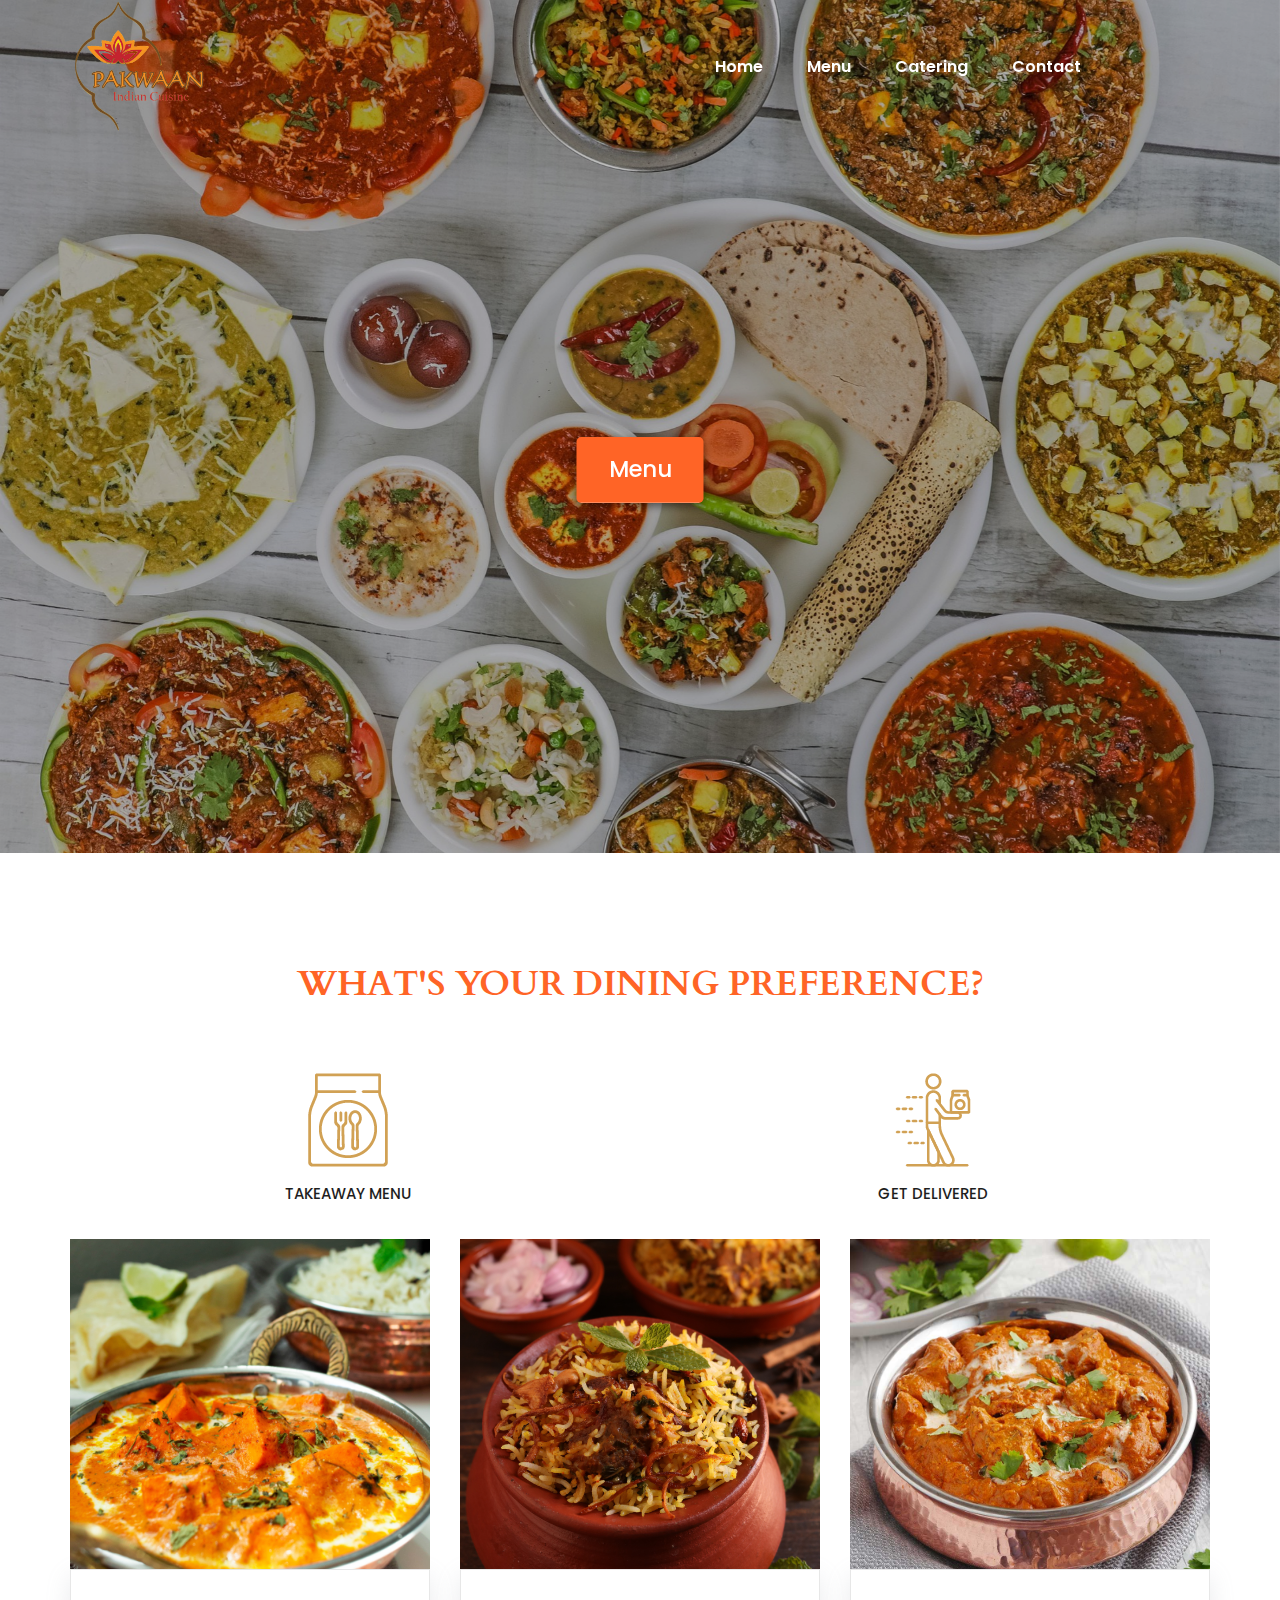
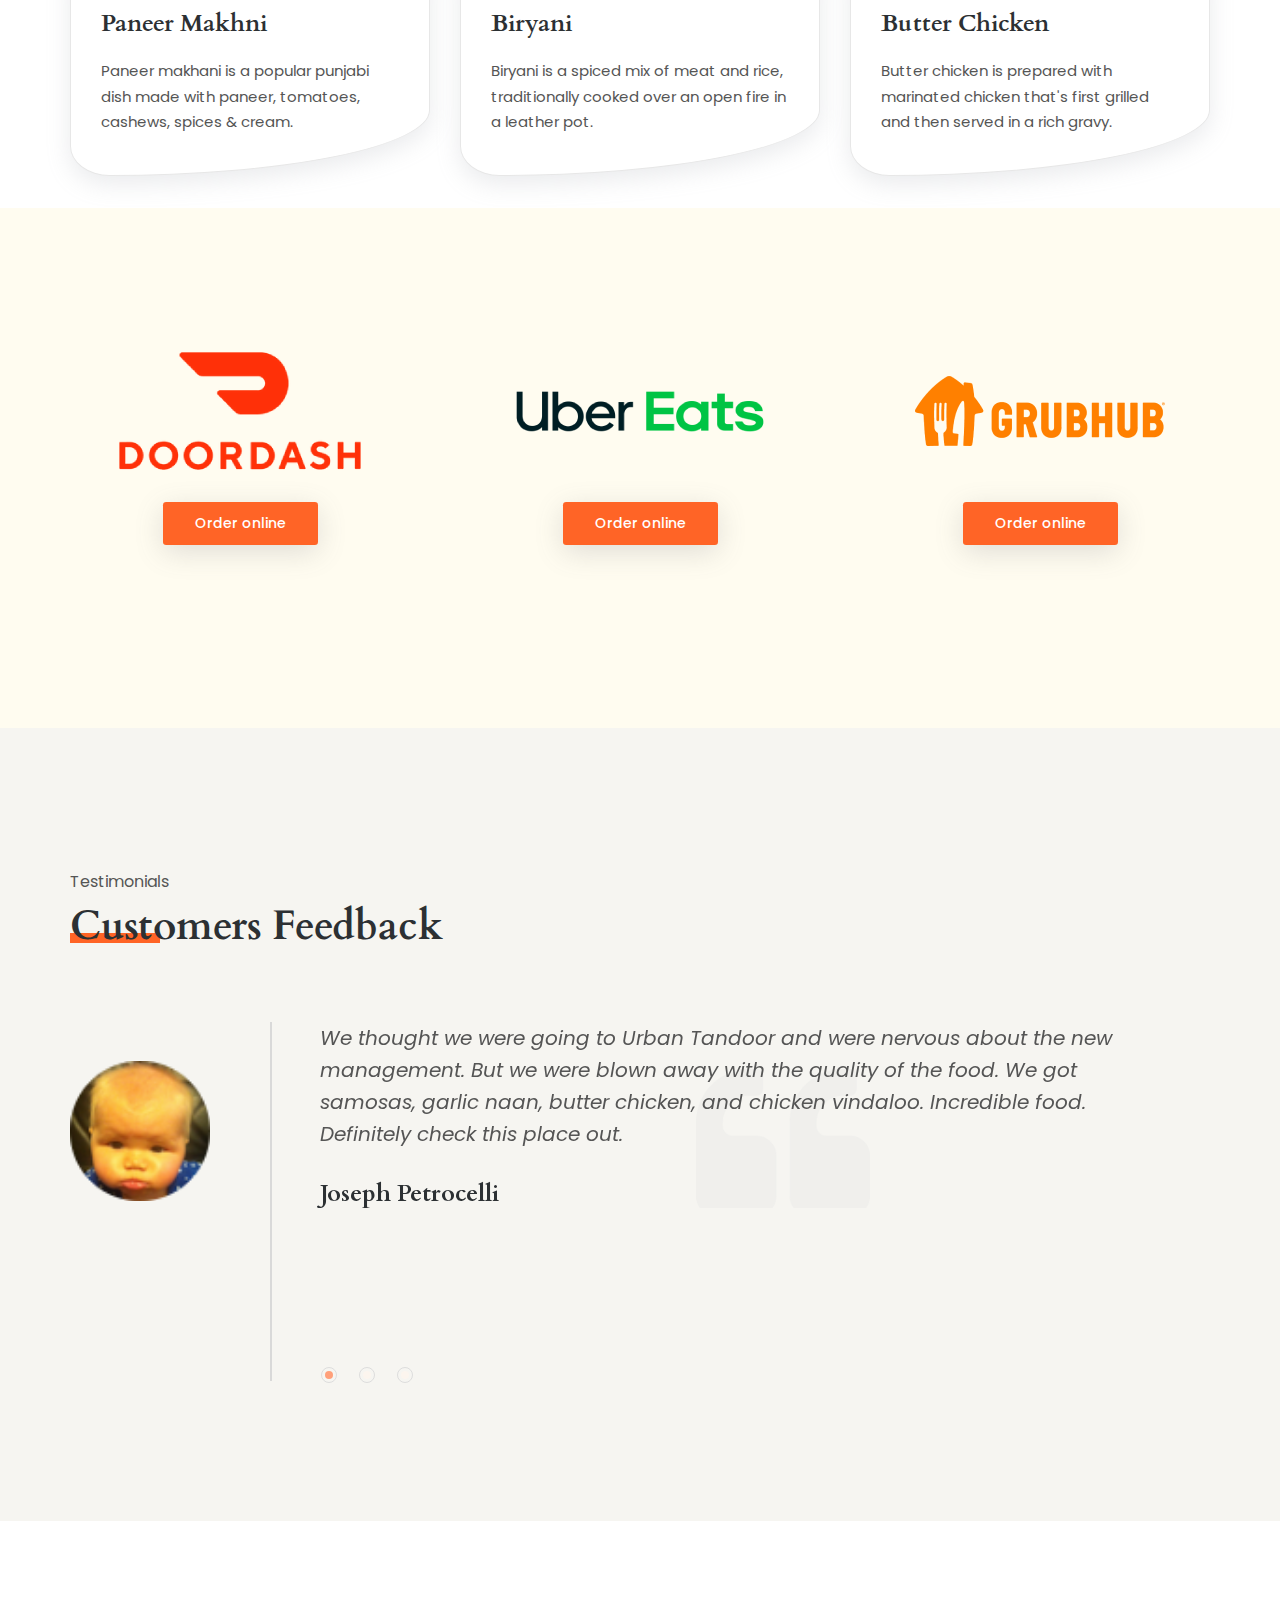
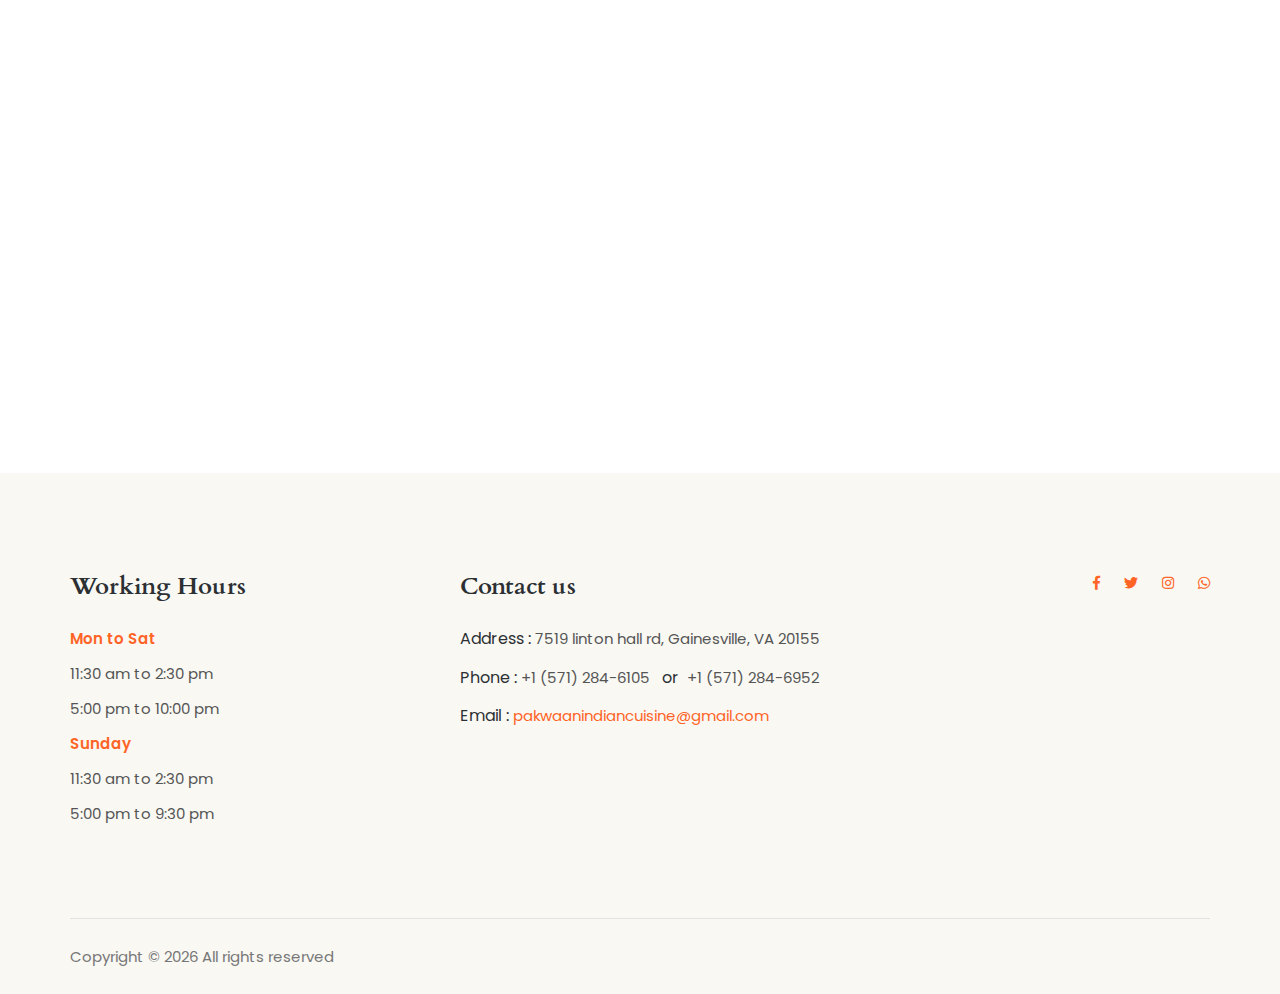
<file: index.html>
<!doctype html>
<html lang="en">

<head>
    <!-- Required meta tags -->
    <meta charset="utf-8">
    <meta name="viewport" content="width=device-width, initial-scale=1, shrink-to-fit=no">
    <title>Pakwaan</title>
    <link rel="icon" href="img/logo.png">
    <!-- Bootstrap CSS -->
    <link rel="stylesheet" href="css/bootstrap.min.css">
    <!-- animate CSS -->
    <link rel="stylesheet" href="css/animate.css">
    <!-- owl carousel CSS -->
    <link rel="stylesheet" href="css/owl.carousel.min.css">
    <!-- themify CSS -->
    <link rel="stylesheet" href="css/themify-icons.css">
    <!-- flaticon CSS -->
    <link rel="stylesheet" href="css/flaticon.css">
    <!-- font awesome CSS -->
    <link rel="stylesheet" href="css/magnific-popup.css">
    <!-- swiper CSS -->
    <link rel="stylesheet" href="css/slick.css">
    <link rel="stylesheet" href="css/gijgo.min.css">
    <link rel="stylesheet" href="css/nice-select.css">
    <link rel="stylesheet" href="css/all.css">
    <meta name="author" content="Yamin Shaikh , Justcodenow">
    <!-- style CSS -->
    <link rel="stylesheet" href="css/style.css">
    <script async src="https://www.googletagmanager.com/gtag/js?id=UA-238607706-1"></script>
    <script>
        window.dataLayer = window.dataLayer || [];
        function gtag() { dataLayer.push(arguments); }
        gtag('js', new Date());

        gtag('config', 'UA-238607706-1');
    </script>
</head>

<body>
    <!--::header part start::-->
    <header class="main_menu home_menu">
        <div class="container">
            <div class="row align-items-center">
                <div class="col-lg-12">
                    <nav class="navbar navbar-expand-lg navbar-light">
                        <div>
                            <a class="navbar-brand" href="index.html"> <img class="logo" src="img/logo.png" alt="logo">
                            </a>
                        </div>
                        <div>
                            <button class="navbar-toggler" type="button" data-toggle="collapse"
                                data-target="#navbarSupportedContent" aria-controls="navbarSupportedContent"
                                aria-expanded="false" aria-label="Toggle navigation">
                                <span class="navbar-toggler-icon"></span>
                            </button>
                        </div>

                        <div class="collapse navbar-collapse main-menu-item justify-content-end"
                            id="navbarSupportedContent">
                            <ul class="navbar-nav">
                                <li class="nav-item">
                                    <a class="nav-link" href="index.html">Home</a>
                                </li>

                                <li class="nav-item">
                                    <a class="nav-link" href="food_menu.html">Menu</a>
                                </li>
                                <li class="nav-item">
                                    <a class="nav-link" href="./catering.php">Catering</a>
                                </li>
                                <li class="nav-item">
                                    <a class="nav-link" href="contact.php">Contact</a>
                                </li>
                            </ul>
                        </div>
                    </nav>
                </div>
            </div>
        </div>
    </header>
    <!-- Header part end-->

    <!-- banner part start-->
    <section class="banner_part">
        <div class="align-items-center">
            <div class="banner_text">
                <div class="banner_text_iner text-center">
                    <!-- <h5>Expensive but the best</h5> -->
                    <a href="./food_menu.html">
                        <button class="banner-btn">Menu</button>
                    </a>
                </div>
            </div>
        </div>
        <div id="carouselExampleControls" class="carousel slide desktopSlider" data-ride="carousel">
            <div class="carousel-inner">
                <div class="carousel-item active">
                    <img class="d-block w-100 img-fluid" src="./img/food2.jpg" alt="First slide">
                </div>
                <div class="carousel-item">
                    <img class="d-block w-100" src="./img/food1.jpg" alt="Second slide">
                </div>
                <div class="carousel-item">
                    <img class="d-block w-100" src="./img/food3.jpg" alt="Third slide">
                </div>
            </div>
            <a class="carousel-control-prev d-none" href="#carouselExampleControls" role="button" data-slide="prev">
                <span class="carousel-control-prev-icon" aria-hidden="true"></span>
                <span class="sr-only">Previous</span>
            </a>
            <a class="carousel-control-next d-none" href="#carouselExampleControls" role="button" data-slide="next">
                <span class="carousel-control-next-icon" aria-hidden="true"></span>
                <span class="sr-only">Next</span>
            </a>
        </div>
        <div id="carouselExampleControlsMobile" class="carousel slide mobileSlider" data-ride="carousel">
            <div class="carousel-inner">
                <div class="carousel-item active">
                    <img class="d-block w-100 img-fluid" src="./img/foodS1.jpg" alt="First slide">
                </div>
                <div class="carousel-item">
                    <img class="d-block w-100" src="./img/foodS2.jpg" alt="Second slide">
                </div>
                <div class="carousel-item">
                    <img class="d-block w-100" src="./img/foodS3.jpg" alt="Third slide">
                </div>
            </div>
            <a class="carousel-control-prev d-none" href="#carouselExampleControlsMobile" role="button"
                data-slide="prev">
                <span class="carousel-control-prev-icon" aria-hidden="true"></span>
                <span class="sr-only">Previous</span>
            </a>
            <a class="carousel-control-next d-none" href="#carouselExampleControlsMobile" role="button"
                data-slide="next">
                <span class="carousel-control-next-icon" aria-hidden="true"></span>
                <span class="sr-only">Next</span>
            </a>
        </div>
    </section>
    <!-- banner part start-->

    <section class="container  blog_item_section">
        <div class="order">
            <h2 class="text-center">WHAT'S YOUR DINING PREFERENCE?</h2>
            <div class="row">
                <div class="col-md-6 col-sm-12 pref">
                    <a href="./img/Pakwaan Restaurant Carry Out Menu2.pdf" target="_blank">
                        <img src="./img/take.png" alt="order">
                    </a>
                    <p>TAKEAWAY MENU </p>
                </div>
                <div class="col-md-6 col-sm-12 pref">
                    <a href="#online"><img src="./img/online.png" alt="order"></a>
                    <p>GET DELIVERED</p>
                </div>
            </div>
            <div class="row">
                <div class="col-sm-6 col-lg-4">
                    <div class="single_blog_item">
                        <div class="single_blog_img">
                            <img src="./img/food6.jpg" alt="">
                        </div>
                        <div class="single_blog_text">
                            <h3>Paneer Makhni</h3>
                            <p>Paneer makhani is a popular punjabi dish made with paneer, tomatoes, cashews, spices &
                                cream.
                            </p>
                        </div>
                    </div>
                </div>
                <div class="col-sm-6 col-lg-4">
                    <div class="single_blog_item">
                        <div class="single_blog_img">
                            <img src="./img/food8.jpg" alt="">
                        </div>
                        <div class="single_blog_text">
                            <h3>Biryani</h3>
                            <p>Biryani is a spiced mix of meat and rice, traditionally cooked over an open fire in a
                                leather
                                pot.</p>
                        </div>
                    </div>
                </div>
                <div class="col-sm-6 col-lg-4">
                    <div class="single_blog_item">
                        <div class="single_blog_img">
                            <img src="./img/food7.jpg" alt="">
                        </div>
                        <div class="single_blog_text">
                            <h3>Butter Chicken</h3>
                            <p>Butter chicken is prepared with marinated chicken that's first grilled and then served in
                                a
                                rich gravy.</p>
                        </div>
                    </div>
                </div>
            </div>
        </div>
    </section>

    <!-- about part start-->
    <section class="about_part" id="online">
        <section class="container online">
            <div class="row">
                <div class="col-md-4 col-sm-10 onlineDiv">
                    <div>
                        <img src="./img/door.png" alt="">
                    </div>
                    <a href="https://www.doordash.com/store/23951743?utm_source=mx_share" target="_blank">Order
                        online</a>
                </div>
                <div class="col-md-4 col-sm-10 onlineDiv">
                    <div>
                        <img src="./img/ubereats.png" alt="">
                    </div>
                    <a href="https://ubereats.app.link/Ow0zMKyPQsb" target="_blank">Order online</a>
                </div>
                <div class="col-md-4 col-sm-10 onlineDiv">
                    <div>
                        <img src="./img/grubhub.png" alt="">
                    </div>
                    <a href="https://www.grubhub.com/restaurant/pakwaan-indian-cuisine-7519-linton-hall-rd-gainesville/4330640?utm_source=grubhub_iosapp&utm_medium=content_owned&utm_campaign=menushare&utm_content=share-link"
                        target="_blank">Order online</a>
                </div>
            </div>
        </section>
    </section>
    <!-- about part end-->



    <!--::review_part start::-->
    <section class="review_part gray_bg section_padding">
        <div class="container">
            <div class="row">
                <div class="col-xl-5">
                    <div class="section_tittle">
                        <p>Testimonials</p>
                        <h2>Customers Feedback</h2>
                    </div>
                </div>
            </div>
            <div class="row">
                <div class="col-lg-11">
                    <div class="client_review_part owl-carousel">
                        <div class="client_review_single media">
                            <div class="client_img align-self-center">
                                <img src="img/testi1.png" alt="">
                            </div>
                            <div class="client_review_text media-body">
                                <p>We thought we were going to Urban Tandoor and were nervous about the new management.
                                    But we were blown away with the quality of the food. We got samosas, garlic naan,
                                    butter chicken, and chicken vindaloo. Incredible food. Definitely check this place
                                    out.
                                </p>
                                <h4>Joseph Petrocelli</h4>
                            </div>
                        </div>
                        <div class="client_review_single media">
                            <div class="client_img align-self-center">
                                <img src="img/testi2.png " alt="">
                            </div>
                            <div class="client_review_text media-body">
                                <p>I came across this restaurant today since I was in the area and I always look for
                                    Indian restaurants. I can say they have a great variety of meals for vegetarians and
                                    non-vegetarians. The samosas were amazing and the chutney sauce was delicious. My
                                    friend had the butter chicken and he said this was the best so far (and we eat
                                    indian food 4-6 times a week!). The Chana Masala was so full of flavor! The naan is
                                    the best butter naan!!! For dessert we had the Paan Leaves Ice Cream (homemade!!!)
                                    with the Gulab Jamun, it was sooo good!</p>
                                <h4>Valeria Soto Ramirez</h4>
                            </div>
                        </div>
                        <div class="client_review_single media">
                            <div class="client_img align-self-center">
                                <img src="img/testi3.png" alt="">
                            </div>
                            <div class="client_review_text media-body">
                                <p>Good news! Were worried the change in management meant a difference in our favorite
                                    dishes, but the quality of the butter chicken and tikka masala was even better. The
                                    curry had fresh cardamom and a variety of vegetables. Definitely coming back!</p>
                                <h4>Kevin Dorr</h4>
                            </div>
                        </div>
                    </div>
                </div>
            </div>
        </div>
    </section>
    <!--::review_part end::-->

    <!-- MAP  -->
    <div class="container mt-4">
        <div class="d-sm-block mb-5 pb-4">
            <iframe
                src="https://www.google.com/maps/embed?pb=!1m18!1m12!1m3!1d3109.7562037308176!2d-77.61181908438611!3d38.79222296074138!2m3!1f0!2f0!3f0!3m2!1i1024!2i768!4f13.1!3m3!1m2!1s0x89b66652ef05e9a9%3A0x62d02a185ae7a34c!2s7591%20Linton%20Hall%20Rd%2C%20Gainesville%2C%20VA%2020155%2C%20USA!5e0!3m2!1sen!2sin!4v1660732337114!5m2!1sen!2sin"
                width="100%" height="450" style="border:0;" allowfullscreen="" loading="lazy"
                referrerpolicy="no-referrer-when-downgrade"></iframe>
        </div>
    </div>

    <!-- footer part start-->
    <footer class="footer-area">
        <div class="container">
            <div class="row">
                <div class="col-xl-4 col-sm-6 col-md-3 col-lg-3">
                    <div class="single-footer-widget footer_1">
                        <h4>Working Hours</h4>
                        <p>Mon to Sat</p>
                        <p>11:30 am to 2:30 pm</p>
                        <p>5:00 pm to 10:00 pm</p>
                        <p>Sunday</p>
                        <p>11:30 am to 2:30 pm</p>
                        <p>5:00 pm to 9:30 pm</p>

                    </div>
                </div>

                <div class="col-xl-4 col-sm-6 col-md-3 col-lg-3">
                    <div class="single-footer-widget footer_2">
                        <h4>Contact us</h4>
                        <div class="contact_info">
                            <p><span> Address : </span>7519 linton hall rd, Gainesville, VA 20155 </p>
                            <p><span> Phone : </span> +1 (571) 284-6105 <span class="mr-2 ml-2">or</span>+1 (571)
                                284-6952</p>
                            <p><span> Email : </span> <a
                                    href="mailto:pakwaanindiancuisine@gmail.com">pakwaanindiancuisine@gmail.com</a> </p>
                        </div>
                    </div>
                </div>
                <div class="col-xl-4 col-sm-6 col-md-4 col-lg-3">
                    <div class="single-footer-widget footer_3">
                        <div class="copyright_social_icon text-right">
                            <a href="#"><i class="fab fa-facebook-f"></i></a>
                            <a href="#"><i class="fab fa-twitter"></i></a>
                            <a href="#"><i class="fab fa-instagram"></i></a>
                            <a href="#"><i class="fab fa-whatsapp"></i></a>
                        </div>
                    </div>
                </div>
            </div>
            <div class="copyright_part_text">
                <div class="row">
                    <div class="col-lg-8">
                        <p class="footer-text m-0">
                            Copyright &copy;
                            <script>document.write(new Date().getFullYear());</script> All rights reserved</a>
                        </p>
                    </div>
                    <!-- <div class="col-lg-4">
                        <div class="copyright_social_icon text-right">
                            <a href="#"><i class="fab fa-facebook-f"></i></a>
                            <a href="#"><i class="fab fa-twitter"></i></a>
                            <a href="#"><i class="fab fa-instagram"></i></a>
                            <a href="#"><i class="fab fa-whatsapp"></i></a>
                        </div>
                    </div> -->
                </div>
            </div>
        </div>
    </footer>

    <section class="popup-modal" id="popupModal">
        <div>
            <button id="closePopUp"><i class="fa fa-times" aria-hidden="true"></i></button>
            <img src="./img/food-order.jpg" alt="image">
        </div>
    </section>
    <!-- footer part end-->

    <!-- jquery plugins here-->
    <!-- jquery -->
    <script src="js/jquery-1.12.1.min.js"></script>
    <!-- popper js -->
    <script src="js/popper.min.js"></script>
    <!-- bootstrap js -->
    <script src="js/bootstrap.min.js"></script>
    <!-- easing js -->
    <script src="js/jquery.magnific-popup.js"></script>
    <!-- swiper js -->
    <script src="js/swiper.min.js"></script>
    <!-- swiper js -->
    <script src="js/masonry.pkgd.js"></script>
    <!-- particles js -->
    <script src="js/owl.carousel.min.js"></script>
    <!-- swiper js -->
    <script src="js/slick.min.js"></script>
    <script src="js/gijgo.min.js"></script>
    <script src="js/jquery.nice-select.min.js"></script>
    <!-- custom js -->
    <script src="js/custom.js"></script>
</body>

</html>
</file>
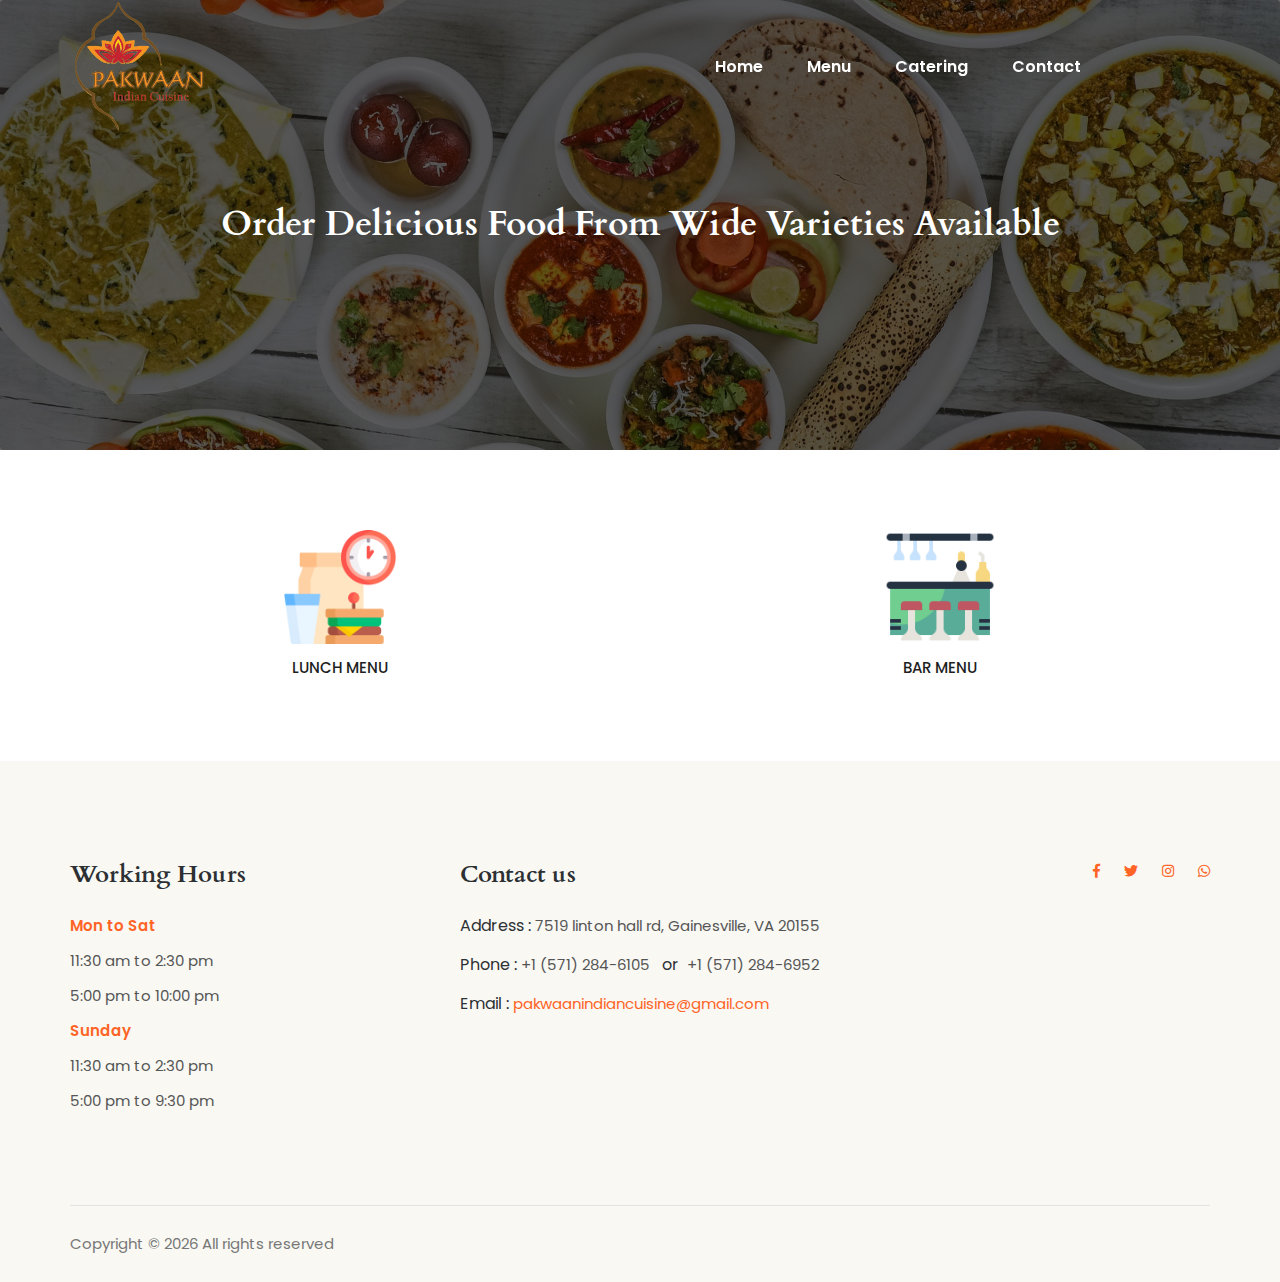
<file: food_menu.html>
<!doctype html>
<html lang="en">

<head>
    <!-- Required meta tags -->
    <meta charset="utf-8">
    <meta name="viewport" content="width=device-width, initial-scale=1, shrink-to-fit=no">
    <title>Menu</title>
    <link rel="icon" href="img/logo.png">
    <!-- Bootstrap CSS -->
    <link rel="stylesheet" href="css/bootstrap.min.css">
    <!-- animate CSS -->
    <link rel="stylesheet" href="css/animate.css">
    <!-- owl carousel CSS -->
    <link rel="stylesheet" href="css/owl.carousel.min.css">
    <!-- themify CSS -->
    <link rel="stylesheet" href="css/themify-icons.css">
    <!-- flaticon CSS -->
    <link rel="stylesheet" href="css/flaticon.css">
    <!-- font awesome CSS -->
    <link rel="stylesheet" href="css/magnific-popup.css">
    <!-- swiper CSS -->
    <link rel="stylesheet" href="css/slick.css">
    <link rel="stylesheet" href="css/gijgo.min.css">
    <link rel="stylesheet" href="css/nice-select.css">
    <link rel="stylesheet" href="css/all.css">
    <!-- style CSS -->
    <link rel="stylesheet" href="css/style.css">
    <script async src="https://www.googletagmanager.com/gtag/js?id=UA-238607706-1"></script>
    <script>
        window.dataLayer = window.dataLayer || [];
        function gtag() { dataLayer.push(arguments); }
        gtag('js', new Date());

        gtag('config', 'UA-238607706-1');
    </script>
</head>

<body>
    <!--::header part start::-->
    <header class="main_menu home_menu">
        <div class="container">
            <div class="row align-items-center">
                <div class="col-lg-12">
                    <nav class="navbar navbar-expand-lg navbar-light">
                        <div>
                            <a class="navbar-brand" href="index.html"> <img class="logo" src="img/logo.png" alt="logo">
                            </a>
                        </div>
                        <div>
                            <button class="navbar-toggler" type="button" data-toggle="collapse"
                                data-target="#navbarSupportedContent" aria-controls="navbarSupportedContent"
                                aria-expanded="false" aria-label="Toggle navigation">
                                <span class="navbar-toggler-icon"></span>
                            </button>
                        </div>

                        <div class="collapse navbar-collapse main-menu-item justify-content-end"
                            id="navbarSupportedContent">
                            <ul class="navbar-nav">
                                <li class="nav-item">
                                    <a class="nav-link" href="index.html">Home</a>
                                </li>

                                <li class="nav-item">
                                    <a class="nav-link" href="food_menu.html">Menu</a>
                                </li>
                                <li class="nav-item">
                                    <a class="nav-link" href="catering.php">Catering</a>
                                </li>
                                <li class="nav-item">
                                    <a class="nav-link" href="contact.php">Contact</a>
                                </li>
                            </ul>
                        </div>
                    </nav>
                </div>
            </div>
        </div>
    </header>
    <!-- Header part end-->

    <!-- breadcrumb start-->
    <section class="breadcrumb breadcrumb_bg">
        <div class="container">
            <div class="row">
                <div class="col-lg-12">
                    <div class="breadcrumb_iner text-center">
                        <div class="breadcrumb_iner_item">
                            <h2>Order delicious food from wide varieties available </h2>
                        </div>
                    </div>
                </div>
            </div>
        </div>
    </section>
    <!-- breadcrumb start-->
    <section class="container lunch">
        <div class="row">
            <div class="col-md-6 col-sm-12 pref">
                <div class="lunchDiv">
                    <a href="./img/Pakwaan Restaurant Lunch Menu.pdf" target="_blank">
                        <img src="./img/lunch-time.png" alt="order">
                    </a>
                </div>
                <p>LUNCH MENU </p>
            </div>
            <div class="col-md-6 col-sm-12 pref">
                <div class="lunchDiv">
                    <a href="./img//Pakwaan Bar Menu.pdf" target="_blank"><img src="./img/bar.png" alt="order"></a>
                </div>
                <p>BAR MENU</p>
            </div>
        </div>
    </section>
    <div id='order-widget'></div>

    <!-- footer part start-->
    <footer class="footer-area">
        <div class="container">
            <div class="row">
                <div class="col-xl-4 col-sm-6 col-md-3 col-lg-3">
                    <div class="single-footer-widget footer_1">
                        <h4>Working Hours</h4>
                        <p>Mon to Sat</p>
                        <p>11:30 am to 2:30 pm</p>
                        <p>5:00 pm to 10:00 pm</p>
                        <p>Sunday</p>
                        <p>11:30 am to 2:30 pm</p>
                        <p>5:00 pm to 9:30 pm</p>

                    </div>
                </div>

                <div class="col-xl-4 col-sm-6 col-md-3 col-lg-3">
                    <div class="single-footer-widget footer_2">
                        <h4>Contact us</h4>
                        <div class="contact_info">
                            <p><span> Address : </span>7519 linton hall rd, Gainesville, VA 20155 </p>
                            <p><span> Phone : </span> +1 (571) 284-6105 <span class="mr-2 ml-2">or</span>+1 (571)
                                284-6952</p>
                            <p><span> Email : </span> <a
                                    href="mailto:pakwaanindiancuisine@gmail.com">pakwaanindiancuisine@gmail.com</a> </p>
                        </div>
                    </div>
                </div>
                <div class="col-xl-4 col-sm-6 col-md-4 col-lg-3">
                    <div class="single-footer-widget footer_3">
                        <div class="copyright_social_icon text-right">
                            <a href="#"><i class="fab fa-facebook-f"></i></a>
                            <a href="#"><i class="fab fa-twitter"></i></a>
                            <a href="#"><i class="fab fa-instagram"></i></a>
                            <a href="#"><i class="fab fa-whatsapp"></i></a>
                        </div>
                    </div>
                </div>
            </div>
            <div class="copyright_part_text">
                <div class="row">
                    <div class="col-lg-8">
                        <p class="footer-text m-0">
                            Copyright &copy;
                            <script>document.write(new Date().getFullYear());</script> All rights reserved</a>
                        </p>
                    </div>
                    <!-- <div class="col-lg-4">
                        <div class="copyright_social_icon text-right">
                            <a href="#"><i class="fab fa-facebook-f"></i></a>
                            <a href="#"><i class="fab fa-twitter"></i></a>
                            <a href="#"><i class="fab fa-instagram"></i></a>
                            <a href="#"><i class="fab fa-whatsapp"></i></a>
                        </div>
                    </div> -->
                </div>
            </div>
        </div>
    </footer>
    <!-- footer part end-->

    <script>
        !function () {
            var t;
            if (t = window.orderops || [], !t.init) return t.invoked ? void (window.console && console.error && console.error('Restaurant Ops snippet included twice.')) : (t.invoked = !0,
                t.load = function () {
                    var n, o;
                    o = document.createElement('script'),
                        o.type = 'text/javascript',
                        o.async = !0,
                        o.crossorigin = 'anonymous',
                        o.src = 'https://orders.restaurantops.co/v2/widgets.js?token=Z_KJIGbe_QTf3cfKtXonDg'
                    n = document.getElementsByTagName('script')[0], n.parentNode.insertBefore(o, n);
                }, t.load()
            )

        }();

    </script>

    <!-- jquery -->
    <script src="js/jquery-1.12.1.min.js"></script>
    <!-- popper js -->
    <script src="js/popper.min.js"></script>
    <!-- bootstrap js -->
    <script src="js/bootstrap.min.js"></script>
    <!-- easing js -->
    <script src="js/jquery.magnific-popup.js"></script>
    <!-- swiper js -->
    <script src="js/swiper.min.js"></script>
    <!-- swiper js -->
    <script src="js/masonry.pkgd.js"></script>
    <!-- particles js -->
    <script src="js/owl.carousel.min.js"></script>
    <!-- swiper js -->
    <script src="js/slick.min.js"></script>
    <script src="js/gijgo.min.js"></script>
    <script src="js/jquery.nice-select.min.js"></script>
    <!-- custom js -->
    <script src="js/custom.js"></script>
</body>

</html>
</file>
<file: css/themify-icons.css>
@font-face {
	font-family: 'themify';
	src:url('../fonts/themify.eot?-fvbane');
	src:url('../fonts/themify.eot?#iefix-fvbane') format('embedded-opentype'),
		url('../fonts/themify.woff?-fvbane') format('woff'),
		url('../fonts/themify.ttf?-fvbane') format('truetype'),
		url('../fonts/themify.svg?-fvbane#themify') format('svg');
	font-weight: normal;
	font-style: normal;
}

[class^="ti-"], [class*=" ti-"] {
	font-family: 'themify';
	speak: none;
	font-style: normal;
	font-weight: normal;
	font-variant: normal;
	text-transform: none;
	line-height: 1;

	/* Better Font Rendering =========== */
	-webkit-font-smoothing: antialiased;
	-moz-osx-font-smoothing: grayscale;
}

.ti-wand:before {
	content: "\e600";
}
.ti-volume:before {
	content: "\e601";
}
.ti-user:before {
	content: "\e602";
}
.ti-unlock:before {
	content: "\e603";
}
.ti-unlink:before {
	content: "\e604";
}
.ti-trash:before {
	content: "\e605";
}
.ti-thought:before {
	content: "\e606";
}
.ti-target:before {
	content: "\e607";
}
.ti-tag:before {
	content: "\e608";
}
.ti-tablet:before {
	content: "\e609";
}
.ti-star:before {
	content: "\e60a";
}
.ti-spray:before {
	content: "\e60b";
}
.ti-signal:before {
	content: "\e60c";
}
.ti-shopping-cart:before {
	content: "\e60d";
}
.ti-shopping-cart-full:before {
	content: "\e60e";
}
.ti-settings:before {
	content: "\e60f";
}
.ti-search:before {
	content: "\e610";
}
.ti-zoom-in:before {
	content: "\e611";
}
.ti-zoom-out:before {
	content: "\e612";
}
.ti-cut:before {
	content: "\e613";
}
.ti-ruler:before {
	content: "\e614";
}
.ti-ruler-pencil:before {
	content: "\e615";
}
.ti-ruler-alt:before {
	content: "\e616";
}
.ti-bookmark:before {
	content: "\e617";
}
.ti-bookmark-alt:before {
	content: "\e618";
}
.ti-reload:before {
	content: "\e619";
}
.ti-plus:before {
	content: "\e61a";
}
.ti-pin:before {
	content: "\e61b";
}
.ti-pencil:before {
	content: "\e61c";
}
.ti-pencil-alt:before {
	content: "\e61d";
}
.ti-paint-roller:before {
	content: "\e61e";
}
.ti-paint-bucket:before {
	content: "\e61f";
}
.ti-na:before {
	content: "\e620";
}
.ti-mobile:before {
	content: "\e621";
}
.ti-minus:before {
	content: "\e622";
}
.ti-medall:before {
	content: "\e623";
}
.ti-medall-alt:before {
	content: "\e624";
}
.ti-marker:before {
	content: "\e625";
}
.ti-marker-alt:before {
	content: "\e626";
}
.ti-arrow-up:before {
	content: "\e627";
}
.ti-arrow-right:before {
	content: "\e628";
}
.ti-arrow-left:before {
	content: "\e629";
}
.ti-arrow-down:before {
	content: "\e62a";
}
.ti-lock:before {
	content: "\e62b";
}
.ti-location-arrow:before {
	content: "\e62c";
}
.ti-link:before {
	content: "\e62d";
}
.ti-layout:before {
	content: "\e62e";
}
.ti-layers:before {
	content: "\e62f";
}
.ti-layers-alt:before {
	content: "\e630";
}
.ti-key:before {
	content: "\e631";
}
.ti-import:before {
	content: "\e632";
}
.ti-image:before {
	content: "\e633";
}
.ti-heart:before {
	content: "\e634";
}
.ti-heart-broken:before {
	content: "\e635";
}
.ti-hand-stop:before {
	content: "\e636";
}
.ti-hand-open:before {
	content: "\e637";
}
.ti-hand-drag:before {
	content: "\e638";
}
.ti-folder:before {
	content: "\e639";
}
.ti-flag:before {
	content: "\e63a";
}
.ti-flag-alt:before {
	content: "\e63b";
}
.ti-flag-alt-2:before {
	content: "\e63c";
}
.ti-eye:before {
	content: "\e63d";
}
.ti-export:before {
	content: "\e63e";
}
.ti-exchange-vertical:before {
	content: "\e63f";
}
.ti-desktop:before {
	content: "\e640";
}
.ti-cup:before {
	content: "\e641";
}
.ti-crown:before {
	content: "\e642";
}
.ti-comments:before {
	content: "\e643";
}
.ti-comment:before {
	content: "\e644";
}
.ti-comment-alt:before {
	content: "\e645";
}
.ti-close:before {
	content: "\e646";
}
.ti-clip:before {
	content: "\e647";
}
.ti-angle-up:before {
	content: "\e648";
}
.ti-angle-right:before {
	content: "\e649";
}
.ti-angle-left:before {
	content: "\e64a";
}
.ti-angle-down:before {
	content: "\e64b";
}
.ti-check:before {
	content: "\e64c";
}
.ti-check-box:before {
	content: "\e64d";
}
.ti-camera:before {
	content: "\e64e";
}
.ti-announcement:before {
	content: "\e64f";
}
.ti-brush:before {
	content: "\e650";
}
.ti-briefcase:before {
	content: "\e651";
}
.ti-bolt:before {
	content: "\e652";
}
.ti-bolt-alt:before {
	content: "\e653";
}
.ti-blackboard:before {
	content: "\e654";
}
.ti-bag:before {
	content: "\e655";
}
.ti-move:before {
	content: "\e656";
}
.ti-arrows-vertical:before {
	content: "\e657";
}
.ti-arrows-horizontal:before {
	content: "\e658";
}
.ti-fullscreen:before {
	content: "\e659";
}
.ti-arrow-top-right:before {
	content: "\e65a";
}
.ti-arrow-top-left:before {
	content: "\e65b";
}
.ti-arrow-circle-up:before {
	content: "\e65c";
}
.ti-arrow-circle-right:before {
	content: "\e65d";
}
.ti-arrow-circle-left:before {
	content: "\e65e";
}
.ti-arrow-circle-down:before {
	content: "\e65f";
}
.ti-angle-double-up:before {
	content: "\e660";
}
.ti-angle-double-right:before {
	content: "\e661";
}
.ti-angle-double-left:before {
	content: "\e662";
}
.ti-angle-double-down:before {
	content: "\e663";
}
.ti-zip:before {
	content: "\e664";
}
.ti-world:before {
	content: "\e665";
}
.ti-wheelchair:before {
	content: "\e666";
}
.ti-view-list:before {
	content: "\e667";
}
.ti-view-list-alt:before {
	content: "\e668";
}
.ti-view-grid:before {
	content: "\e669";
}
.ti-uppercase:before {
	content: "\e66a";
}
.ti-upload:before {
	content: "\e66b";
}
.ti-underline:before {
	content: "\e66c";
}
.ti-truck:before {
	content: "\e66d";
}
.ti-timer:before {
	content: "\e66e";
}
.ti-ticket:before {
	content: "\e66f";
}
.ti-thumb-up:before {
	content: "\e670";
}
.ti-thumb-down:before {
	content: "\e671";
}
.ti-text:before {
	content: "\e672";
}
.ti-stats-up:before {
	content: "\e673";
}
.ti-stats-down:before {
	content: "\e674";
}
.ti-split-v:before {
	content: "\e675";
}
.ti-split-h:before {
	content: "\e676";
}
.ti-smallcap:before {
	content: "\e677";
}
.ti-shine:before {
	content: "\e678";
}
.ti-shift-right:before {
	content: "\e679";
}
.ti-shift-left:before {
	content: "\e67a";
}
.ti-shield:before {
	content: "\e67b";
}
.ti-notepad:before {
	content: "\e67c";
}
.ti-server:before {
	content: "\e67d";
}
.ti-quote-right:before {
	content: "\e67e";
}
.ti-quote-left:before {
	content: "\e67f";
}
.ti-pulse:before {
	content: "\e680";
}
.ti-printer:before {
	content: "\e681";
}
.ti-power-off:before {
	content: "\e682";
}
.ti-plug:before {
	content: "\e683";
}
.ti-pie-chart:before {
	content: "\e684";
}
.ti-paragraph:before {
	content: "\e685";
}
.ti-panel:before {
	content: "\e686";
}
.ti-package:before {
	content: "\e687";
}
.ti-music:before {
	content: "\e688";
}
.ti-music-alt:before {
	content: "\e689";
}
.ti-mouse:before {
	content: "\e68a";
}
.ti-mouse-alt:before {
	content: "\e68b";
}
.ti-money:before {
	content: "\e68c";
}
.ti-microphone:before {
	content: "\e68d";
}
.ti-menu:before {
	content: "\e68e";
}
.ti-menu-alt:before {
	content: "\e68f";
}
.ti-map:before {
	content: "\e690";
}
.ti-map-alt:before {
	content: "\e691";
}
.ti-loop:before {
	content: "\e692";
}
.ti-location-pin:before {
	content: "\e693";
}
.ti-list:before {
	content: "\e694";
}
.ti-light-bulb:before {
	content: "\e695";
}
.ti-Italic:before {
	content: "\e696";
}
.ti-info:before {
	content: "\e697";
}
.ti-infinite:before {
	content: "\e698";
}
.ti-id-badge:before {
	content: "\e699";
}
.ti-hummer:before {
	content: "\e69a";
}
.ti-home:before {
	content: "\e69b";
}
.ti-help:before {
	content: "\e69c";
}
.ti-headphone:before {
	content: "\e69d";
}
.ti-harddrives:before {
	content: "\e69e";
}
.ti-harddrive:before {
	content: "\e69f";
}
.ti-gift:before {
	content: "\e6a0";
}
.ti-game:before {
	content: "\e6a1";
}
.ti-filter:before {
	content: "\e6a2";
}
.ti-files:before {
	content: "\e6a3";
}
.ti-file:before {
	content: "\e6a4";
}
.ti-eraser:before {
	content: "\e6a5";
}
.ti-envelope:before {
	content: "\e6a6";
}
.ti-download:before {
	content: "\e6a7";
}
.ti-direction:before {
	content: "\e6a8";
}
.ti-direction-alt:before {
	content: "\e6a9";
}
.ti-dashboard:before {
	content: "\e6aa";
}
.ti-control-stop:before {
	content: "\e6ab";
}
.ti-control-shuffle:before {
	content: "\e6ac";
}
.ti-control-play:before {
	content: "\e6ad";
}
.ti-control-pause:before {
	content: "\e6ae";
}
.ti-control-forward:before {
	content: "\e6af";
}
.ti-control-backward:before {
	content: "\e6b0";
}
.ti-cloud:before {
	content: "\e6b1";
}
.ti-cloud-up:before {
	content: "\e6b2";
}
.ti-cloud-down:before {
	content: "\e6b3";
}
.ti-clipboard:before {
	content: "\e6b4";
}
.ti-car:before {
	content: "\e6b5";
}
.ti-calendar:before {
	content: "\e6b6";
}
.ti-book:before {
	content: "\e6b7";
}
.ti-bell:before {
	content: "\e6b8";
}
.ti-basketball:before {
	content: "\e6b9";
}
.ti-bar-chart:before {
	content: "\e6ba";
}
.ti-bar-chart-alt:before {
	content: "\e6bb";
}
.ti-back-right:before {
	content: "\e6bc";
}
.ti-back-left:before {
	content: "\e6bd";
}
.ti-arrows-corner:before {
	content: "\e6be";
}
.ti-archive:before {
	content: "\e6bf";
}
.ti-anchor:before {
	content: "\e6c0";
}
.ti-align-right:before {
	content: "\e6c1";
}
.ti-align-left:before {
	content: "\e6c2";
}
.ti-align-justify:before {
	content: "\e6c3";
}
.ti-align-center:before {
	content: "\e6c4";
}
.ti-alert:before {
	content: "\e6c5";
}
.ti-alarm-clock:before {
	content: "\e6c6";
}
.ti-agenda:before {
	content: "\e6c7";
}
.ti-write:before {
	content: "\e6c8";
}
.ti-window:before {
	content: "\e6c9";
}
.ti-widgetized:before {
	content: "\e6ca";
}
.ti-widget:before {
	content: "\e6cb";
}
.ti-widget-alt:before {
	content: "\e6cc";
}
.ti-wallet:before {
	content: "\e6cd";
}
.ti-video-clapper:before {
	content: "\e6ce";
}
.ti-video-camera:before {
	content: "\e6cf";
}
.ti-vector:before {
	content: "\e6d0";
}
.ti-themify-logo:before {
	content: "\e6d1";
}
.ti-themify-favicon:before {
	content: "\e6d2";
}
.ti-themify-favicon-alt:before {
	content: "\e6d3";
}
.ti-support:before {
	content: "\e6d4";
}
.ti-stamp:before {
	content: "\e6d5";
}
.ti-split-v-alt:before {
	content: "\e6d6";
}
.ti-slice:before {
	content: "\e6d7";
}
.ti-shortcode:before {
	content: "\e6d8";
}
.ti-shift-right-alt:before {
	content: "\e6d9";
}
.ti-shift-left-alt:before {
	content: "\e6da";
}
.ti-ruler-alt-2:before {
	content: "\e6db";
}
.ti-receipt:before {
	content: "\e6dc";
}
.ti-pin2:before {
	content: "\e6dd";
}
.ti-pin-alt:before {
	content: "\e6de";
}
.ti-pencil-alt2:before {
	content: "\e6df";
}
.ti-palette:before {
	content: "\e6e0";
}
.ti-more:before {
	content: "\e6e1";
}
.ti-more-alt:before {
	content: "\e6e2";
}
.ti-microphone-alt:before {
	content: "\e6e3";
}
.ti-magnet:before {
	content: "\e6e4";
}
.ti-line-double:before {
	content: "\e6e5";
}
.ti-line-dotted:before {
	content: "\e6e6";
}
.ti-line-dashed:before {
	content: "\e6e7";
}
.ti-layout-width-full:before {
	content: "\e6e8";
}
.ti-layout-width-default:before {
	content: "\e6e9";
}
.ti-layout-width-default-alt:before {
	content: "\e6ea";
}
.ti-layout-tab:before {
	content: "\e6eb";
}
.ti-layout-tab-window:before {
	content: "\e6ec";
}
.ti-layout-tab-v:before {
	content: "\e6ed";
}
.ti-layout-tab-min:before {
	content: "\e6ee";
}
.ti-layout-slider:before {
	content: "\e6ef";
}
.ti-layout-slider-alt:before {
	content: "\e6f0";
}
.ti-layout-sidebar-right:before {
	content: "\e6f1";
}
.ti-layout-sidebar-none:before {
	content: "\e6f2";
}
.ti-layout-sidebar-left:before {
	content: "\e6f3";
}
.ti-layout-placeholder:before {
	content: "\e6f4";
}
.ti-layout-menu:before {
	content: "\e6f5";
}
.ti-layout-menu-v:before {
	content: "\e6f6";
}
.ti-layout-menu-separated:before {
	content: "\e6f7";
}
.ti-layout-menu-full:before {
	content: "\e6f8";
}
.ti-layout-media-right-alt:before {
	content: "\e6f9";
}
.ti-layout-media-right:before {
	content: "\e6fa";
}
.ti-layout-media-overlay:before {
	content: "\e6fb";
}
.ti-layout-media-overlay-alt:before {
	content: "\e6fc";
}
.ti-layout-media-overlay-alt-2:before {
	content: "\e6fd";
}
.ti-layout-media-left-alt:before {
	content: "\e6fe";
}
.ti-layout-media-left:before {
	content: "\e6ff";
}
.ti-layout-media-center-alt:before {
	content: "\e700";
}
.ti-layout-media-center:before {
	content: "\e701";
}
.ti-layout-list-thumb:before {
	content: "\e702";
}
.ti-layout-list-thumb-alt:before {
	content: "\e703";
}
.ti-layout-list-post:before {
	content: "\e704";
}
.ti-layout-list-large-image:before {
	content: "\e705";
}
.ti-layout-line-solid:before {
	content: "\e706";
}
.ti-layout-grid4:before {
	content: "\e707";
}
.ti-layout-grid3:before {
	content: "\e708";
}
.ti-layout-grid2:before {
	content: "\e709";
}
.ti-layout-grid2-thumb:before {
	content: "\e70a";
}
.ti-layout-cta-right:before {
	content: "\e70b";
}
.ti-layout-cta-left:before {
	content: "\e70c";
}
.ti-layout-cta-center:before {
	content: "\e70d";
}
.ti-layout-cta-btn-right:before {
	content: "\e70e";
}
.ti-layout-cta-btn-left:before {
	content: "\e70f";
}
.ti-layout-column4:before {
	content: "\e710";
}
.ti-layout-column3:before {
	content: "\e711";
}
.ti-layout-column2:before {
	content: "\e712";
}
.ti-layout-accordion-separated:before {
	content: "\e713";
}
.ti-layout-accordion-merged:before {
	content: "\e714";
}
.ti-layout-accordion-list:before {
	content: "\e715";
}
.ti-ink-pen:before {
	content: "\e716";
}
.ti-info-alt:before {
	content: "\e717";
}
.ti-help-alt:before {
	content: "\e718";
}
.ti-headphone-alt:before {
	content: "\e719";
}
.ti-hand-point-up:before {
	content: "\e71a";
}
.ti-hand-point-right:before {
	content: "\e71b";
}
.ti-hand-point-left:before {
	content: "\e71c";
}
.ti-hand-point-down:before {
	content: "\e71d";
}
.ti-gallery:before {
	content: "\e71e";
}
.ti-face-smile:before {
	content: "\e71f";
}
.ti-face-sad:before {
	content: "\e720";
}
.ti-credit-card:before {
	content: "\e721";
}
.ti-control-skip-forward:before {
	content: "\e722";
}
.ti-control-skip-backward:before {
	content: "\e723";
}
.ti-control-record:before {
	content: "\e724";
}
.ti-control-eject:before {
	content: "\e725";
}
.ti-comments-smiley:before {
	content: "\e726";
}
.ti-brush-alt:before {
	content: "\e727";
}
.ti-youtube:before {
	content: "\e728";
}
.ti-vimeo:before {
	content: "\e729";
}
.ti-twitter:before {
	content: "\e72a";
}
.ti-time:before {
	content: "\e72b";
}
.ti-tumblr:before {
	content: "\e72c";
}
.ti-skype:before {
	content: "\e72d";
}
.ti-share:before {
	content: "\e72e";
}
.ti-share-alt:before {
	content: "\e72f";
}
.ti-rocket:before {
	content: "\e730";
}
.ti-pinterest:before {
	content: "\e731";
}
.ti-new-window:before {
	content: "\e732";
}
.ti-microsoft:before {
	content: "\e733";
}
.ti-list-ol:before {
	content: "\e734";
}
.ti-linkedin:before {
	content: "\e735";
}
.ti-layout-sidebar-2:before {
	content: "\e736";
}
.ti-layout-grid4-alt:before {
	content: "\e737";
}
.ti-layout-grid3-alt:before {
	content: "\e738";
}
.ti-layout-grid2-alt:before {
	content: "\e739";
}
.ti-layout-column4-alt:before {
	content: "\e73a";
}
.ti-layout-column3-alt:before {
	content: "\e73b";
}
.ti-layout-column2-alt:before {
	content: "\e73c";
}
.ti-instagram:before {
	content: "\e73d";
}
.ti-google:before {
	content: "\e73e";
}
.ti-github:before {
	content: "\e73f";
}
.ti-flickr:before {
	content: "\e740";
}
.ti-facebook:before {
	content: "\e741";
}
.ti-dropbox:before {
	content: "\e742";
}
.ti-dribbble:before {
	content: "\e743";
}
.ti-apple:before {
	content: "\e744";
}
.ti-android:before {
	content: "\e745";
}
.ti-save:before {
	content: "\e746";
}
.ti-save-alt:before {
	content: "\e747";
}
.ti-yahoo:before {
	content: "\e748";
}
.ti-wordpress:before {
	content: "\e749";
}
.ti-vimeo-alt:before {
	content: "\e74a";
}
.ti-twitter-alt:before {
	content: "\e74b";
}
.ti-tumblr-alt:before {
	content: "\e74c";
}
.ti-trello:before {
	content: "\e74d";
}
.ti-stack-overflow:before {
	content: "\e74e";
}
.ti-soundcloud:before {
	content: "\e74f";
}
.ti-sharethis:before {
	content: "\e750";
}
.ti-sharethis-alt:before {
	content: "\e751";
}
.ti-reddit:before {
	content: "\e752";
}
.ti-pinterest-alt:before {
	content: "\e753";
}
.ti-microsoft-alt:before {
	content: "\e754";
}
.ti-linux:before {
	content: "\e755";
}
.ti-jsfiddle:before {
	content: "\e756";
}
.ti-joomla:before {
	content: "\e757";
}
.ti-html5:before {
	content: "\e758";
}
.ti-flickr-alt:before {
	content: "\e759";
}
.ti-email:before {
	content: "\e75a";
}
.ti-drupal:before {
	content: "\e75b";
}
.ti-dropbox-alt:before {
	content: "\e75c";
}
.ti-css3:before {
	content: "\e75d";
}
.ti-rss:before {
	content: "\e75e";
}
.ti-rss-alt:before {
	content: "\e75f";
}
</file>
<file: css/flaticon.css>
/*
  	Flaticon icon font: Flaticon
  	Creation date: 09/04/2019 10:10
  	*/

@font-face {
  font-family: "Flaticon";
  src: url("../fonts/Flaticon.eot");
  src: url("../fonts/Flaticon.eot?#iefix") format("embedded-opentype"),
       url("../fonts/Flaticon.woff2") format("woff2"),
       url("../fonts/Flaticon.woff") format("woff"),
       url("../fonts/Flaticon.ttf") format("truetype"),
       url("../fonts/Flaticon.svg#Flaticon") format("svg");
  font-weight: normal;
  font-style: normal;
}

@media screen and (-webkit-min-device-pixel-ratio:0) {
  @font-face {
    font-family: "Flaticon";
    src: url("./Flaticon.svg#Flaticon") format("svg");
  }
}

[class^="flaticon-"]:before, [class*=" flaticon-"]:before,
[class^="flaticon-"]:after, [class*=" flaticon-"]:after {   
  font-family: Flaticon;
        font-size: 30px;
       font-style: normal;
       color: #fff;
}

.flaticon-growth:before { content: "\f100"; }
.flaticon-wallet:before { content: "\f101"; }
</file>
<file: css/nice-select.css>
.nice-select {
  -webkit-tap-highlight-color: transparent;
  background-color: #fff;
  border-radius: 5px;
  border: solid 1px #e8e8e8;
  box-sizing: border-box;
  clear: both;
  cursor: pointer;
  display: block;
  float: left;
  font-family: inherit;
  font-size: 14px;
  font-weight: normal;
  height: 42px;
  line-height: 40px;
  outline: none;
  padding-left: 18px;
  padding-right: 30px;
  position: relative;
  text-align: left !important;
  -webkit-transition: all 0.2s ease-in-out;
  transition: all 0.2s ease-in-out;
  -webkit-user-select: none;
     -moz-user-select: none;
      -ms-user-select: none;
          user-select: none;
  white-space: nowrap;
  width: auto; }
  .nice-select:hover {
    border-color: #dbdbdb; }
  .nice-select:active, .nice-select.open, .nice-select:focus {
    border-color: #999; }
  .nice-select:after {
    border-bottom: 2px solid #999;
    border-right: 2px solid #999;
    content: '';
    display: block;
    height: 10px;
    margin-top: -4px;
    pointer-events: none;
    position: absolute;
    right: 12px;
    top: 50%;
    -webkit-transform-origin: 66% 66%;
        -ms-transform-origin: 66% 66%;
            transform-origin: 66% 66%;
    -webkit-transform: rotate(45deg);
        -ms-transform: rotate(45deg);
            transform: rotate(45deg);
    -webkit-transition: all 0.15s ease-in-out;
    transition: all 0.15s ease-in-out;
    width: 10px; }
  .nice-select.open:after {
    -webkit-transform: rotate(-135deg);
        -ms-transform: rotate(-135deg);
            transform: rotate(-135deg); }
  .nice-select.open .list {
    opacity: 1;
    pointer-events: auto;
    -webkit-transform: scale(1) translateY(0);
        -ms-transform: scale(1) translateY(0);
            transform: scale(1) translateY(0); }
  .nice-select.disabled {
    border-color: #ededed;
    color: #999;
    pointer-events: none; }
    .nice-select.disabled:after {
      border-color: #cccccc; }
  .nice-select.wide {
    width: 100%; }
    .nice-select.wide .list {
      left: 0 !important;
      right: 0 !important; }
  .nice-select.right {
    float: right; }
    .nice-select.right .list {
      left: auto;
      right: 0; }
  .nice-select.small {
    font-size: 12px;
    height: 36px;
    line-height: 34px; }
    .nice-select.small:after {
      height: 4px;
      width: 4px; }
    .nice-select.small .option {
      line-height: 34px;
      min-height: 34px; }
  .nice-select .list {
    background-color: #fff;
    border-radius: 5px;
    box-shadow: 0 0 0 1px rgba(68, 68, 68, 0.11);
    box-sizing: border-box;
    margin-top: 4px;
    opacity: 0;
    overflow: hidden;
    padding: 0;
    pointer-events: none;
    position: absolute;
    top: 100%;
    left: 0;
    -webkit-transform-origin: 50% 0;
        -ms-transform-origin: 50% 0;
            transform-origin: 50% 0;
    -webkit-transform: scale(0.75) translateY(-21px);
        -ms-transform: scale(0.75) translateY(-21px);
            transform: scale(0.75) translateY(-21px);
    -webkit-transition: all 0.2s cubic-bezier(0.5, 0, 0, 1.25), opacity 0.15s ease-out;
    transition: all 0.2s cubic-bezier(0.5, 0, 0, 1.25), opacity 0.15s ease-out;
    z-index: 9; }
    .nice-select .list:hover .option:not(:hover) {
      background-color: transparent !important; }
  .nice-select .option {
    cursor: pointer;
    font-weight: 400;
    line-height: 40px;
    list-style: none;
    min-height: 40px;
    outline: none;
    padding-left: 18px;
    padding-right: 29px;
    text-align: left;
    -webkit-transition: all 0.2s;
    transition: all 0.2s; }
    .nice-select .option:hover, .nice-select .option.focus, .nice-select .option.selected.focus {
      background-color: #f6f6f6; }
    .nice-select .option.selected {
      font-weight: bold; }
    .nice-select .option.disabled {
      background-color: transparent;
      color: #999;
      cursor: default; }

.no-csspointerevents .nice-select .list {
  display: none; }

.no-csspointerevents .nice-select.open .list {
  display: block; }
</file>
<file: css/style.css>
@import url("https://fonts.googleapis.com/css?family=Cardo:400,400i,700|Lora:400,400i,700,700i");
@import url('https://fonts.googleapis.com/css2?family=Poppins:wght@300;400;500;600;700;800;900&display=swap');

html {
  scroll-behavior: smooth;
}

body {
  padding: 0;
  margin: 0;
  font-size: 14px;
  overflow-x: hidden;
  font-family: 'Poppins', sans-serif;
}

.message_submit_form:focus {
  outline: none;
}

input:hover,
input:focus {
  outline: none !important;
  box-shadow: 0px 0px 0px 0px transparent !important;
}

.form-control:focus {
  box-shadow: 0 0 0 0rem transparent !important;
}

.gray_bg {
  background-color: #f6f5f1;
}

.form-row>.col,
.form-row>[class*=col-] {
  padding-right: 10px;
  padding-left: 10px;
}

.section_padding {
  padding: 140px 0px;
}

@media only screen and (min-width: 992px) and (max-width: 1200px) {
  .section_padding {
    padding: 80px 0px;
  }
}

@media only screen and (min-width: 768px) and (max-width: 991px) {
  .section_padding {
    padding: 70px 0px;
  }
}

@media (max-width: 576px) {
  .section_padding {
    padding: 70px 0px;
  }
}

@media only screen and (min-width: 576px) and (max-width: 767px) {
  .section_padding {
    padding: 70px 0px;
  }
}

.single_padding_top {
  padding-top: 140px !important;
}

@media only screen and (min-width: 992px) and (max-width: 1200px) {
  .single_padding_top {
    padding-top: 70px !important;
  }
}

@media only screen and (min-width: 768px) and (max-width: 991px) {
  .single_padding_top {
    padding-top: 70px !important;
  }
}

@media (max-width: 576px) {
  .single_padding_top {
    padding-top: 70px !important;
  }
}

@media only screen and (min-width: 576px) and (max-width: 767px) {
  .single_padding_top {
    padding-top: 80px !important;
  }
}

.padding_top {
  padding-top: 140px;
}

@media only screen and (min-width: 992px) and (max-width: 1200px) {
  .padding_top {
    padding-top: 80px;
  }
}

@media only screen and (min-width: 768px) and (max-width: 991px) {
  .padding_top {
    padding-top: 70px;
  }
}

@media (max-width: 576px) {
  .padding_top {
    padding-top: 70px;
  }
}

@media only screen and (min-width: 576px) and (max-width: 767px) {
  .padding_top {
    padding-top: 70px;
  }
}

a {
  text-decoration: none;
  -webkit-transition: 0.5s;
  color: #ff6426 !important;
  transition: 0.5s;
}

a:hover {
  text-decoration: none;
  -webkit-transition: 0.5s;
  transition: 0.5s;
}

h1,
h2,
h3,
h4,
h5,
h6 {
  color: #2c3033;
  font-family: "Cardo", serif;
}

p {

  line-height: 1.7;
  font-size: 15px;
  margin-bottom: 0px;
  color: #555555;
}

h2 {
  font-size: 44px;
  line-height: 28px;
  color: #2c3033;
  font-weight: 600;
  line-height: 1.222;
}

@media (max-width: 576px) {
  h2 {
    font-size: 22px;
    line-height: 25px;
  }
}

@media only screen and (min-width: 576px) and (max-width: 767px) {
  h2 {
    font-size: 24px;
    line-height: 25px;
  }
}

h3 {
  font-size: 24px;
  line-height: 25px;
}

@media (max-width: 576px) {
  h3 {
    font-size: 20px;
  }
}

.blog_right_sidebar .widget_title {
  font-size: 20px;
  margin-bottom: 40px;
  font-style: inherit;
  font-weight: 600;
  color: #2a2a2a;
}

h5 {
  font-size: 18px;
  line-height: 22px;
}

img {
  max-width: 100%;
}

a:focus,
.button:focus,
button:focus,
.btn:focus {
  text-decoration: none;
  outline: none;
  box-shadow: none;
  -webkit-transition: 1s;
  transition: 1s;
}

.section_tittle {
  margin-bottom: 70px;
}

@media (max-width: 576px) {
  .section_tittle {
    margin-bottom: 30px;
  }
}

@media only screen and (min-width: 576px) and (max-width: 767px) {
  .section_tittle {
    margin-bottom: 30px;
  }
}

@media only screen and (min-width: 768px) and (max-width: 991px) {
  .section_tittle {
    margin-bottom: 30px;
    font-size: 30px;
  }
}

@media only screen and (min-width: 992px) and (max-width: 1200px) {
  .section_tittle {
    margin-bottom: 30px;
  }
}

.section_tittle h2 {
  font-size: 40px;
  color: #2c3033;
  line-height: 1.25;
  font-weight: 700;
  position: relative;
  z-index: 1;
}

@media (max-width: 576px) {
  .section_tittle h2 {
    font-size: 25px;
    line-height: 35px;
  }
}

@media only screen and (min-width: 576px) and (max-width: 767px) {
  .section_tittle h2 {
    font-size: 25px;
    line-height: 35px;
  }
}

@media only screen and (min-width: 768px) and (max-width: 991px) {
  .section_tittle h2 {
    font-size: 30px;
    line-height: 40px;
  }
}

@media only screen and (min-width: 992px) and (max-width: 1200px) {
  .section_tittle h2 {
    font-size: 35px;
    line-height: 40px;
  }
}

.section_tittle h2:after {
  width: 90px;
  height: 10px;
  position: absolute;
  content: "";
  bottom: 9px;
  z-index: -1;
  left: 0;
  background-color: #ff6426;
}

@media (max-width: 576px) {
  .section_tittle h2:after {
    bottom: 3px;
  }
}

@media only screen and (min-width: 576px) and (max-width: 767px) {
  .section_tittle h2:after {
    bottom: 3px;
  }
}

.section_tittle p {
  color: #555555;
  font-size: 16px;
  margin-bottom: 7px;
}

ul {
  list-style: none;
  margin: 0;
  padding: 0;
}

.mb_110 {
  margin-bottom: 110px;
}

@media (max-width: 576px) {
  .mb_110 {
    margin-bottom: 220px;
  }
}

.mt_130 {
  margin-top: 130px;
}

@media (max-width: 576px) {
  .mt_130 {
    margin-top: 70px;
  }
}

@media only screen and (min-width: 576px) and (max-width: 767px) {
  .mt_130 {
    margin-top: 70px;
  }
}

@media only screen and (min-width: 768px) and (max-width: 991px) {
  .mt_130 {
    margin-top: 70px;
  }
}

@media only screen and (min-width: 992px) and (max-width: 1200px) {
  .mt_130 {
    margin-top: 70px;
  }
}

.mb_130 {
  margin-bottom: 130px;
}

@media (max-width: 576px) {
  .mb_130 {
    margin-bottom: 70px;
  }
}

@media only screen and (min-width: 576px) and (max-width: 767px) {
  .mb_130 {
    margin-bottom: 70px;
  }
}

@media only screen and (min-width: 768px) and (max-width: 991px) {
  .mb_130 {
    margin-bottom: 70px;
  }
}

@media only screen and (min-width: 992px) and (max-width: 1200px) {
  .mb_130 {
    margin-bottom: 70px;
  }
}

.padding_less_40 {
  margin-bottom: -50px;
}

.z_index {
  z-index: 9 !important;
  position: relative;
}

.gj-datepicker {
  width: 100% !important;
}

@media (max-width: 576px) {
  .container-fluid {
    padding-right: 15px;
    padding-left: 15px;
  }

  .media {
    display: block;
  }
}

@media only screen and (min-width: 576px) and (max-width: 767px) {
  .container-fluid {
    padding-right: 15px;
    padding-left: 15px;
  }

  .media {
    display: block;
  }
}

@media only screen and (min-width: 768px) and (max-width: 991px) {
  .container-fluid {
    padding-right: 15px;
    padding-left: 15px;
  }

  .media {
    display: block;
  }
}

@media only screen and (min-width: 1200px) and (max-width: 3640px) {
  .container {
    max-width: 1170px;
  }
}

@media (max-width: 1200px) {
  [class*="hero-ani-"] {
    display: none !important;
  }
}

.submit_btn {
  width: auto;
  display: inline-block;
  background: #fff;
  padding: 0px 50px;
  color: #fff;
  font-size: 13px;
  font-weight: 500;
  line-height: 50px;
  border-radius: 5px;
  outline: none !important;
  box-shadow: none !important;
  text-align: center;
  border: 1px solid #fdcb9e;
  cursor: pointer;
  -webkit-transition: 0.5s;
  transition: 0.5s;
}

.submit_btn:hover {
  background: transparent;
}

.btn_1 {
  display: inline-block;
  padding: 9.5px 28px;
  border-radius: 50px;
  background-color: #fff;
  font-size: 14px;
  font-weight: 400;
  color: #ff6426;
  -webkit-transition: 0.5s;
  transition: 0.5s;
  text-transform: capitalize;
}

.btn_1:hover {
  color: #ff6426;
  background-color: #ff6426;
}

@media (max-width: 576px) {
  .btn_1 {
    padding: 9.5px 28px;
    margin-top: 25px;
  }
}

@media only screen and (min-width: 576px) and (max-width: 767px) {
  .btn_1 {
    padding: 9.5px 28px;
  }
}

@media only screen and (min-width: 768px) and (max-width: 991px) {
  .btn_1 {
    padding: 9.5px 28px;
  }
}

.single_page_btn {
  display: inline-block;
  padding: 9.5px 28px;
  border-radius: 50px;
  background-color: #ff6426;
  font-size: 14px;
  font-weight: 400;
  color: #fff;
  -webkit-transition: 0.5s;
  transition: 0.5s;
  text-transform: capitalize;
  border: 2px solid transparent;
}

.single_page_btn:hover {
  color: #ff6426;
  background-color: #fff;
  border: 2px solid #ff6426;
}

@media (max-width: 576px) {
  .single_page_btn {
    padding: 9.5px 28px;
  }
}

@media only screen and (min-width: 576px) and (max-width: 767px) {
  .single_page_btn {
    padding: 9.5px 28px;
  }
}

@media only screen and (min-width: 768px) and (max-width: 991px) {
  .single_page_btn {
    padding: 9.5px 28px;
  }
}

.btn_2 {
  display: inline-block;
  font-size: 15px;
  color: #1d272f;
  text-transform: capitalize;
  -webkit-transition: 0.5s;
  transition: 0.5s;
  position: relative;
}

.btn_2:after {
  width: 18px;
  height: 18px;
  position: absolute;
  content: "";
  top: 17px;
  border-radius: 50%;
  z-index: -1;
  background-color: #ffeee7;
  right: 34px;
  -webkit-transition: 0.5s;
  transition: 0.5s;
}

.btn_2 img {
  -webkit-transition: 0.5s;
  transition: 0.5s;
  margin-left: 13px;
  margin-bottom: 5px;
  padding-right: 15px;
}

.btn_3 {
  display: inline-block;
  font-size: 15px;
  color: #1d272f;
  text-transform: capitalize;
  -webkit-transition: 0.5s;
  transition: 0.5s;
  position: relative;
  z-index: 1;
}

.btn_3:after {
  width: 18px;
  height: 18px;
  position: absolute;
  content: "";
  top: 2px;
  border-radius: 50%;
  z-index: -1;
  background-color: #ffeee7;
  right: 19px;
}

.btn_3 img {
  margin-left: 18px;
  -webkit-transition: 0.5s;
  transition: 0.5s;
  margin-top: 2px;
}

.btn_3:hover img {
  transform: rotateX(-180deg);
  margin-bottom: 7px;
}

.btn_4 {
  display: inline-block;
  font-size: 14px;
  color: #fff !important;
  text-transform: capitalize;
  -webkit-transition: 0.5s;
  transition: 0.5s;
  padding: 14.5px 43px;
  background-color: #ff6426;
  margin-top: 20px;
}

.btn_4:hover {
  color: #fff;
  background-color: #e04000;
}

.btn_4:hover a {
  color: #fff !important;
}

.button {
  display: inline-block;
  border: 1px solid transparent;
  font-size: 15px;
  font-weight: 500;
  padding: 12px 54px;
  border-radius: 4px;
  color: #fff;
  border: 1px solid #ff6426;
  text-transform: uppercase;
  background-color: #ff6426;
  cursor: pointer;
  -webkit-transition: 0.5s;
  transition: 0.5s;
}

@media (max-width: 767px) {
  .button {
    font-size: 13px;
    padding: 9px 24px;
  }
}

.button:hover {
  color: #fff;
}

.button-link {
  letter-spacing: 0;
  color: #3b1d82;
  border: 0;
  padding: 0;
}

.button-link:hover {
  background: transparent;
  color: #3b1d82;
}

.button-header {
  color: #fff;
  border-color: #fdcb9e;
}

.button-header:hover {
  background: #b8024c;
  color: #fff;
}

.button-contactForm {
  color: #fff;
  border-color: #fdcb9e;
  padding: 12px 25px;
}

.latest-blog-area .area-heading {
  margin-bottom: 70px;
}

.blog_area a {
  color: #666666 !important;
  text-decoration: none;
  -webkit-transition: 0.5s;
  transition: 0.5s;
}

.blog_area a h2 {
  -webkit-transition: 0.5s;
  transition: 0.5s;
}

.blog_area a h2:hover {
  color: #ff6426 !important;
}

.blog_right_sidebar .btn_4 {
  margin-top: 0px;
}

.single-blog {
  overflow: hidden;
  margin-bottom: 30px;
}

.single-blog:hover {
  box-shadow: 0px 10px 20px 0px rgba(42, 34, 123, 0.1);
}

.single-blog .thumb {
  overflow: hidden;
  position: relative;
}

.single-blog .thumb:after {
  content: '';
  position: absolute;
  left: 0;
  top: 0;
  width: 100%;
  height: 100%;
  background: #000;
  opacity: 0;
  -webkit-transition: 0.5s;
  transition: 0.5s;
}

.single-blog h4 {
  border-bottom: 1px solid #dfdfdf;
  padding-bottom: 34px;
  margin-bottom: 25px;
}

.single-blog a {
  font-size: 20px;
  font-weight: 600;
}

.single-blog a:hover {
  color: #ff6426;
}

.single-blog .date {
  color: #666666;
  text-align: left;
  display: inline-block;
  font-size: 13px;
  font-weight: 300;
}

.single-blog .tag {
  text-align: left;
  display: inline-block;
  float: left;
  font-size: 13px;
  font-weight: 300;
  margin-right: 22px;
  position: relative;
}

.single-blog .tag:after {
  content: '';
  position: absolute;
  width: 1px;
  height: 10px;
  background: #acacac;
  right: -12px;
  top: 7px;
}

@media (max-width: 1199px) {
  .single-blog .tag {
    margin-right: 8px;
  }

  .single-blog .tag:after {
    display: none;
  }
}

.single-blog .likes {
  margin-right: 16px;
}

@media (max-width: 800px) {
  .single-blog {
    margin-bottom: 30px;
  }
}

.single-blog .single-blog-content {
  padding: 30px;
}

.single-blog .single-blog-content .meta-bottom p {
  font-size: 13px;
  font-weight: 300;
}

.single-blog .single-blog-content .meta-bottom i {
  color: #fdcb9e;
  font-size: 13px;
  margin-right: 7px;
}

@media (max-width: 1199px) {
  .single-blog .single-blog-content {
    padding: 15px;
  }
}

.single-blog:hover .thumb:after {
  opacity: .7;
  -webkit-transition: 0.5s;
  transition: 0.5s;
}

@media (max-width: 1199px) {
  .single-blog h4 {
    transition: all 300ms linear 0s;
    border-bottom: 1px solid #dfdfdf;
    padding-bottom: 14px;
    margin-bottom: 12px;
  }

  .single-blog h4 a {
    font-size: 18px;
  }
}

.full_image.single-blog {
  position: relative;
}

.full_image.single-blog .single-blog-content {
  position: absolute;
  left: 35px;
  bottom: 0;
  opacity: 0;
  visibility: hidden;
  -webkit-transition: 0.5s;
  transition: 0.5s;
}

@media (min-width: 992px) {
  .full_image.single-blog .single-blog-content {
    bottom: 100px;
  }
}

.full_image.single-blog h4 {
  -webkit-transition: 0.5s;
  transition: 0.5s;
  border-bottom: none;
  padding-bottom: 5px;
}

.full_image.single-blog a {
  font-size: 20px;
  font-weight: 600;
}

.full_image.single-blog .date {
  color: #fff;
}

.full_image.single-blog:hover .single-blog-content {
  opacity: 1;
  visibility: visible;
  -webkit-transition: 0.5s;
  transition: 0.5s;
}

.l_blog_item .l_blog_text .date {
  margin-top: 24px;
  margin-bottom: 15px;
}

.l_blog_item .l_blog_text .date a {
  font-size: 12px;
}

.l_blog_item .l_blog_text h4 {
  font-size: 18px;
  border-bottom: 1px solid #eeeeee;
  margin-bottom: 0px;
  padding-bottom: 20px;
  -webkit-transition: 0.5s;
  transition: 0.5s;
}

.l_blog_item .l_blog_text p {
  margin-bottom: 0px;
  padding-top: 20px;
}

.causes_slider .owl-dots {
  text-align: center;
  margin-top: 80px;
}

.causes_slider .owl-dots .owl-dot {
  height: 14px;
  width: 14px;
  background: #eeeeee;
  display: inline-block;
  margin-right: 7px;
}

.causes_slider .owl-dots .owl-dot:last-child {
  margin-right: 0px;
}

.causes_item {
  background: #fff;
}

.causes_item .causes_img {
  position: relative;
}

.causes_item .causes_img .c_parcent {
  position: absolute;
  bottom: 0px;
  width: 100%;
  left: 0px;
  height: 3px;
  background: rgba(255, 255, 255, 0.5);
}

.causes_item .causes_img .c_parcent span {
  width: 70%;
  height: 3px;
  position: absolute;
  left: 0px;
  bottom: 0px;
}

.causes_item .causes_img .c_parcent span:before {
  content: "75%";
  position: absolute;
  right: -10px;
  bottom: 0px;
  color: #fff;
  padding: 0px 5px;
}

.causes_item .causes_text {
  padding: 30px 35px 40px 30px;
}

.causes_item .causes_text h4 {
  font-size: 18px;
  font-weight: 600;
  margin-bottom: 15px;
  cursor: pointer;
}

.causes_item .causes_text p {
  font-size: 14px;
  line-height: 24px;
  font-weight: 300;
  margin-bottom: 0px;
}

.causes_item .causes_bottom a {
  width: 50%;
  border: 1px solid;
  text-align: center;
  float: left;
  line-height: 50px;
  color: #fff;
  font-size: 14px;
  font-weight: 500;
}

.causes_item .causes_bottom a+a {
  border-color: #eeeeee;
  background: #fff;
  font-size: 14px;
}

.latest_blog_area {
  background: #f9f9ff;
}

.single-recent-blog-post {
  margin-bottom: 30px;
}

.single-recent-blog-post .thumb {
  overflow: hidden;
}

.single-recent-blog-post .thumb img {
  transition: all 0.7s linear;
}

.single-recent-blog-post .details {
  padding-top: 30px;
}

.single-recent-blog-post .details .sec_h4 {
  line-height: 24px;
  padding: 10px 0px 13px;
  transition: all 0.3s linear;
}

.single-recent-blog-post .date {
  font-size: 14px;
  line-height: 24px;
  font-weight: 400;
}

.single-recent-blog-post:hover img {
  transform: scale(1.23) rotate(10deg);
}

.tags .tag_btn {
  font-size: 12px;
  font-weight: 500;
  line-height: 20px;
  border: 1px solid #eeeeee;
  display: inline-block;
  padding: 1px 18px;
  text-align: center;
}

.tags .tag_btn+.tag_btn {
  margin-left: 2px;
}

.blog_categorie_area {
  padding-top: 30px;
  padding-bottom: 30px;
}

@media (min-width: 900px) {
  .blog_categorie_area {
    padding-top: 80px;
    padding-bottom: 80px;
  }
}

@media (min-width: 1100px) {
  .blog_categorie_area {
    padding-top: 120px;
    padding-bottom: 120px;
  }
}

.categories_post {
  position: relative;
  text-align: center;
  cursor: pointer;
}

.categories_post img {
  max-width: 100%;
}

.categories_post .categories_details {
  position: absolute;
  top: 20px;
  left: 20px;
  right: 20px;
  bottom: 20px;
  background: rgba(34, 34, 34, 0.75);
  color: #fff;
  transition: all 0.3s linear;
  display: flex;
  align-items: center;
  justify-content: center;
}

.categories_post .categories_details h5 {
  margin-bottom: 0px;
  font-size: 18px;
  line-height: 26px;
  text-transform: uppercase;
  color: #fff;
  position: relative;
}

.categories_post .categories_details p {
  font-weight: 300;
  font-size: 14px;
  line-height: 26px;
  margin-bottom: 0px;
}

.categories_post .categories_details .border_line {
  margin: 10px 0px;
  background: #fff;
  width: 100%;
  height: 1px;
}

.categories_post:hover .categories_details {
  background: rgba(222, 99, 32, 0.85);
}

.blog_item {
  margin-bottom: 50px;
}

.blog_details {
  padding: 30px 0 20px 10px;
  box-shadow: 0px 10px 20px 0px rgba(221, 221, 221, 0.3);
}

@media (min-width: 768px) {
  .blog_details {
    padding: 60px 30px 35px 35px;
  }
}

.blog_details p {
  margin-bottom: 30px;
}

.blog_details a {
  color: #ff8b23;
}

.blog_details a:hover {
  color: #ff6426;
}

.blog_details h2 {
  font-size: 18px;
  font-weight: 600;
  margin-bottom: 8px;
}

@media (min-width: 768px) {
  .blog_details h2 {
    font-size: 24px;
    margin-bottom: 15px;
  }
}

.blog-info-link li {
  float: left;
  font-size: 14px;
}

.blog-info-link li a {
  color: #999999;
}

.blog-info-link li i,
.blog-info-link li span {
  font-size: 13px;
  margin-right: 5px;
}

.blog-info-link li::after {
  content: "|";
  padding-left: 10px;
  padding-right: 10px;
}

.blog-info-link li:last-child::after {
  display: none;
}

.blog-info-link::after {
  content: "";
  display: block;
  clear: both;
  display: table;
}

.blog_item_img {
  position: relative;
}

.blog_item_img .blog_item_date {
  position: absolute;
  bottom: -10px;
  left: 10px;
  display: block;
  color: #fff;
  background-color: #ff6426;
  padding: 8px 15px;
  border-radius: 5px;
}

@media (min-width: 768px) {
  .blog_item_img .blog_item_date {
    bottom: -20px;
    left: 40px;
    padding: 13px 30px;
  }
}

.blog_item_img .blog_item_date h3 {
  font-size: 22px;
  font-weight: 600;
  color: #fff;
  margin-bottom: 0;
  line-height: 1.2;
}

@media (min-width: 768px) {
  .blog_item_img .blog_item_date h3 {
    font-size: 30px;
  }
}

.blog_item_img .blog_item_date p {
  font-size: 18px;
  margin-bottom: 0;
  color: #fff;
}

@media (min-width: 768px) {
  .blog_item_img .blog_item_date p {
    font-size: 18px;
  }
}

.blog_right_sidebar .widget_title {
  font-size: 20px;
  margin-bottom: 40px;
}

.blog_right_sidebar .widget_title::after {
  content: "";
  display: block;
  padding-top: 15px;
  border-bottom: 1px solid #f0e9ff;
}

.blog_right_sidebar .single_sidebar_widget {
  background: #fbf9ff;
  padding: 30px;
  margin-bottom: 30px;
}

.blog_right_sidebar .search_widget .form-control {
  height: 50px;
  border-color: #f0e9ff;
  font-size: 13px;
  color: #999999;
  padding-left: 20px;
  border-radius: 0;
  border-right: 0;
}

.blog_right_sidebar .search_widget .form-control::placeholder {
  color: #999999;
}

.blog_right_sidebar .search_widget .form-control:focus {
  border-color: #f0e9ff;
  outline: 0;
  box-shadow: none;
}

.blog_right_sidebar .search_widget .input-group button {
  background: #fff;
  border-left: 0;
  border: 1px solid #f0e9ff;
  padding: 4px 15px;
  border-left: 0;
}

.blog_right_sidebar .search_widget .input-group button i,
.blog_right_sidebar .search_widget .input-group button span {
  font-size: 14px;
  color: #999999;
}

.blog_right_sidebar .newsletter_widget .form-control {
  height: 50px;
  border-color: #f0e9ff;
  font-size: 13px;
  color: #999999;
  padding-left: 20px;
  border-radius: 0;
}

.blog_right_sidebar .newsletter_widget .form-control::placeholder {
  color: #999999;
}

.blog_right_sidebar .newsletter_widget .form-control:focus {
  border-color: #f0e9ff;
  outline: 0;
  box-shadow: none;
}

.blog_right_sidebar .newsletter_widget .input-group button {
  background: #fff;
  border-left: 0;
  border: 1px solid #f0e9ff;
  padding: 4px 15px;
  border-left: 0;
}

.blog_right_sidebar .newsletter_widget .input-group button i,
.blog_right_sidebar .newsletter_widget .input-group button span {
  font-size: 14px;
  color: #999999;
}

.blog_right_sidebar .post_category_widget .cat-list li {
  border-bottom: 1px solid #f0e9ff;
  transition: all 0.3s ease 0s;
  padding-bottom: 12px;
}

.blog_right_sidebar .post_category_widget .cat-list li:last-child {
  border-bottom: 0;
}

.blog_right_sidebar .post_category_widget .cat-list li a {
  font-size: 14px;
  line-height: 20px;
  color: #888888;
}

.blog_right_sidebar .post_category_widget .cat-list li a p {
  margin-bottom: 0px;
}

.blog_right_sidebar .post_category_widget .cat-list li+li {
  padding-top: 15px;
}

.blog_right_sidebar .post_category_widget .cat-list li:hover a {
  color: #ff6426 !important;
}

.blog_right_sidebar .popular_post_widget .post_item .media-body {
  justify-content: center;
  align-self: center;
  padding-left: 20px;
}

.blog_right_sidebar .popular_post_widget .post_item .media-body h3 {
  font-size: 16px;
  line-height: 20px;
  margin-bottom: 6px;
  transition: all 0.3s linear;
}

.blog_right_sidebar .popular_post_widget .post_item .media-body a:hover {
  color: #ff6426;
}

.blog_right_sidebar .popular_post_widget .post_item .media-body p {
  font-size: 14px;
  line-height: 21px;
  margin-bottom: 0px;
}

.blog_right_sidebar .popular_post_widget .post_item+.post_item {
  margin-top: 20px;
}

.blog_right_sidebar .tag_cloud_widget ul li {
  display: inline-block;
}

.blog_right_sidebar .tag_cloud_widget ul li a {
  display: inline-block;
  border: 1px solid #eeeeee;
  background: #fff;
  padding: 4px 20px;
  margin-bottom: 8px;
  margin-right: 3px;
  transition: all 0.3s ease 0s;
  color: #888888;
  font-size: 13px;
}

.blog_right_sidebar .tag_cloud_widget ul li a:hover {
  background: #ff6426 !important;
  color: #fff !important;
}

.blog_right_sidebar .instagram_feeds .instagram_row {
  display: flex;
  margin-right: -6px;
  margin-left: -6px;
}

.blog_right_sidebar .instagram_feeds .instagram_row li {
  width: 33.33%;
  float: left;
  padding-right: 6px;
  padding-left: 6px;
  margin-bottom: 15px;
}

.blog_right_sidebar .br {
  width: 100%;
  height: 1px;
  background: #eeeeee;
  margin: 30px 0px;
}

.blog-pagination {
  margin-top: 80px;
}

.blog-pagination .page-link {
  font-size: 14px;
  position: relative;
  display: block;
  padding: 0;
  text-align: center;
  margin-left: -1px;
  line-height: 45px;
  width: 45px;
  height: 45px;
  border-radius: 0 !important;
  color: #8a8a8a;
  border: 1px solid #f0e9ff;
  margin-right: 10px;
}

.blog-pagination .page-link i,
.blog-pagination .page-link span {
  font-size: 13px;
}

.blog-pagination .page-item.active .page-link {
  background-color: #fbf9ff;
  border-color: #f0e9ff;
  color: #888888;
}

.blog-pagination .page-item:last-child .page-link {
  margin-right: 0;
}

.single-post-area .blog_details {
  box-shadow: none;
  padding: 0;
}

.single-post-area .social-links {
  padding-top: 10px;
}

.single-post-area .social-links li {
  display: inline-block;
  margin-bottom: 10px;
}

.single-post-area .social-links li a {
  color: #cccccc;
  padding: 7px;
  font-size: 14px;
  transition: all 0.2s linear;
}

.single-post-area .blog_details {
  padding-top: 26px;
}

.single-post-area .blog_details p {
  margin-bottom: 20px;
  font-size: 15px;
}

.single-post-area .quote-wrapper {
  background: rgba(130, 139, 178, 0.1);
  padding: 15px;
  line-height: 1.733;
  color: #888888;
  font-style: italic;
  margin-top: 25px;
  margin-bottom: 25px;
}

@media (min-width: 768px) {
  .single-post-area .quote-wrapper {
    padding: 30px;
  }
}

.single-post-area .quotes {
  background: #fff;
  padding: 15px 15px 15px 20px;
  border-left: 2px solid;
}

@media (min-width: 768px) {
  .single-post-area .quotes {
    padding: 25px 25px 25px 30px;
  }
}

.single-post-area .arrow {
  position: absolute;
}

.single-post-area .arrow .lnr {
  font-size: 20px;
  font-weight: 600;
}

.single-post-area .thumb .overlay-bg {
  background: rgba(0, 0, 0, 0.8);
}

.single-post-area .navigation-top {
  padding-top: 15px;
  border-top: 1px solid #f0e9ff;
}

.single-post-area .navigation-top p {
  margin-bottom: 0;
}

.single-post-area .navigation-top .like-info {
  font-size: 14px;
}

.single-post-area .navigation-top .like-info i,
.single-post-area .navigation-top .like-info span {
  font-size: 16px;
  margin-right: 5px;
}

.single-post-area .navigation-top .comment-count {
  font-size: 14px;
}

.single-post-area .navigation-top .comment-count i,
.single-post-area .navigation-top .comment-count span {
  font-size: 16px;
  margin-right: 5px;
}

.single-post-area .navigation-top .social-icons li {
  display: inline-block;
  margin-right: 15px;
}

.single-post-area .navigation-top .social-icons li:last-child {
  margin: 0;
}

.single-post-area .navigation-top .social-icons li i,
.single-post-area .navigation-top .social-icons li span {
  font-size: 14px;
  color: #999999;
}

.single-post-area .blog-author {
  padding: 40px 30px;
  background: #fbf9ff;
  margin-top: 50px;
}

@media (max-width: 600px) {
  .single-post-area .blog-author {
    padding: 20px 8px;
  }
}

.single-post-area .blog-author img {
  width: 90px;
  height: 90px;
  border-radius: 50%;
  margin-right: 30px;
}

@media (max-width: 600px) {
  .single-post-area .blog-author img {
    margin-right: 15px;
    width: 45px;
    height: 45px;
  }
}

.single-post-area .blog-author a {
  display: inline-block;
}

.single-post-area .blog-author a:hover {
  color: #ff6426;
}

.single-post-area .blog-author p {
  margin-bottom: 0;
  font-size: 15px;
}

.single-post-area .blog-author h4 {
  font-size: 16px;
}

.single-post-area .navigation-area {
  border-bottom: 1px solid #eee;
  padding-bottom: 30px;
  margin-top: 55px;
}

.single-post-area .navigation-area p {
  margin-bottom: 0px;
}

.single-post-area .navigation-area h4 {
  font-size: 18px;
  line-height: 25px;
}

.single-post-area .navigation-area .nav-left {
  text-align: left;
}

.single-post-area .navigation-area .nav-left .thumb {
  margin-right: 20px;
  background: #000;
}

.single-post-area .navigation-area .nav-left .thumb img {
  -webkit-transition: 0.5s;
  transition: 0.5s;
}

.single-post-area .navigation-area .nav-left .lnr {
  margin-left: 20px;
  opacity: 0;
  -webkit-transition: 0.5s;
  transition: 0.5s;
}

.single-post-area .navigation-area .nav-left:hover .lnr {
  opacity: 1;
}

.single-post-area .navigation-area .nav-left:hover .thumb img {
  opacity: .5;
}

@media (max-width: 767px) {
  .single-post-area .navigation-area .nav-left {
    margin-bottom: 30px;
  }
}

.single-post-area .navigation-area .nav-right {
  text-align: right;
}

.single-post-area .navigation-area .nav-right .thumb {
  margin-left: 20px;
  background: #000;
}

.single-post-area .navigation-area .nav-right .thumb img {
  -webkit-transition: 0.5s;
  transition: 0.5s;
}

.single-post-area .navigation-area .nav-right .lnr {
  margin-right: 20px;
  opacity: 0;
  -webkit-transition: 0.5s;
  transition: 0.5s;
}

.single-post-area .navigation-area .nav-right:hover .lnr {
  opacity: 1;
}

.single-post-area .navigation-area .nav-right:hover .thumb img {
  opacity: .5;
}

@media (max-width: 991px) {
  .single-post-area .sidebar-widgets {
    padding-bottom: 0px;
  }
}

.comments-area {
  background: transparent;
  border-top: 1px solid #eee;
  padding: 45px 0;
  margin-top: 50px;
}

@media (max-width: 414px) {
  .comments-area {
    padding: 50px 8px;
  }
}

.comments-area h4 {
  margin-bottom: 35px;
  font-size: 18px;
}

.comments-area h5 {
  font-size: 16px;
  margin-bottom: 0px;
}

.comments-area .comment-list {
  padding-bottom: 48px;
}

.comments-area .comment-list:last-child {
  padding-bottom: 0px;
}

.comments-area .comment-list.left-padding {
  padding-left: 25px;
}

@media (max-width: 413px) {
  .comments-area .comment-list .single-comment h5 {
    font-size: 12px;
  }

  .comments-area .comment-list .single-comment .date {
    font-size: 11px;
  }

  .comments-area .comment-list .single-comment .comment {
    font-size: 10px;
  }
}

.comments-area .thumb {
  margin-right: 20px;
}

.comments-area .thumb img {
  width: 70px;
  border-radius: 50%;
}

.comments-area .date {
  font-size: 14px;
  color: #999999;
  margin-bottom: 0;
  margin-left: 20px;
}

.comments-area .comment {
  margin-bottom: 10px;
  color: #777777;
  font-size: 15px;
}

.comments-area .btn-reply {
  background-color: transparent;
  color: #888888;
  padding: 5px 18px;
  font-size: 14px;
  display: block;
  font-weight: 400;
}

.comment-form {
  border-top: 1px solid #eee;
  padding-top: 45px;
  margin-top: 50px;
  margin-bottom: 20px;
}

.comment-form .form-group {
  margin-bottom: 30px;
}

.comment-form h4 {
  margin-bottom: 40px;
  font-size: 18px;
  line-height: 22px;
}

.comment-form .name {
  padding-left: 0px;
}

@media (max-width: 767px) {
  .comment-form .name {
    padding-right: 0px;
    margin-bottom: 1rem;
  }
}

.comment-form .email {
  padding-right: 0px;
}

@media (max-width: 991px) {
  .comment-form .email {
    padding-left: 0px;
  }
}

.comment-form .form-control {
  border: 1px solid #f0e9ff;
  border-radius: 5px;
  height: 48px;
  padding-left: 18px;
  font-size: 13px;
  background: transparent;
}

.comment-form .form-control:focus {
  outline: 0;
  box-shadow: none;
}

.comment-form .form-control::placeholder {
  font-weight: 300;
  color: #999999;
}

.comment-form .form-control::placeholder {
  color: #777777;
}

.comment-form textarea {
  padding-top: 18px;
  border-radius: 12px;
  height: 100% !important;
}

.comment-form ::-webkit-input-placeholder {
  font-size: 13px;
  color: #777;
}

.comment-form ::-moz-placeholder {
  font-size: 13px;
  color: #777;
}

.comment-form :-ms-input-placeholder {
  font-size: 13px;
  color: #777;
}

.comment-form :-moz-placeholder {
  font-size: 13px;
  color: #777;
}

.single_blog_post .desc a {
  font-size: 16px;
  color: #232b2b !important;
}

.single_blog_post .single_blog .single_appartment_content {
  padding: 38px 38px 23px;
  border: 0px solid #fdcb9e;
  box-shadow: 0px 10px 20px 0px rgba(221, 221, 221, 0.3);
}

.single_blog_post .single_blog .single_appartment_content p {
  font-size: 12px;
  text-transform: uppercase;
  margin-bottom: 20px;
}

.single_blog_post .single_blog .single_appartment_content p a {
  color: #ff6426;
}

.single_blog_post .single_blog .single_appartment_content h4 {
  font-size: 24px;
  font-weight: 600;
  line-height: 1.481;
  margin-bottom: 16px;
}

.single_blog_post .single_blog .single_appartment_content h5 {
  font-size: 15px;
  color: #8a8a8a;
  font-weight: 400;
}

.single_blog_post .single_blog .single_appartment_content .list-unstyled {
  margin-top: 33px;
}

.single_blog_post .single_blog .single_appartment_content .list-unstyled li {
  display: inline;
  margin-right: 17px;
  color: #999999;
}

.single_blog_post .single_blog .single_appartment_content .list-unstyled li a {
  margin-right: 8px;
  color: #999999;
}

/* .home_menu .main-menu-item {
  padding-right: 100px;
} */

.home_menu .menu_btn:hover a {
  color: #fff !important;
}

.main_menu .navbar-brand {
  padding-top: 0rem;
  padding-bottom: 0px;
}

.main_menu .main-menu-item {
  text-align: center !important;
  justify-content: center !important;
}


.main_menu .main-menu-item ul li a {
  color: #fff !important;
  font-size: 16px;
  padding: 0px 22px !important;
  font-weight: 600;
}

@media only screen and (min-width: 992px) and (max-width: 1200px) {
  .main_menu .main-menu-item ul li a {
    padding: 0px 16px !important;
  }
}

@media only screen and (min-width: 768px) and (max-width: 991px) {
  .main_menu .main-menu-item ul li a {
    padding: 10px 16px !important;
  }
}

@media only screen and (min-width: 576px) and (max-width: 767px) {
  .main_menu .main-menu-item ul li a {
    padding: 10px 16px !important;
  }
}

@media (max-width: 576px) {
  .main_menu .main-menu-item ul li a {
    padding: 10px 16px !important;
  }
}

.main_menu .main-menu-item ul li a:hover {
  color: #ff6426 !important;
}

.home_menu {
  position: fixed;
  left: 0;
  top: 0;
  width: 100%;
  z-index: 999;
}

.menu_fixed {
  position: fixed !important;
  z-index: 9999 !important;
  width: 100%;
  background-color: #fff;
  box-shadow: 0px 10px 15px rgba(0, 0, 0, 0.05);
  top: 0;
}

.menu_fixed span {
  color: #000 !important;
}

.menu_fixed .btn_1 {
  border: 2px solid #ff6426;
}

.menu_fixed .btn_1:hover {
  border: 2px solid transparent;
}

.menu_fixed .main-menu-item {
  padding-right: 0px;
}

.dropdown-menu {
  border: 0px solid rgba(0, 0, 0, 0.15) !important;
  background-color: #fafafa;
}

.dropdown .dropdown-menu {
  transition: all 0.5s;
  overflow: hidden;
  transform-origin: top center;
  transform: scale(1, 0);
  display: block;
  margin-top: 18px;
}

.dropdown .dropdown-menu .dropdown-item {
  font-size: 14px;
  padding: 9px 18px !important;

}

.dropdown:hover .dropdown-menu {
  transform: scale(1);
}

@media (max-width: 576px) {

  /* .navbar-brand img {
    max-width: 100px;
  } */
  /* .navbar-light .navbar-toggler {
    border-color: transparent;
    position: absolute;
    right: 0;
  } */
  .navbar-collapse {
    z-index: 9999 !important;
    position: absolute;
    left: 0;
    top: 71px;
    width: 100%;
    background-color: #fff;
    text-align: center !important;
  }

  .main_menu .main-menu-item {
    text-align: left !important;
  }

  .dropdown .dropdown-menu {
    transform: scale(1, 0);
    display: none;
  }

  .dropdown:hover .dropdown-menu {
    transform: scale(1);
    display: block;
  }
}

@media only screen and (min-width: 576px) and (max-width: 767px) {

  /* .navbar-light .navbar-toggler {
    border-color: transparent;
    position: absolute;
    right: auto;
    left: 0;
  } */
  /* .navbar .navbar-brand {
    text-align: center;
    margin: 0 auto;
    padding-left: 16%;
  } */
  .navbar-collapse {
    z-index: 9999 !important;
    position: absolute;
    left: 0;
    top: 71px;
    width: 100%;
    background-color: #fff;
    text-align: center !important;
  }

  .main_menu .main-menu-item {
    text-align: left !important;
  }

  .main_menu .main-menu-item .nav-item {
    padding: 3px 15px !important;
    align-self: flex-end;
  }

  .dropdown .dropdown-menu {
    transform: scale(1, 0);
    display: none;
  }

  .dropdown:hover .dropdown-menu {
    transform: scale(1);
    display: block;
  }
}

@media only screen and (min-width: 768px) and (max-width: 991px) {

  /* .navbar-light .navbar-toggler {
    border-color: transparent;
    position: absolute;
    right: auto;
    left: 0;
  } */
  /* .navbar .navbar-brand {
    text-align: center;
    margin: 0 auto;
    padding-left: 16%;
  } */
  .navbar-collapse {
    z-index: 9999 !important;
    position: absolute;
    left: 0;
    top: 71px;
    width: 100%;
    background-color: #fff;
    text-align: center !important;
  }

  .main_menu .main-menu-item {
    text-align: left !important;
  }

  .main_menu .main-menu-item .nav-item {
    padding: 3px 15px !important;
  }

  .main_menu .main-menu-item .dropdown .dropdown-menu {
    transform: scale(1, 0);
    display: none;
  }

  .main_menu .main-menu-item .dropdown:hover .dropdown-menu {
    transform: scale(1);
    display: block;
  }
}

@media only screen and (min-width: 768px) and (max-width: 991px) and (min-width: 992px) and (max-width: 1200px) {
  .dropdown .dropdown-menu {
    transform: scale(1, 0);
    display: none;
  }

  .dropdown:hover .dropdown-menu {
    transform: scale(1);
    display: block;
  }
}

.banner_part {
  height: 100vh;
  position: relative;
  /* background-image: url(../img/banner_bg.png); */
  background-repeat: no-repeat;
  overflow: hidden;
  /* background-size: 41%; */
  /* background-position: top right; */
}

/* @media (max-width: 576px) {
  .banner_part {
    height: 650px;
    background-image: none;
    background-color: #f0eed4;
  }
} */

/* @media only screen and (min-width: 576px) and (max-width: 767px) {
  .banner_part {
    height: 650px;
    background-image: none;
    background-color: #f0eed4;
  }
} */

/* @media only screen and (min-width: 768px) and (max-width: 991px) {
  .banner_part {
    height: 700px;
    background-image: none;
    background-color: #f0eed4;
  }
} */

@media only screen and (min-width: 992px) and (max-width: 1200px) {
  .banner_part {
    background-size: 35%;
    height: 650px;
  }
}

/* .banner_part:after {
  width: 100%;
  height: 100%;
  position: absolute;
  content: "";
  bottom: -50px;
  z-index: -1;
  background: url(../img/banner_overlay.png) bottom right no-repeat;
  right: 19%;
} */

@media (max-width: 576px) {
  .banner_part:after {
    display: none;
  }
}

@media only screen and (min-width: 576px) and (max-width: 767px) {
  .banner_part:after {
    display: none;
  }
}

@media only screen and (min-width: 768px) and (max-width: 991px) {
  .banner_part:after {
    display: none;
  }
}

@media only screen and (min-width: 992px) and (max-width: 1200px) {
  .banner_part:after {
    right: 10%;
  }
}

.banner_part .banner_text {
  display: table;
  width: 100%;
  height: 880px;
  padding-top: 40px;
}

.banner_part .banner_text .banner_text_iner {
  display: table-cell;
  vertical-align: middle;
}

@media (max-width: 576px) {
  .banner_part .banner_text {
    text-align: center;
    padding-top: 0px;
    height: 650px;
  }
}

@media only screen and (min-width: 576px) and (max-width: 767px) {
  .banner_part .banner_text {
    text-align: center;
    padding-top: 0px;
    height: 650px;
  }
}

@media only screen and (min-width: 768px) and (max-width: 991px) {
  .banner_part .banner_text {
    text-align: center;
    padding-top: 0px;
    height: 700px;
  }
}

@media only screen and (min-width: 992px) and (max-width: 1200px) {
  .banner_part .banner_text {
    height: 650px;
  }
}

.banner_part .banner_text h5 {
  font-size: 24px;
  text-transform: capitalize;
  color: #ff6426;
  font-style: italic;
  font-weight: 700;

  margin-bottom: 25px;
}

.banner_part .banner_text p {
  margin-bottom: 45px;
  color: #323338;
  font-weight: 500;
}

/* 
.banner_part .banner_text h1 {
  font-size: clamp(1.25rem, 0.734rem + 2.58vw, 3.313rem);
  font-family: "Cardo", serif;
  font-weight: 700;
  margin-bottom: 15px;
  line-height: 1.273;
  color: #323338;
} */

/* @media (max-width: 576px) {
  .banner_part .banner_text h1 {
    font-size: 27px;
    margin-bottom: 15px;
    line-height: 1.3;
  }
} */

/* @media only screen and (min-width: 576px) and (max-width: 767px) {
  .banner_part .banner_text h1 {
    font-size: 40px;
    margin-bottom: 15px;
    line-height: 1.3;
  }
} */

/* @media only screen and (min-width: 768px) and (max-width: 991px) {
  .banner_part .banner_text h1 {
    font-size: 40px;
    margin-bottom: 15px;
    line-height: 1.3;
  }
} */

/* @media only screen and (min-width: 992px) and (max-width: 1200px) {
  .banner_part .banner_text h1 {
    font-size: 40px;
    margin-bottom: 15px;
    line-height: 1.4;
  }
} */

.banner_part .banner_text h1 span {
  color: #ff6426;
}

.banner_part .banner_text .banner_btn_iner {
  position: relative;
  display: inline-block;
  -webkit-transition: 0.5s;
  transition: 0.5s;
  border-right: 1px solid transparent;
}

.banner_part .banner_text .banner_btn_iner:before {
  width: 60px;
  height: 1px;
  position: absolute;
  content: "";
  top: 0px;
  border-radius: 5px;
  z-index: -1;
  background-color: #2c3033;
  left: 0;
  -webkit-transition: 0.5s;
  transition: 0.5s;
}

.banner_part .banner_text .banner_btn_iner:after {
  width: 60px;
  height: 1px;
  position: absolute;
  content: "";
  bottom: 0px;
  border-radius: 5px;
  z-index: -1;
  background-color: #2c3033;
  left: 0;
  -webkit-transition: 0.5s;
  transition: 0.5s;
}

.banner_part .banner_text .banner_btn_iner:hover {
  border-right: 1px solid;
  -webkit-transition: 0.5s;
  transition: 0.5s;
}

.banner_part .banner_text .banner_btn_iner:hover:before {
  width: 100%;
}

.banner_part .banner_text .banner_btn_iner:hover:after {
  width: 100%;
}

.banner_part .banner_text .banner_btn_iner:hover .btn_2 img {
  padding-right: 15px;
}

.banner_part .banner_text .banner_btn_iner:hover .btn_2:after {
  right: 25px;
  background-color: #ff6426;
}

.banner_part .banner_text .btn_2 {
  padding: 14px 0px 14px 25px;
  border-left: 1px solid #2c3033;
  position: relative;
}

@media (max-width: 576px) {
  .banner_part .banner_text .btn_2 {
    margin-bottom: 20px;
  }
}

.banner_part .video_popup {
  z-index: 99 !important;
  color: #333848;
  font-size: 14px;
  margin-left: 5px;
  display: inline-block;
  font-weight: 500;
  text-transform: capitalize;
}

.banner_part .video_popup span {
  width: 44px;
  height: 44px;
  background-color: #fcf5ee;
  display: inline-block;
  border-radius: 50%;
  text-align: center;
  line-height: 41px;
  font-size: 14px;
  color: #ff6426;
  margin-left: 30px;
  margin-right: 13px;
  padding-left: 5px;
  -webkit-transition: 0.5s;
  transition: 0.5s;
}

.banner_part .video_popup span:hover {
  background-color: rgba(0, 0, 0, 0.1);
}

@media (max-width: 576px) {
  .banner_part .video_popup span {
    margin-left: 0px;
  }
}

@media (max-width: 576px) {
  .banner_part .video_popup {
    margin-left: 0px;
  }
}

.exclusive_item_part {
  position: relative;
  z-index: 1;
  padding: 3rem 0;
}

/* .exclusive_item_part:after {
  width: 100%;
  height: 100%;
  position: absolute;
  content: "";
  bottom: -250px;
  z-index: -1;
  background: url(../img/about_overlay.png) bottom right no-repeat;
  background-size: 15% 65%;
  right: 0px;
} */

@media (max-width: 576px) {
  .exclusive_item_part:after {
    display: none;
  }
}

@media only screen and (min-width: 576px) and (max-width: 767px) {
  .exclusive_item_part:after {
    display: none;
  }
}

@media only screen and (min-width: 768px) and (max-width: 991px) {
  .exclusive_item_part:after {
    display: none;
  }
}

@media (max-width: 576px) {
  .exclusive_item_part {
    padding-top: 70px;
    margin-bottom: -20px;
  }

  .exclusive_item_part .single_blog_item {
    margin-bottom: 20px;
  }
}

@media only screen and (min-width: 576px) and (max-width: 767px) {
  .exclusive_item_part {
    padding-top: 70px;
    margin-bottom: -20px;
  }

  .exclusive_item_part .single_blog_item {
    margin-bottom: 20px;
  }
}

@media only screen and (min-width: 768px) and (max-width: 991px) {
  .exclusive_item_part {
    padding-top: 70px;
    margin-bottom: -20px;
  }

  .exclusive_item_part .single_blog_item {
    margin-bottom: 20px;
  }
}

.about_part {
  position: relative;
  z-index: 1;
  padding: 80px 0px;
  background: #fffcf0;
}

.about_part .about_text h5 {

  font-size: 16px;
  color: #555555;
  margin-bottom: 18px;
}

.about_part .about_text h4 {
  margin-bottom: 25px;
  color: #ff6426;
  font-size: 24px;
  font-weight: 300;
}

@media (max-width: 576px) {
  .about_part .about_text h4 {
    margin-bottom: 20px;
    font-size: 17px;
  }
}

@media only screen and (min-width: 576px) and (max-width: 767px) {
  .about_part .about_text h4 {
    margin-bottom: 20px;
    font-size: 17px;
  }
}

@media only screen and (min-width: 768px) and (max-width: 991px) {
  .about_part .about_text h4 {
    margin-bottom: 20px;
    font-size: 17px;
  }
}

@media only screen and (min-width: 992px) and (max-width: 1200px) {
  .about_part .about_text h4 {
    margin-bottom: 20px;
    font-size: 17px;
  }
}

.about_part .about_text h2 {
  line-height: 1.25;
  margin-bottom: 25px;
  font-size: 40px;
}

@media (max-width: 576px) {
  .about_part .about_text h2 {
    margin-bottom: 15px;
  }
}

@media only screen and (min-width: 576px) and (max-width: 767px) {
  .about_part .about_text h2 {
    margin-bottom: 15px;
  }
}

@media only screen and (min-width: 768px) and (max-width: 991px) {
  .about_part .about_text h2 {
    font-size: 25px;
    margin-bottom: 15px;
  }
}

@media only screen and (min-width: 992px) and (max-width: 1200px) {
  .about_part .about_text h2 {
    font-size: 30px;
    margin-bottom: 15px;
  }
}

.about_part .about_text p {
  margin-top: 13px;
}

.about_part .about_text .btn_3 {
  margin-top: 48px;
}

.about_bg {
  position: relative;
  z-index: 1;
}

.about_bg:after {
  width: 100%;
  height: 100%;
  position: absolute;
  content: "";
  bottom: 133px;
  z-index: -1;
  background: url(../img/about_overlay.png) bottom right no-repeat;
  background-size: 15% 60%;
  right: 0px;
}

@media (max-width: 576px) {
  .about_bg:after {
    display: none;
  }
}

@media only screen and (min-width: 576px) and (max-width: 767px) {
  .about_bg:after {
    display: none;
  }
}

@media only screen and (min-width: 768px) and (max-width: 991px) {
  .about_bg:after {
    display: none;
  }
}

@media only screen and (min-width: 992px) and (max-width: 1200px) {
  .about_bg:after {
    background-size: 15% 50%;
  }
}

.intro_video_bg {
  background-image: url("../img/intro_video_bg.png");
  background-position: center;
  background-repeat: no-repeat;
  background-size: cover;
  height: 550px;
  position: relative;
  z-index: 1;
  display: flex;
  align-items: center;
}

@media (max-width: 576px) {
  .intro_video_bg {
    height: 350px;
  }
}

@media only screen and (min-width: 576px) and (max-width: 767px) {
  .intro_video_bg {
    height: 350px;
  }
}

@media only screen and (min-width: 768px) and (max-width: 991px) {
  .intro_video_bg {
    height: 350px;
  }
}

.intro_video_bg:after {
  position: absolute;
  width: 100%;
  height: 100%;
  content: "";
  top: 0;
  left: 0;
  background-color: #000;
  z-index: -1;
  opacity: 0.7;
}

.intro_video_bg h2 {
  font-size: 60px;
  color: #fff;
}

@media (max-width: 576px) {
  .intro_video_bg h2 {
    font-size: 30px;
  }
}

@media only screen and (min-width: 576px) and (max-width: 767px) {
  .intro_video_bg h2 {
    font-size: 30px;
  }
}

@media only screen and (min-width: 768px) and (max-width: 991px) {
  .intro_video_bg h2 {
    font-size: 40px;
  }
}

.intro_video_bg .intro_video_iner {
  width: 100%;
  height: 100%;
}

.intro_video_bg .intro_video_icon {
  display: inline-block;
  margin-top: 50px;
}

.intro_video_bg .video-play-button {
  position: absolute;
  z-index: 10;
  left: 50%;
  transform: translateX(-50%) translateY(-50%);
  box-sizing: content-box;
  display: block;
  width: 32px;
  height: 44px;
  border-radius: 50%;
  padding: 18px 20px 18px 28px;
}

.intro_video_bg .video-play-button:before {
  content: "";
  position: absolute;
  z-index: 0;
  left: 50%;
  top: 50%;
  transform: translateX(-50%) translateY(-50%);
  display: block;
  width: 80px;
  height: 80px;
  background: rgba(255, 255, 255, 0.3);
  border-radius: 50%;
  animation: pulse-border 1500ms ease-out infinite;
}

.intro_video_bg .video-play-button:after {
  content: "";
  position: absolute;
  z-index: 1;
  left: 50%;
  top: 50%;
  transform: translateX(-50%) translateY(-50%);
  display: block;
  width: 80px;
  height: 80px;
  background: rgba(255, 255, 255, 0.2);
  border-radius: 50%;
  transition: all 200ms;
}

.intro_video_bg .video-play-button:hover:after {
  background: rgba(255, 255, 255, 0.3);
}

.intro_video_bg .video-play-button img {
  position: relative;
  z-index: 3;
  max-width: 100%;
  width: auto;
  height: auto;
}

.intro_video_bg .video-play-button span {
  display: inline-block;
  position: relative;
  z-index: 3;
  top: 6px;
  cursor: pointer;
}

.intro_video_bg .ti-control-play:before {
  content: "\e6ad";
  font-size: 28px;
  color: #fff;
}

@keyframes pulse-border {
  0% {
    transform: translateX(-50%) translateY(-50%) translateZ(0) scale(1);
    opacity: 1;
  }

  100% {
    transform: translateX(-50%) translateY(-50%) translateZ(0) scale(1.5);
    opacity: 0;
  }
}

.food_menu {
  padding: 140px 0px 90px;
}

@media (max-width: 576px) {
  .food_menu {
    padding: 70px 0px 50px;
  }
}

@media only screen and (min-width: 576px) and (max-width: 767px) {
  .food_menu {
    padding: 70px 0px 50px;
  }
}

@media only screen and (min-width: 768px) and (max-width: 991px) {
  .food_menu {
    padding: 70px 0px 50px;
  }
}

@media only screen and (min-width: 992px) and (max-width: 1200px) {
  .food_menu {
    padding: 70px 0px 40px;
  }
}

.food_menu .nav-tabs {
  border-bottom: 0px solid #dee2e6;
  position: relative;
}

.food_menu .nav-tabs a {
  font-size: 16px;
  color: #0d1c26;
  padding: 45px 25px 25px;
  position: relative;
}

@media (max-width: 576px) {
  .food_menu .nav-tabs a {
    padding: 5px 10px 15px;
  }
}

@media only screen and (min-width: 576px) and (max-width: 767px) {
  .food_menu .nav-tabs a {
    padding: 20px 25px 25px;
  }
}

@media only screen and (min-width: 768px) and (max-width: 991px) {
  .food_menu .nav-tabs a {
    padding: 20px 25px 25px;
  }
}

@media only screen and (min-width: 992px) and (max-width: 1200px) {
  .food_menu .nav-tabs a {
    padding: 35px 15px 15px;
  }
}

.food_menu .nav-tabs a:last-child {
  padding: 45px 0px 20px 20px;
}

@media (max-width: 576px) {
  .food_menu .nav-tabs a:last-child {
    padding: 5px 10px 15px;
  }
}

@media only screen and (min-width: 576px) and (max-width: 767px) {
  .food_menu .nav-tabs a:last-child {
    padding: 20px 0px 20px 20px;
  }
}

@media only screen and (min-width: 768px) and (max-width: 991px) {
  .food_menu .nav-tabs a:last-child {
    padding: 20px 0px 20px 20px;
  }
}

@media only screen and (min-width: 992px) and (max-width: 1200px) {
  .food_menu .nav-tabs a:last-child {
    padding: 35px 0px 15px 15px;
  }
}

.food_menu .nav-tabs a img {
  display: none;
  position: absolute;
  left: 0;
  right: 0;
  margin: 0 auto;
  transform: rotate(90deg);
}

.food_menu .nav-tabs .active {
  color: #ff6426;
}

.food_menu .nav-tabs .active img {
  display: block;
  position: absolute;
  left: 0;
  right: 0;
  margin: 0 auto;
  transform: rotate(90deg);
  height: 14px;
  width: 10px;
  bottom: 8px;
}

.food_menu .nav-tabs #Sneaks-tab img {
  left: 25px;
}

.food_menu .single_food_item {
  margin-bottom: 50px;
  background-color: #fff;
  box-shadow: rgba(149, 157, 165, 0.2) 0px 8px 24px;
}

@media (max-width: 576px) {
  .food_menu .single_food_item {
    margin-bottom: 20px;
    padding: 10px;
  }
}

@media only screen and (min-width: 576px) and (max-width: 767px) {
  .food_menu .single_food_item {
    margin-bottom: 20px;
    padding: 10px;
  }
}

@media only screen and (min-width: 768px) and (max-width: 991px) {
  .food_menu .single_food_item {
    margin-bottom: 20px;
    padding: 10px;
  }
}

@media only screen and (min-width: 992px) and (max-width: 1200px) {
  .food_menu .single_food_item {
    margin-bottom: 30px;
  }
}

.food_menu .single_food_item img {
  border-right: 10px solid #f6f5f1;
}

@media (max-width: 576px) {
  .food_menu .single_food_item img {
    border-right: 0px solid #f6f5f1;
    margin: 0 auto;
    display: block;
    margin-right: auto !important;
    text-align: center;
    border-radius: 50%;
  }
}

@media only screen and (min-width: 576px) and (max-width: 767px) {
  .food_menu .single_food_item img {
    border-right: 0px solid #f6f5f1;
    margin: 0 auto;
    display: block;
    margin-right: auto !important;
    text-align: center;
    border-radius: 50%;
  }
}

@media only screen and (min-width: 768px) and (max-width: 991px) {
  .food_menu .single_food_item img {
    border-right: 0px solid #f6f5f1;
    margin: 0 auto;
    display: block;
    margin-right: auto !important;
    text-align: center;
    border-radius: 50%;
  }
}

.food_menu .single_food_item .media-body {
  padding-left: 26px;
}

@media (max-width: 576px) {
  .food_menu .single_food_item .media-body {
    margin-top: 10px;
    padding-left: 00px;
    text-align: center;
  }
}

@media only screen and (min-width: 576px) and (max-width: 767px) {
  .food_menu .single_food_item .media-body {
    margin-top: 10px;
    padding-left: 00px;
    text-align: center;
  }
}

@media only screen and (min-width: 768px) and (max-width: 991px) {
  .food_menu .single_food_item .media-body {
    margin-top: 10px;
    padding-left: 00px;
    text-align: center;
  }
}

@media only screen and (min-width: 992px) and (max-width: 1200px) {
  .food_menu .single_food_item .media-body {
    padding-left: 0px;
  }
}

.food_menu .single_food_item .media-body h3 {
  font-size: 20px;
  font-weight: 700;
}

.food_menu .single_food_item .media-body h5 {
  font-size: 20px;
  font-weight: 700;
  color: #ff6426;
  margin-top: 20px;
}

@media (max-width: 576px) {
  .food_menu .single_food_item .media-body h5 {
    margin-top: 10px;
  }
}

@media only screen and (min-width: 576px) and (max-width: 767px) {
  .food_menu .single_food_item .media-body h5 {
    margin-top: 10px;
  }
}

@media only screen and (min-width: 768px) and (max-width: 991px) {
  .food_menu .single_food_item .media-body h5 {
    margin-top: 10px;
  }
}

.chefs_part .single_blog_item h3 {
  margin-bottom: 12px !important;
}

.chefs_part .single_blog_item .social_icon {
  margin-top: 35px;
}

@media (max-width: 576px) {
  .chefs_part .single_blog_item .social_icon {
    margin-top: 15px;
  }
}

@media only screen and (min-width: 576px) and (max-width: 767px) {
  .chefs_part .single_blog_item .social_icon {
    margin-top: 15px;
  }
}

.chefs_part .single_blog_item .social_icon a {
  border: 1px solid #e2e5e7;
  width: 37px;
  height: 37px;
  border-radius: 50%;
  font-size: 12px;
  display: inline-block;
  color: #949798;
  line-height: 37px;
  margin: 0px 8px;
}

@media (max-width: 576px) {
  .chefs_part .single_blog_item .social_icon a {
    margin: 0px 5px;
  }
}

@media only screen and (min-width: 576px) and (max-width: 767px) {
  .chefs_part .single_blog_item .social_icon a {
    margin: 0px 5px;
  }
}

.chefs_part .single_blog_item .social_icon a:hover {
  background-color: #ff6426;
  color: #fff !important;
  border: 1px solid #ff6426;
}

.regervation_part {
  background-image: url("../img/booking_tabel_bg.png");
  background-position: center;
  background-repeat: no-repeat;
  background-size: cover;
}

.regervation_part .section_tittle p {
  color: #fff;
}

.regervation_part .section_tittle h2 {
  color: #fff;
}

.regervation_part .regervation_part_iner input {
  color: #888 !important;
}

.regervation_part .regervation_part_iner .form-control {
  background-color: transparent;
  color: #888 !important;
  border: 0px solid transparent;
  border-bottom: 2px solid #a1a5a5;
  border-radius: 0px;
  padding: .375rem 0rem;
  font-size: 14px;

  margin-bottom: 15px;
  padding-bottom: 15px;
  height: 40px;
}

.regervation_part .regervation_part_iner textarea.form-control {
  height: 100px !important;
  border-bottom: 1px solid #a1a5a5;
}

.regervation_part .ti-calendar {
  color: #a1a5a5 !important;
  font-size: 12px;
  margin-top: 8px;
}

.regervation_part .nice-select {
  width: 100%;
  line-height: 17px;
}

.regervation_part .nice-select:after {
  top: 36%;
}

.regervation_part .gj-picker {
  max-width: 300px !important;
}

.regervation_part a:hover {
  color: #fff !important;
}

.regervation_part .btn_4 {
  margin-top: 8px;
  margin-left: 5px;
}

.sample-text-area {
  background: #fff;
  padding: 100px 0 70px 0;
}

.text-heading {
  margin-bottom: 30px;
  font-size: 24px;
}

b,
sup,
sub,
u,
del {
  color: #ff6426;
}

h1 {
  font-size: 36px;
}

h2 {
  font-size: 30px;
}

h3 {
  font-size: 24px;
}

h4 {
  font-size: 18px;
}

h5 {
  font-size: 16px;
}

h6 {
  font-size: 14px;
}

h1,
h2,
h3,
h4,
h5,
h6 {
  line-height: 1.2em;
}

.typography h1,
.typography h2,
.typography h3,
.typography h4,
.typography h5,
.typography h6 {
  color: #828bb2;
}

.button-area {
  background: #fff;
}

.button-area .border-top-generic {
  padding: 70px 15px;
  border-top: 1px dotted #eee;
}

.button-group-area .genric-btn {
  margin-right: 10px;
  margin-top: 10px;
}

.button-group-area .genric-btn:last-child {
  margin-right: 0;
}

.genric-btn {
  display: inline-block;
  outline: none;
  line-height: 40px;
  padding: 0 30px;
  font-size: .8em;
  text-align: center;
  text-decoration: none;
  font-weight: 500;
  cursor: pointer;
  -webkit-transition: all 0.3s ease 0s;
  -moz-transition: all 0.3s ease 0s;
  -o-transition: all 0.3s ease 0s;
  transition: all 0.3s ease 0s;
}

.genric-btn:focus {
  outline: none;
}

.genric-btn.e-large {
  padding: 0 40px;
  line-height: 50px;
}

.genric-btn.large {
  line-height: 45px;
}

.genric-btn.medium {
  line-height: 30px;
}

.genric-btn.small {
  line-height: 25px;
}

.genric-btn.radius {
  border-radius: 3px;
}

.genric-btn.circle {
  border-radius: 20px;
}

.genric-btn.arrow {
  display: -webkit-inline-box;
  display: -ms-inline-flexbox;
  display: inline-flex;
  -webkit-box-align: center;
  -ms-flex-align: center;
  align-items: center;
}

.genric-btn.arrow span {
  margin-left: 10px;
}

.genric-btn.default {
  color: #415094;
  background: #f9f9ff;
  border: 1px solid transparent;
}

.genric-btn.default:hover {
  border: 1px solid #f9f9ff;
  background: #fff;
}

.genric-btn.default-border {
  border: 1px solid #f9f9ff;
  background: #fff;
}

.genric-btn.default-border:hover {
  color: #415094;
  background: #f9f9ff;
  border: 1px solid transparent;
}

.genric-btn.primary {
  color: #fff;
  background: #ff6426;
  border: 1px solid transparent;
}

.genric-btn.primary:hover {
  color: #ff6426;
  border: 1px solid #ff6426;
  background: #fff;
}

.genric-btn.primary-border {
  color: #ff6426;
  border: 1px solid #ff6426;
  background: #fff;
}

.genric-btn.primary-border:hover {
  color: #fff;
  background: #ff6426;
  border: 1px solid transparent;
}

.genric-btn.success {
  color: #fff;
  background: #4cd3e3;
  border: 1px solid transparent;
}

.genric-btn.success:hover {
  color: #4cd3e3;
  border: 1px solid #4cd3e3;
  background: #fff;
}

.genric-btn.success-border {
  color: #4cd3e3;
  border: 1px solid #4cd3e3;
  background: #fff;
}

.genric-btn.success-border:hover {
  color: #fff;
  background: #4cd3e3;
  border: 1px solid transparent;
}

.genric-btn.info {
  color: #fff;
  background: #38a4ff;
  border: 1px solid transparent;
}

.genric-btn.info:hover {
  color: #38a4ff;
  border: 1px solid #38a4ff;
  background: #fff;
}

.genric-btn.info-border {
  color: #38a4ff;
  border: 1px solid #38a4ff;
  background: #fff;
}

.genric-btn.info-border:hover {
  color: #fff;
  background: #38a4ff;
  border: 1px solid transparent;
}

.genric-btn.warning {
  color: #fff;
  background: #f4e700;
  border: 1px solid transparent;
}

.genric-btn.warning:hover {
  color: #f4e700;
  border: 1px solid #f4e700;
  background: #fff;
}

.genric-btn.warning-border {
  color: #f4e700;
  border: 1px solid #f4e700;
  background: #fff;
}

.genric-btn.warning-border:hover {
  color: #fff;
  background: #f4e700;
  border: 1px solid transparent;
}

.genric-btn.danger {
  color: #fff;
  background: #f44a40;
  border: 1px solid transparent;
}

.genric-btn.danger:hover {
  color: #f44a40;
  border: 1px solid #f44a40;
  background: #fff;
}

.genric-btn.danger-border {
  color: #f44a40;
  border: 1px solid #f44a40;
  background: #fff;
}

.genric-btn.danger-border:hover {
  color: #fff;
  background: #f44a40;
  border: 1px solid transparent;
}

.genric-btn.link {
  color: #415094;
  background: #f9f9ff;
  text-decoration: underline;
  border: 1px solid transparent;
}

.genric-btn.link:hover {
  color: #415094;
  border: 1px solid #f9f9ff;
  background: #fff;
}

.genric-btn.link-border {
  color: #415094;
  border: 1px solid #f9f9ff;
  background: #fff;
  text-decoration: underline;
}

.genric-btn.link-border:hover {
  color: #415094;
  background: #f9f9ff;
  border: 1px solid transparent;
}

.genric-btn.disable {
  color: #222222, 0.3;
  background: #f9f9ff;
  border: 1px solid transparent;
  cursor: not-allowed;
}

.generic-blockquote {
  padding: 30px 50px 30px 30px;
  background: #f9f9ff;
  border-left: 2px solid #ff6426;
}

.progress-table-wrap {
  overflow-x: scroll;
}

.progress-table {
  background: #f9f9ff;
  padding: 15px 0px 30px 0px;
  min-width: 800px;
}

.progress-table .serial {
  width: 11.83%;
  padding-left: 30px;
}

.progress-table .country {
  width: 28.07%;
}

.progress-table .visit {
  width: 19.74%;
}

.progress-table .percentage {
  width: 40.36%;
  padding-right: 50px;
}

.progress-table .table-head {
  display: flex;
}

.progress-table .table-head .serial,
.progress-table .table-head .country,
.progress-table .table-head .visit,
.progress-table .table-head .percentage {
  color: #415094;
  line-height: 40px;
  text-transform: uppercase;
  font-weight: 500;
}

.progress-table .table-row {
  padding: 15px 0;
  border-top: 1px solid #edf3fd;
  display: flex;
}

.progress-table .table-row .serial,
.progress-table .table-row .country,
.progress-table .table-row .visit,
.progress-table .table-row .percentage {
  display: flex;
  align-items: center;
}

.progress-table .table-row .country img {
  margin-right: 15px;
}

.progress-table .table-row .percentage .progress {
  width: 80%;
  border-radius: 0px;
  background: transparent;
}

.progress-table .table-row .percentage .progress .progress-bar {
  height: 5px;
  line-height: 5px;
}

.progress-table .table-row .percentage .progress .progress-bar.color-1 {
  background-color: #6382e6;
}

.progress-table .table-row .percentage .progress .progress-bar.color-2 {
  background-color: #e66686;
}

.progress-table .table-row .percentage .progress .progress-bar.color-3 {
  background-color: #f09359;
}

.progress-table .table-row .percentage .progress .progress-bar.color-4 {
  background-color: #73fbaf;
}

.progress-table .table-row .percentage .progress .progress-bar.color-5 {
  background-color: #73fbaf;
}

.progress-table .table-row .percentage .progress .progress-bar.color-6 {
  background-color: #6382e6;
}

.progress-table .table-row .percentage .progress .progress-bar.color-7 {
  background-color: #a367e7;
}

.progress-table .table-row .percentage .progress .progress-bar.color-8 {
  background-color: #e66686;
}

.single-gallery-image {
  margin-top: 30px;
  background-repeat: no-repeat !important;
  background-position: center center !important;
  background-size: cover !important;
  height: 200px;
}

.list-style {
  width: 14px;
  height: 14px;
}

.unordered-list li {
  position: relative;
  padding-left: 30px;
  line-height: 1.82em !important;
}

.unordered-list li:before {
  content: "";
  position: absolute;
  width: 14px;
  height: 14px;
  border: 3px solid #ff6426;
  background: #fff;
  top: 4px;
  left: 0;
  border-radius: 50%;
}

.ordered-list {
  margin-left: 30px;
}

.ordered-list li {
  list-style-type: decimal-leading-zero;
  color: #ff6426;
  font-weight: 500;
  line-height: 1.82em !important;
}

.ordered-list li span {
  font-weight: 300;
  color: #828bb2;
}

.ordered-list-alpha li {
  margin-left: 30px;
  list-style-type: lower-alpha;
  color: #ff6426;
  font-weight: 500;
  line-height: 1.82em !important;
}

.ordered-list-alpha li span {
  font-weight: 300;
  color: #828bb2;
}

.ordered-list-roman li {
  margin-left: 30px;
  list-style-type: lower-roman;
  color: #ff6426;
  font-weight: 500;
  line-height: 1.82em !important;
}

.ordered-list-roman li span {
  font-weight: 300;
  color: #828bb2;
}

.single-input {
  display: block;
  width: 100%;
  line-height: 40px;
  border: none;
  outline: none;
  background: #f9f9ff;
  padding: 0 20px;
}

.single-input:focus {
  outline: none;
}

.input-group-icon {
  position: relative;
}

.input-group-icon .icon {
  position: absolute;
  left: 20px;
  top: 0;
  line-height: 40px;
  z-index: 3;
}

.input-group-icon .icon i {
  color: #797979;
}

.input-group-icon .single-input {
  padding-left: 45px;
}

.single-textarea {
  display: block;
  width: 100%;
  line-height: 40px;
  border: none;
  outline: none;
  background: #f9f9ff;
  padding: 0 20px;
  height: 100px;
  resize: none;
}

.single-textarea:focus {
  outline: none;
}

.single-input-primary {
  display: block;
  width: 100%;
  line-height: 40px;
  border: 1px solid transparent;
  outline: none;
  background: #f9f9ff;
  padding: 0 20px;
}

.single-input-primary:focus {
  outline: none;
  border: 1px solid #ff6426;
}

.single-input-accent {
  display: block;
  width: 100%;
  line-height: 40px;
  border: 1px solid transparent;
  outline: none;
  background: #f9f9ff;
  padding: 0 20px;
}

.single-input-accent:focus {
  outline: none;
  border: 1px solid #eb6b55;
}

.single-input-secondary {
  display: block;
  width: 100%;
  line-height: 40px;
  border: 1px solid transparent;
  outline: none;
  background: #f9f9ff;
  padding: 0 20px;
}

.single-input-secondary:focus {
  outline: none;
  border: 1px solid #f09359;
}

.default-switch {
  width: 35px;
  height: 17px;
  border-radius: 8.5px;
  background: #f9f9ff;
  position: relative;
  cursor: pointer;
}

.default-switch input {
  position: absolute;
  left: 0;
  top: 0;
  right: 0;
  bottom: 0;
  width: 100%;
  height: 100%;
  opacity: 0;
  cursor: pointer;
}

.default-switch input+label {
  position: absolute;
  top: 1px;
  left: 1px;
  width: 15px;
  height: 15px;
  border-radius: 50%;
  background: #ff6426;
  -webkit-transition: all 0.2s;
  -moz-transition: all 0.2s;
  -o-transition: all 0.2s;
  transition: all 0.2s;
  box-shadow: 0px 4px 5px 0px rgba(0, 0, 0, 0.2);
  cursor: pointer;
}

.default-switch input:checked+label {
  left: 19px;
}

.primary-switch {
  width: 35px;
  height: 17px;
  border-radius: 8.5px;
  background: #f9f9ff;
  position: relative;
  cursor: pointer;
}

.primary-switch input {
  position: absolute;
  left: 0;
  top: 0;
  right: 0;
  bottom: 0;
  width: 100%;
  height: 100%;
  opacity: 0;
}

.primary-switch input+label {
  position: absolute;
  left: 0;
  top: 0;
  right: 0;
  bottom: 0;
  width: 100%;
  height: 100%;
}

.primary-switch input+label:before {
  content: "";
  position: absolute;
  left: 0;
  top: 0;
  right: 0;
  bottom: 0;
  width: 100%;
  height: 100%;
  background: transparent;
  border-radius: 8.5px;
  cursor: pointer;
  -webkit-transition: all 0.2s;
  -moz-transition: all 0.2s;
  -o-transition: all 0.2s;
  transition: all 0.2s;
}

.primary-switch input+label:after {
  content: "";
  position: absolute;
  top: 1px;
  left: 1px;
  width: 15px;
  height: 15px;
  border-radius: 50%;
  background: #fff;
  -webkit-transition: all 0.2s;
  -moz-transition: all 0.2s;
  -o-transition: all 0.2s;
  transition: all 0.2s;
  box-shadow: 0px 4px 5px 0px rgba(0, 0, 0, 0.2);
  cursor: pointer;
}

.primary-switch input:checked+label:after {
  left: 19px;
}

.primary-switch input:checked+label:before {
  background: #ff6426;
}

.confirm-switch {
  width: 35px;
  height: 17px;
  border-radius: 8.5px;
  background: #f9f9ff;
  position: relative;
  cursor: pointer;
}

.confirm-switch input {
  position: absolute;
  left: 0;
  top: 0;
  right: 0;
  bottom: 0;
  width: 100%;
  height: 100%;
  opacity: 0;
}

.confirm-switch input+label {
  position: absolute;
  left: 0;
  top: 0;
  right: 0;
  bottom: 0;
  width: 100%;
  height: 100%;
}

.confirm-switch input+label:before {
  content: "";
  position: absolute;
  left: 0;
  top: 0;
  right: 0;
  bottom: 0;
  width: 100%;
  height: 100%;
  background: transparent;
  border-radius: 8.5px;
  -webkit-transition: all 0.2s;
  -moz-transition: all 0.2s;
  -o-transition: all 0.2s;
  transition: all 0.2s;
  cursor: pointer;
}

.confirm-switch input+label:after {
  content: "";
  position: absolute;
  top: 1px;
  left: 1px;
  width: 15px;
  height: 15px;
  border-radius: 50%;
  background: #fff;
  -webkit-transition: all 0.2s;
  -moz-transition: all 0.2s;
  -o-transition: all 0.2s;
  transition: all 0.2s;
  box-shadow: 0px 4px 5px 0px rgba(0, 0, 0, 0.2);
  cursor: pointer;
}

.confirm-switch input:checked+label:after {
  left: 19px;
}

.confirm-switch input:checked+label:before {
  background: #4cd3e3;
}

.primary-checkbox {
  width: 16px;
  height: 16px;
  border-radius: 3px;
  background: #f9f9ff;
  position: relative;
  cursor: pointer;
}

.primary-checkbox input {
  position: absolute;
  left: 0;
  top: 0;
  right: 0;
  bottom: 0;
  width: 100%;
  height: 100%;
  opacity: 0;
}

.primary-checkbox input+label {
  position: absolute;
  left: 0;
  top: 0;
  right: 0;
  bottom: 0;
  width: 100%;
  height: 100%;
  border-radius: 3px;
  cursor: pointer;
  border: 1px solid #f1f1f1;
}

.primary-checkbox input:checked+label {
  background: url(../img/elements/primary-check.png) no-repeat center center/cover;
  border: none;
}

.confirm-checkbox {
  width: 16px;
  height: 16px;
  border-radius: 3px;
  background: #f9f9ff;
  position: relative;
  cursor: pointer;
}

.confirm-checkbox input {
  position: absolute;
  left: 0;
  top: 0;
  right: 0;
  bottom: 0;
  width: 100%;
  height: 100%;
  opacity: 0;
}

.confirm-checkbox input+label {
  position: absolute;
  left: 0;
  top: 0;
  right: 0;
  bottom: 0;
  width: 100%;
  height: 100%;
  border-radius: 3px;
  cursor: pointer;
  border: 1px solid #f1f1f1;
}

.confirm-checkbox input:checked+label {
  background: url(../img/elements/success-check.png) no-repeat center center/cover;
  border: none;
}

.disabled-checkbox {
  width: 16px;
  height: 16px;
  border-radius: 3px;
  background: #f9f9ff;
  position: relative;
  cursor: pointer;
}

.disabled-checkbox input {
  position: absolute;
  left: 0;
  top: 0;
  right: 0;
  bottom: 0;
  width: 100%;
  height: 100%;
  opacity: 0;
}

.disabled-checkbox input+label {
  position: absolute;
  left: 0;
  top: 0;
  right: 0;
  bottom: 0;
  width: 100%;
  height: 100%;
  border-radius: 3px;
  cursor: pointer;
  border: 1px solid #f1f1f1;
}

.disabled-checkbox input:disabled {
  cursor: not-allowed;
  z-index: 3;
}

.disabled-checkbox input:checked+label {
  background: url(../img/elements/disabled-check.png) no-repeat center center/cover;
  border: none;
}

.primary-radio {
  width: 16px;
  height: 16px;
  border-radius: 8px;
  background: #f9f9ff;
  position: relative;
  cursor: pointer;
}

.primary-radio input {
  position: absolute;
  left: 0;
  top: 0;
  right: 0;
  bottom: 0;
  width: 100%;
  height: 100%;
  opacity: 0;
}

.primary-radio input+label {
  position: absolute;
  left: 0;
  top: 0;
  right: 0;
  bottom: 0;
  width: 100%;
  height: 100%;
  border-radius: 8px;
  cursor: pointer;
  border: 1px solid #f1f1f1;
}

.primary-radio input:checked+label {
  background: url(../img/elements/primary-radio.png) no-repeat center center/cover;
  border: none;
}

.confirm-radio {
  width: 16px;
  height: 16px;
  border-radius: 8px;
  background: #f9f9ff;
  position: relative;
  cursor: pointer;
}

.confirm-radio input {
  position: absolute;
  left: 0;
  top: 0;
  right: 0;
  bottom: 0;
  width: 100%;
  height: 100%;
  opacity: 0;
}

.confirm-radio input+label {
  position: absolute;
  left: 0;
  top: 0;
  right: 0;
  bottom: 0;
  width: 100%;
  height: 100%;
  border-radius: 8px;
  cursor: pointer;
  border: 1px solid #f1f1f1;
}

.confirm-radio input:checked+label {
  background: url(../img/elements/success-radio.png) no-repeat center center/cover;
  border: none;
}

.disabled-radio {
  width: 16px;
  height: 16px;
  border-radius: 8px;
  background: #f9f9ff;
  position: relative;
  cursor: pointer;
}

.disabled-radio input {
  position: absolute;
  left: 0;
  top: 0;
  right: 0;
  bottom: 0;
  width: 100%;
  height: 100%;
  opacity: 0;
}

.disabled-radio input+label {
  position: absolute;
  left: 0;
  top: 0;
  right: 0;
  bottom: 0;
  width: 100%;
  height: 100%;
  border-radius: 8px;
  cursor: pointer;
  border: 1px solid #f1f1f1;
}

.disabled-radio input:disabled {
  cursor: not-allowed;
  z-index: 3;
}

.disabled-radio input:checked+label {
  background: url(../img/elements/disabled-radio.png) no-repeat center center/cover;
  border: none;
}

.default-select {
  height: 40px;
}

.default-select .nice-select {
  border: none;
  border-radius: 0px;
  height: 40px;
  background: #f9f9ff;
  padding-left: 20px;
  padding-right: 40px;
}

.default-select .nice-select .list {
  margin-top: 0;
  border: none;
  border-radius: 0px;
  box-shadow: none;
  width: 100%;
  padding: 10px 0 10px 0px;
}

.default-select .nice-select .list .option {
  font-weight: 300;
  -webkit-transition: all 0.3s ease 0s;
  -moz-transition: all 0.3s ease 0s;
  -o-transition: all 0.3s ease 0s;
  transition: all 0.3s ease 0s;
  line-height: 28px;
  min-height: 28px;
  font-size: 12px;
  padding-left: 20px;
}

.default-select .nice-select .list .option.selected {
  color: #ff6426;
  background: transparent;
}

.default-select .nice-select .list .option:hover {
  color: #ff6426;
  background: transparent;
}

.default-select .current {
  margin-right: 50px;
  font-weight: 300;
}

.default-select .nice-select::after {
  right: 20px;
}

.form-select {
  height: 40px;
  width: 100%;
}

.form-select .nice-select {
  border: none;
  border-radius: 0px;
  height: 40px;
  background: #f9f9ff;
  padding-left: 45px;
  padding-right: 40px;
  width: 100%;
}

.form-select .nice-select .list {
  margin-top: 0;
  border: none;
  border-radius: 0px;
  box-shadow: none;
  width: 100%;
  padding: 10px 0 10px 0px;
}

.form-select .nice-select .list .option {
  font-weight: 300;
  -webkit-transition: all 0.3s ease 0s;
  -moz-transition: all 0.3s ease 0s;
  -o-transition: all 0.3s ease 0s;
  transition: all 0.3s ease 0s;
  line-height: 28px;
  min-height: 28px;
  font-size: 12px;
  padding-left: 45px;
}

.form-select .nice-select .list .option.selected {
  color: #ff6426;
  background: transparent;
}

.form-select .nice-select .list .option:hover {
  color: #ff6426;
  background: transparent;
}

.form-select .current {
  margin-right: 50px;
  font-weight: 300;
}

.form-select .nice-select::after {
  right: 20px;
}

.mt-10 {
  margin-top: 10px;
}

.section-top-border {
  padding: 50px 0;
  border-top: 1px dotted #eee;
}

.mb-30 {
  margin-bottom: 30px;
}

.mt-30 {
  margin-top: 30px;
}

.switch-wrap {
  margin-bottom: 10px;
}

.review_part .client_img {
  width: 200px;
  float: left;
  padding-top: 22px;
}

@media (max-width: 576px) {
  .review_part .client_img {
    display: block;
    width: 100%;
    padding-top: 0px;
  }
}

@media only screen and (min-width: 576px) and (max-width: 767px) {
  .review_part .client_img {
    display: block;
    width: 100%;
    padding-top: 0px;
  }
}

@media only screen and (min-width: 768px) and (max-width: 991px) {
  .review_part .client_img {
    display: block;
    width: 100%;
    padding-top: 0px;
  }
}

.review_part .client_img img {
  max-width: 140px;
  max-height: 140px;
}

.review_part .client_review_part {
  position: relative;
  z-index: 1;
}

.review_part .client_review_part:after {
  position: absolute;
  content: "";
  left: 200px;
  top: 0px;
  width: 1px;
  height: 100%;
  border: 1px solid #d9d9d9;
}

@media (max-width: 576px) {
  .review_part .client_review_part:after {
    display: none;
  }
}

@media only screen and (min-width: 576px) and (max-width: 767px) {
  .review_part .client_review_part:after {
    display: none;
  }
}

@media only screen and (min-width: 768px) and (max-width: 991px) {
  .review_part .client_review_part:after {
    display: none;
  }
}

.review_part .client_review_part:before {
  position: absolute;
  content: "";
  left: 60%;
  top: 13%;
  width: 174px;
  height: 139px;
  background-image: url(../img/Quote.png);
  background-size: cover;
}

@media (max-width: 576px) {
  .review_part .client_review_part:before {
    display: none;
  }
}

@media only screen and (min-width: 576px) and (max-width: 767px) {
  .review_part .client_review_part:before {
    display: none;
  }
}

@media only screen and (min-width: 768px) and (max-width: 991px) {
  .review_part .client_review_part:before {
    display: none;
  }
}

.review_part .client_review_single .client_review_text {
  padding-left: 50px;
}

@media (max-width: 576px) {
  .review_part .client_review_single .client_review_text {
    padding-left: 0px;
  }
}

@media only screen and (min-width: 576px) and (max-width: 767px) {
  .review_part .client_review_single .client_review_text {
    padding-left: 0px;
  }
}

@media only screen and (min-width: 768px) and (max-width: 991px) {
  .review_part .client_review_single .client_review_text {
    padding-left: 0px;
  }
}

.review_part .client_review_single .client_review_text p {
  font-size: 20px;

  color: #555555;
  font-style: italic;
  line-height: 1.6;
}

@media (max-width: 576px) {
  .review_part .client_review_single .client_review_text p {
    font-size: 16px;
  }
}

@media only screen and (min-width: 576px) and (max-width: 767px) {
  .review_part .client_review_single .client_review_text p {
    font-size: 16px;
  }
}

@media only screen and (min-width: 768px) and (max-width: 991px) {
  .review_part .client_review_single .client_review_text p {
    font-size: 16px;
  }
}

.review_part .client_review_single .client_review_text h4 {
  margin-top: 30px;
  font-size: 24px;
  font-weight: 700;
  color: #2c3033;
}

@media (max-width: 576px) {
  .review_part .client_review_single .client_review_text h4 {
    margin-top: 20px;
    font-size: 20px;
  }
}

@media only screen and (min-width: 576px) and (max-width: 767px) {
  .review_part .client_review_single .client_review_text h4 {
    margin-top: 20px;
    font-size: 20px;
  }
}

@media only screen and (min-width: 768px) and (max-width: 991px) {
  .review_part .client_review_single .client_review_text h4 {
    margin-top: 20px;
    font-size: 20px;
  }
}

.review_part .client_review_single .client_review_text h4 span {
  font-family: "Cardo", serif;
  font-size: 14px;
  color: #555555;
}

.review_part .owl-dots {
  padding-top: 15px;
  padding-left: 240px;
}

@media (max-width: 576px) {
  .review_part .owl-dots {
    padding-left: 0px;
  }
}

@media only screen and (min-width: 576px) and (max-width: 767px) {
  .review_part .owl-dots {
    padding-left: 0px;
  }
}

@media only screen and (min-width: 768px) and (max-width: 991px) {
  .review_part .owl-dots {
    padding-left: 0px;
  }
}

.review_part .owl-dots button.owl-dot {
  width: 8px;
  height: 8px;
  border-radius: 50%;
  display: inline-block;
  margin: 0 15px;
  padding: 4px !important;
  position: relative;
  z-index: 1;
  background-color: #fcf5ee;
}

.review_part .owl-dots button.owl-dot:after {
  position: absolute;
  content: "";
  left: -4px;
  top: -4px;
  width: 16px;
  height: 16px;
  border: 1px solid #ddd;
  border-radius: 50%;
}

.review_part .owl-dots button.owl-dot.active {
  background-color: lightsalmon;
  border-radius: 50%;
}

.review_part .owl-dots button.owl-dot:focus {
  outline: none;
}

@media (max-width: 576px) {
  .blog_item_section .single_blog_item {
    margin-bottom: 20px;
  }
}

@media only screen and (min-width: 576px) and (max-width: 767px) {
  .blog_item_section .single_blog_item {
    margin-bottom: 20px;
  }
}

@media only screen and (min-width: 768px) and (max-width: 991px) {
  .blog_item_section .single_blog_item {
    margin-bottom: 20px;
  }
}

.blog_item_section .single_blog_item:hover .single_blog_text {
  border: 1px solid transparent;
  box-shadow: 0px 15px 30px rgba(115, 113, 127, 0.1);
  background-color: #fff;
}

.blog_item_section .single_blog_item:hover .btn_3 {
  color: #ff6426;
}

.blog_item_section .single_blog_item:hover .btn_3 a {
  color: #ff6426;
}

.blog_item_section .single_blog_item:hover .btn_3 img {
  transform: rotateX(-180deg);
  margin-bottom: 7px;
}

.blog_item_section .single_blog_img img {
  width: 100%;
  transform: translateY(-8rem);
}

.blog_item_section .single_blog_text {
  padding: 40px 30px;
  border: 1px solid #e7e7e7;
  border-radius: 100px 0px 623px 77px / 0px 50px 128px 58px;
  box-shadow: rgba(149, 157, 165, 0.2) 0px 8px 24px;

  background-color: #fff;
  -webkit-transition: 0.5s;
  transition: 0.5s;
}

@media (max-width: 576px) {
  .blog_item_section .single_blog_text {
    padding: 20px 15px;
  }
}

@media only screen and (min-width: 576px) and (max-width: 767px) {
  .blog_item_section .single_blog_text {
    padding: 20px 15px;
  }
}

@media only screen and (min-width: 768px) and (max-width: 991px) {
  .blog_item_section .single_blog_text {
    padding: 25px 15px;
  }
}

.blog_item_section .single_blog_text h3 {
  font-size: 24px;
  font-weight: 700;
  margin-bottom: 20px;
}

@media (max-width: 576px) {
  .blog_item_section .single_blog_text h3 {
    font-size: 20px;
  }
}

@media only screen and (min-width: 576px) and (max-width: 767px) {
  .blog_item_section .single_blog_text h3 {
    font-size: 20px;
  }
}

@media only screen and (min-width: 768px) and (max-width: 991px) {
  .blog_item_section .single_blog_text h3 {
    font-size: 20px;
  }
}

.blog_item_section .single_blog_text .btn_3 {
  color: #2c3033;
  margin-top: 28px;
  text-transform: capitalize;
}

.blog_section .single_blog_text .date .date_item {
  color: #2c3033;
  font-size: 15px;
  margin-right: 19px;
}

.blog_section .single_blog_text .date .date_item span {
  color: #ff6426;
}

.blog_section .single_blog_text h3 {
  font-size: 24px;
  color: #2c3033;
  line-height: 1.458;
  font-weight: 700;
  margin-top: 20px;
  margin-bottom: 0px;
}

.blog_section .single_blog_text h3 a {
  color: #2c3033;
}

@media (max-width: 576px) {
  .blog_section .single_blog_text h3 {
    font-size: 20px;
  }
}

@media only screen and (min-width: 576px) and (max-width: 767px) {
  .blog_section .single_blog_text h3 {
    font-size: 20px;
  }
}

.blog_section .single_blog_text .btn_3 {
  margin-top: 25px;
}

.blog_section .single_blog_text .btn_3 img {
  margin-bottom: 8px;
}

.copyright_part {
  background-color: #303030;
  padding: 26px 0px;
}

.copyright_part p {
  color: #8a8a8a;
  font-family: 300;
}

.copyright_part a {
  color: #ff6426;
}

@media (max-width: 576px) {
  .copyright_part .footer-social {
    margin-top: 20px;
  }
}

.copyright_part .footer-social a {
  width: 35px;
  height: 35px;
  display: inline-block;
  line-height: 35px;
  border: 1px solid #ff7e5f;
  text-align: center;
  margin-left: 10px;
  color: #fff;
}

.copyright_part .footer-social a:hover {
  background-color: #ff7e5f !important;
  color: #fff !important;
}

.copyright_part .footer-social a i:hover {
  color: #fff;
}

@media (max-width: 576px) {
  .copyright_part .footer-text {
    text-align: center;
  }
}

@media only screen and (min-width: 576px) and (max-width: 767px) {
  .copyright_part .footer-text {
    text-align: center;
    margin-bottom: 25px !important;
  }
}

@media only screen and (min-width: 768px) and (max-width: 991px) {
  .copyright_part .footer-text {
    text-align: center;
    margin-bottom: 25px !important;
  }
}

.copyright_part span.ti-heart {
  font-size: 12px;
  margin: 0px 2px;
}

.contact-info {
  margin-bottom: 25px;
}

.contact-info__icon {
  margin-right: 20px;
}

.contact-info__icon i,
.contact-info__icon span {
  color: #8f9195;
  font-size: 27px;
}

.contact-info .media-body h3 {
  font-size: 16px;
  margin-bottom: 0;
  font-size: 16px;
  color: #2a2a2a;
}

.contact-info .media-body h3 a:hover {
  color: #ff6426;
}

.contact-info .media-body p {
  color: #8a8a8a;
  font-weight: 500;
}

.contact-title {
  font-size: 27px;
  font-weight: 600;
  margin-bottom: 20px;
}

.form-contact label {
  font-size: 14px;
}

.form-contact .form-group {
  margin-bottom: 30px;
}

.form-contact .contact-section .btn_4 {
  margin-bottom: 0px !important;
}

.form-contact .form-control {
  border: 1px solid #f0e9ff;
  border-radius: 5px;
  height: 48px;
  padding-left: 18px;
  font-size: 13px;
  background: transparent;
}

.form-contact .form-control:focus {
  outline: 0;
  box-shadow: none;
}

.form-contact .form-control::placeholder {
  font-weight: 300;
  color: #999999;
}

.form-contact textarea {
  border-radius: 12px;
  height: 100% !important;
}

.modal-message .modal-dialog {
  position: absolute;
  top: 36%;
  left: 50%;
  transform: translateX(-50%) translateY(-50%) !important;
  margin: 0px;
  max-width: 500px;
  width: 100%;
}

.modal-message .modal-dialog .modal-content .modal-header {
  text-align: center;
  display: block;
  border-bottom: none;
  padding-top: 50px;
  padding-bottom: 50px;
}

.modal-message .modal-dialog .modal-content .modal-header .close {
  position: absolute;
  right: -15px;
  top: -15px;
  padding: 0px;
  color: #fff;
  opacity: 1;
  cursor: pointer;
}

.modal-message .modal-dialog .modal-content .modal-header h2 {
  display: block;
  text-align: center;
  padding-bottom: 10px;
}

.modal-message .modal-dialog .modal-content .modal-header p {
  display: block;
}

.sample-text-area {
  background: #fff;
  padding: 100px 0 70px 0;
}

.text-heading {
  margin-bottom: 30px;
  font-size: 24px;
}

b,
sup,
sub,
u,
del {
  color: #ff6426;
}

h1 {
  font-size: 36px;
}

h2 {
  font-size: 30px;
}

h3 {
  font-size: 24px;
}

h4 {
  font-size: 18px;
}

h5 {
  font-size: 16px;
}

h6 {
  font-size: 14px;
}

h1,
h2,
h3,
h4,
h5,
h6 {
  line-height: 1.2em;
}

.typography h1,
.typography h2,
.typography h3,
.typography h4,
.typography h5,
.typography h6 {
  color: #828bb2;
}

.button-area {
  background: #fff;
}

.button-area .border-top-generic {
  padding: 70px 15px;
  border-top: 1px dotted #eee;
}

.button-group-area .genric-btn {
  margin-right: 10px;
  margin-top: 10px;
}

.button-group-area .genric-btn:last-child {
  margin-right: 0;
}

.genric-btn {
  display: inline-block;
  outline: none;
  line-height: 40px;
  padding: 0 30px;
  font-size: .8em;
  text-align: center;
  text-decoration: none;
  font-weight: 500;
  cursor: pointer;
  -webkit-transition: all 0.3s ease 0s;
  -moz-transition: all 0.3s ease 0s;
  -o-transition: all 0.3s ease 0s;
  transition: all 0.3s ease 0s;
}

.genric-btn:focus {
  outline: none;
}

.genric-btn.e-large {
  padding: 0 40px;
  line-height: 50px;
}

.genric-btn.large {
  line-height: 45px;
}

.genric-btn.medium {
  line-height: 30px;
}

.genric-btn.small {
  line-height: 25px;
}

.genric-btn.radius {
  border-radius: 3px;
}

.genric-btn.circle {
  border-radius: 20px;
}

.genric-btn.arrow {
  display: -webkit-inline-box;
  display: -ms-inline-flexbox;
  display: inline-flex;
  -webkit-box-align: center;
  -ms-flex-align: center;
  align-items: center;
}

.genric-btn.arrow span {
  margin-left: 10px;
}

.genric-btn.default {
  color: #415094;
  background: #f9f9ff;
  border: 1px solid transparent;
}

.genric-btn.default:hover {
  border: 1px solid #f9f9ff;
  background: #fff;
}

.genric-btn.default-border {
  border: 1px solid #f9f9ff;
  background: #fff;
}

.genric-btn.default-border:hover {
  color: #415094;
  background: #f9f9ff;
  border: 1px solid transparent;
}

.genric-btn.primary {
  color: #fff;
  background: #ff6426;
  border: 1px solid transparent;
}

.genric-btn.primary:hover {
  color: #ff6426;
  border: 1px solid #ff6426;
  background: #fff;
}

.genric-btn.primary-border {
  color: #ff6426;
  border: 1px solid #ff6426;
  background: #fff;
}

.genric-btn.primary-border:hover {
  color: #fff;
  background: #ff6426;
  border: 1px solid transparent;
}

.genric-btn.success {
  color: #fff;
  background: #4cd3e3;
  border: 1px solid transparent;
}

.genric-btn.success:hover {
  color: #4cd3e3;
  border: 1px solid #4cd3e3;
  background: #fff;
}

.genric-btn.success-border {
  color: #4cd3e3;
  border: 1px solid #4cd3e3;
  background: #fff;
}

.genric-btn.success-border:hover {
  color: #fff;
  background: #4cd3e3;
  border: 1px solid transparent;
}

.genric-btn.info {
  color: #fff;
  background: #38a4ff;
  border: 1px solid transparent;
}

.genric-btn.info:hover {
  color: #38a4ff;
  border: 1px solid #38a4ff;
  background: #fff;
}

.genric-btn.info-border {
  color: #38a4ff;
  border: 1px solid #38a4ff;
  background: #fff;
}

.genric-btn.info-border:hover {
  color: #fff;
  background: #38a4ff;
  border: 1px solid transparent;
}

.genric-btn.warning {
  color: #fff;
  background: #f4e700;
  border: 1px solid transparent;
}

.genric-btn.warning:hover {
  color: #f4e700;
  border: 1px solid #f4e700;
  background: #fff;
}

.genric-btn.warning-border {
  color: #f4e700;
  border: 1px solid #f4e700;
  background: #fff;
}

.genric-btn.warning-border:hover {
  color: #fff;
  background: #f4e700;
  border: 1px solid transparent;
}

.genric-btn.danger {
  color: #fff;
  background: #f44a40;
  border: 1px solid transparent;
}

.genric-btn.danger:hover {
  color: #f44a40;
  border: 1px solid #f44a40;
  background: #fff;
}

.genric-btn.danger-border {
  color: #f44a40;
  border: 1px solid #f44a40;
  background: #fff;
}

.genric-btn.danger-border:hover {
  color: #fff;
  background: #f44a40;
  border: 1px solid transparent;
}

.genric-btn.link {
  color: #415094;
  background: #f9f9ff;
  text-decoration: underline;
  border: 1px solid transparent;
}

.genric-btn.link:hover {
  color: #415094;
  border: 1px solid #f9f9ff;
  background: #fff;
}

.genric-btn.link-border {
  color: #415094;
  border: 1px solid #f9f9ff;
  background: #fff;
  text-decoration: underline;
}

.genric-btn.link-border:hover {
  color: #415094;
  background: #f9f9ff;
  border: 1px solid transparent;
}

.genric-btn.disable {
  color: #222222, 0.3;
  background: #f9f9ff;
  border: 1px solid transparent;
  cursor: not-allowed;
}

.generic-blockquote {
  padding: 30px 50px 30px 30px;
  background: #f9f9ff;
  border-left: 2px solid #ff6426;
}

.progress-table-wrap {
  overflow-x: scroll;
}

.progress-table {
  background: #f9f9ff;
  padding: 15px 0px 30px 0px;
  min-width: 800px;
}

.progress-table .serial {
  width: 11.83%;
  padding-left: 30px;
}

.progress-table .country {
  width: 28.07%;
}

.progress-table .visit {
  width: 19.74%;
}

.progress-table .percentage {
  width: 40.36%;
  padding-right: 50px;
}

.progress-table .table-head {
  display: flex;
}

.progress-table .table-head .serial,
.progress-table .table-head .country,
.progress-table .table-head .visit,
.progress-table .table-head .percentage {
  color: #415094;
  line-height: 40px;
  text-transform: uppercase;
  font-weight: 500;
}

.progress-table .table-row {
  padding: 15px 0;
  border-top: 1px solid #edf3fd;
  display: flex;
}

.progress-table .table-row .serial,
.progress-table .table-row .country,
.progress-table .table-row .visit,
.progress-table .table-row .percentage {
  display: flex;
  align-items: center;
}

.progress-table .table-row .country img {
  margin-right: 15px;
}

.progress-table .table-row .percentage .progress {
  width: 80%;
  border-radius: 0px;
  background: transparent;
}

.progress-table .table-row .percentage .progress .progress-bar {
  height: 5px;
  line-height: 5px;
}

.progress-table .table-row .percentage .progress .progress-bar.color-1 {
  background-color: #6382e6;
}

.progress-table .table-row .percentage .progress .progress-bar.color-2 {
  background-color: #e66686;
}

.progress-table .table-row .percentage .progress .progress-bar.color-3 {
  background-color: #f09359;
}

.progress-table .table-row .percentage .progress .progress-bar.color-4 {
  background-color: #73fbaf;
}

.progress-table .table-row .percentage .progress .progress-bar.color-5 {
  background-color: #73fbaf;
}

.progress-table .table-row .percentage .progress .progress-bar.color-6 {
  background-color: #6382e6;
}

.progress-table .table-row .percentage .progress .progress-bar.color-7 {
  background-color: #a367e7;
}

.progress-table .table-row .percentage .progress .progress-bar.color-8 {
  background-color: #e66686;
}

.single-gallery-image {
  margin-top: 30px;
  background-repeat: no-repeat !important;
  background-position: center center !important;
  background-size: cover !important;
  height: 200px;
}

.list-style {
  width: 14px;
  height: 14px;
}

.unordered-list li {
  position: relative;
  padding-left: 30px;
  line-height: 1.82em !important;
}

.unordered-list li:before {
  content: "";
  position: absolute;
  width: 14px;
  height: 14px;
  border: 3px solid #ff6426;
  background: #fff;
  top: 4px;
  left: 0;
  border-radius: 50%;
}

.ordered-list {
  margin-left: 30px;
}

.ordered-list li {
  list-style-type: decimal-leading-zero;
  color: #ff6426;
  font-weight: 500;
  line-height: 1.82em !important;
}

.ordered-list li span {
  font-weight: 300;
  color: #828bb2;
}

.ordered-list-alpha li {
  margin-left: 30px;
  list-style-type: lower-alpha;
  color: #ff6426;
  font-weight: 500;
  line-height: 1.82em !important;
}

.ordered-list-alpha li span {
  font-weight: 300;
  color: #828bb2;
}

.ordered-list-roman li {
  margin-left: 30px;
  list-style-type: lower-roman;
  color: #ff6426;
  font-weight: 500;
  line-height: 1.82em !important;
}

.ordered-list-roman li span {
  font-weight: 300;
  color: #828bb2;
}

.single-input {
  display: block;
  width: 100%;
  line-height: 40px;
  border: none;
  outline: none;
  background: #f9f9ff;
  padding: 0 20px;
}

.single-input:focus {
  outline: none;
}

.input-group-icon {
  position: relative;
}

.input-group-icon .icon {
  position: absolute;
  left: 20px;
  top: 0;
  line-height: 40px;
  z-index: 3;
}

.input-group-icon .icon i {
  color: #797979;
}

.input-group-icon .single-input {
  padding-left: 45px;
}

.single-textarea {
  display: block;
  width: 100%;
  line-height: 40px;
  border: none;
  outline: none;
  background: #f9f9ff;
  padding: 0 20px;
  height: 100px;
  resize: none;
}

.single-textarea:focus {
  outline: none;
}

.single-input-primary {
  display: block;
  width: 100%;
  line-height: 40px;
  border: 1px solid transparent;
  outline: none;
  background: #f9f9ff;
  padding: 0 20px;
}

.single-input-primary:focus {
  outline: none;
  border: 1px solid #ff6426;
}

.single-input-accent {
  display: block;
  width: 100%;
  line-height: 40px;
  border: 1px solid transparent;
  outline: none;
  background: #f9f9ff;
  padding: 0 20px;
}

.single-input-accent:focus {
  outline: none;
  border: 1px solid #eb6b55;
}

.single-input-secondary {
  display: block;
  width: 100%;
  line-height: 40px;
  border: 1px solid transparent;
  outline: none;
  background: #f9f9ff;
  padding: 0 20px;
}

.single-input-secondary:focus {
  outline: none;
  border: 1px solid #f09359;
}

.default-switch {
  width: 35px;
  height: 17px;
  border-radius: 8.5px;
  background: #f9f9ff;
  position: relative;
  cursor: pointer;
}

.default-switch input {
  position: absolute;
  left: 0;
  top: 0;
  right: 0;
  bottom: 0;
  width: 100%;
  height: 100%;
  opacity: 0;
  cursor: pointer;
}

.default-switch input+label {
  position: absolute;
  top: 1px;
  left: 1px;
  width: 15px;
  height: 15px;
  border-radius: 50%;
  background: #ff6426;
  -webkit-transition: all 0.2s;
  -moz-transition: all 0.2s;
  -o-transition: all 0.2s;
  transition: all 0.2s;
  box-shadow: 0px 4px 5px 0px rgba(0, 0, 0, 0.2);
  cursor: pointer;
}

.default-switch input:checked+label {
  left: 19px;
}

.primary-switch {
  width: 35px;
  height: 17px;
  border-radius: 8.5px;
  background: #f9f9ff;
  position: relative;
  cursor: pointer;
}

.primary-switch input {
  position: absolute;
  left: 0;
  top: 0;
  right: 0;
  bottom: 0;
  width: 100%;
  height: 100%;
  opacity: 0;
}

.primary-switch input+label {
  position: absolute;
  left: 0;
  top: 0;
  right: 0;
  bottom: 0;
  width: 100%;
  height: 100%;
}

.primary-switch input+label:before {
  content: "";
  position: absolute;
  left: 0;
  top: 0;
  right: 0;
  bottom: 0;
  width: 100%;
  height: 100%;
  background: transparent;
  border-radius: 8.5px;
  cursor: pointer;
  -webkit-transition: all 0.2s;
  -moz-transition: all 0.2s;
  -o-transition: all 0.2s;
  transition: all 0.2s;
}

.primary-switch input+label:after {
  content: "";
  position: absolute;
  top: 1px;
  left: 1px;
  width: 15px;
  height: 15px;
  border-radius: 50%;
  background: #fff;
  -webkit-transition: all 0.2s;
  -moz-transition: all 0.2s;
  -o-transition: all 0.2s;
  transition: all 0.2s;
  box-shadow: 0px 4px 5px 0px rgba(0, 0, 0, 0.2);
  cursor: pointer;
}

.primary-switch input:checked+label:after {
  left: 19px;
}

.primary-switch input:checked+label:before {
  background: #ff6426;
}

.confirm-switch {
  width: 35px;
  height: 17px;
  border-radius: 8.5px;
  background: #f9f9ff;
  position: relative;
  cursor: pointer;
}

.confirm-switch input {
  position: absolute;
  left: 0;
  top: 0;
  right: 0;
  bottom: 0;
  width: 100%;
  height: 100%;
  opacity: 0;
}

.confirm-switch input+label {
  position: absolute;
  left: 0;
  top: 0;
  right: 0;
  bottom: 0;
  width: 100%;
  height: 100%;
}

.confirm-switch input+label:before {
  content: "";
  position: absolute;
  left: 0;
  top: 0;
  right: 0;
  bottom: 0;
  width: 100%;
  height: 100%;
  background: transparent;
  border-radius: 8.5px;
  -webkit-transition: all 0.2s;
  -moz-transition: all 0.2s;
  -o-transition: all 0.2s;
  transition: all 0.2s;
  cursor: pointer;
}

.confirm-switch input+label:after {
  content: "";
  position: absolute;
  top: 1px;
  left: 1px;
  width: 15px;
  height: 15px;
  border-radius: 50%;
  background: #fff;
  -webkit-transition: all 0.2s;
  -moz-transition: all 0.2s;
  -o-transition: all 0.2s;
  transition: all 0.2s;
  box-shadow: 0px 4px 5px 0px rgba(0, 0, 0, 0.2);
  cursor: pointer;
}

.confirm-switch input:checked+label:after {
  left: 19px;
}

.confirm-switch input:checked+label:before {
  background: #4cd3e3;
}

.primary-checkbox {
  width: 16px;
  height: 16px;
  border-radius: 3px;
  background: #f9f9ff;
  position: relative;
  cursor: pointer;
}

.primary-checkbox input {
  position: absolute;
  left: 0;
  top: 0;
  right: 0;
  bottom: 0;
  width: 100%;
  height: 100%;
  opacity: 0;
}

.primary-checkbox input+label {
  position: absolute;
  left: 0;
  top: 0;
  right: 0;
  bottom: 0;
  width: 100%;
  height: 100%;
  border-radius: 3px;
  cursor: pointer;
  border: 1px solid #f1f1f1;
}

.primary-checkbox input:checked+label {
  background: url(../img/elements/primary-check.png) no-repeat center center/cover;
  border: none;
}

.confirm-checkbox {
  width: 16px;
  height: 16px;
  border-radius: 3px;
  background: #f9f9ff;
  position: relative;
  cursor: pointer;
}

.confirm-checkbox input {
  position: absolute;
  left: 0;
  top: 0;
  right: 0;
  bottom: 0;
  width: 100%;
  height: 100%;
  opacity: 0;
}

.confirm-checkbox input+label {
  position: absolute;
  left: 0;
  top: 0;
  right: 0;
  bottom: 0;
  width: 100%;
  height: 100%;
  border-radius: 3px;
  cursor: pointer;
  border: 1px solid #f1f1f1;
}

.confirm-checkbox input:checked+label {
  background: url(../img/elements/success-check.png) no-repeat center center/cover;
  border: none;
}

.disabled-checkbox {
  width: 16px;
  height: 16px;
  border-radius: 3px;
  background: #f9f9ff;
  position: relative;
  cursor: pointer;
}

.disabled-checkbox input {
  position: absolute;
  left: 0;
  top: 0;
  right: 0;
  bottom: 0;
  width: 100%;
  height: 100%;
  opacity: 0;
}

.disabled-checkbox input+label {
  position: absolute;
  left: 0;
  top: 0;
  right: 0;
  bottom: 0;
  width: 100%;
  height: 100%;
  border-radius: 3px;
  cursor: pointer;
  border: 1px solid #f1f1f1;
}

.disabled-checkbox input:disabled {
  cursor: not-allowed;
  z-index: 3;
}

.disabled-checkbox input:checked+label {
  background: url(../img/elements/disabled-check.png) no-repeat center center/cover;
  border: none;
}

.primary-radio {
  width: 16px;
  height: 16px;
  border-radius: 8px;
  background: #f9f9ff;
  position: relative;
  cursor: pointer;
}

.primary-radio input {
  position: absolute;
  left: 0;
  top: 0;
  right: 0;
  bottom: 0;
  width: 100%;
  height: 100%;
  opacity: 0;
}

.primary-radio input+label {
  position: absolute;
  left: 0;
  top: 0;
  right: 0;
  bottom: 0;
  width: 100%;
  height: 100%;
  border-radius: 8px;
  cursor: pointer;
  border: 1px solid #f1f1f1;
}

.primary-radio input:checked+label {
  background: url(../img/elements/primary-radio.png) no-repeat center center/cover;
  border: none;
}

.confirm-radio {
  width: 16px;
  height: 16px;
  border-radius: 8px;
  background: #f9f9ff;
  position: relative;
  cursor: pointer;
}

.confirm-radio input {
  position: absolute;
  left: 0;
  top: 0;
  right: 0;
  bottom: 0;
  width: 100%;
  height: 100%;
  opacity: 0;
}

.confirm-radio input+label {
  position: absolute;
  left: 0;
  top: 0;
  right: 0;
  bottom: 0;
  width: 100%;
  height: 100%;
  border-radius: 8px;
  cursor: pointer;
  border: 1px solid #f1f1f1;
}

.confirm-radio input:checked+label {
  background: url(../img/elements/success-radio.png) no-repeat center center/cover;
  border: none;
}

.disabled-radio {
  width: 16px;
  height: 16px;
  border-radius: 8px;
  background: #f9f9ff;
  position: relative;
  cursor: pointer;
}

.disabled-radio input {
  position: absolute;
  left: 0;
  top: 0;
  right: 0;
  bottom: 0;
  width: 100%;
  height: 100%;
  opacity: 0;
}

.disabled-radio input+label {
  position: absolute;
  left: 0;
  top: 0;
  right: 0;
  bottom: 0;
  width: 100%;
  height: 100%;
  border-radius: 8px;
  cursor: pointer;
  border: 1px solid #f1f1f1;
}

.disabled-radio input:disabled {
  cursor: not-allowed;
  z-index: 3;
}

.disabled-radio input:checked+label {
  background: url(../img/elements/disabled-radio.png) no-repeat center center/cover;
  border: none;
}

.default-select {
  height: 40px;
}

.default-select .nice-select {
  border: none;
  border-radius: 0px;
  height: 40px;
  background: #f9f9ff;
  padding-left: 20px;
  padding-right: 40px;
}

.default-select .nice-select .list {
  margin-top: 0;
  border: none;
  border-radius: 0px;
  box-shadow: none;
  width: 100%;
  padding: 10px 0 10px 0px;
}

.default-select .nice-select .list .option {
  font-weight: 300;
  -webkit-transition: all 0.3s ease 0s;
  -moz-transition: all 0.3s ease 0s;
  -o-transition: all 0.3s ease 0s;
  transition: all 0.3s ease 0s;
  line-height: 28px;
  min-height: 28px;
  font-size: 12px;
  padding-left: 20px;
}

.default-select .nice-select .list .option.selected {
  color: #ff6426;
  background: transparent;
}

.default-select .nice-select .list .option:hover {
  color: #ff6426;
  background: transparent;
}

.default-select .current {
  margin-right: 50px;
  font-weight: 300;
}

.default-select .nice-select::after {
  right: 20px;
}

.form-select {
  height: 40px;
  width: 100%;
}

.form-select .nice-select {
  border: none;
  border-radius: 0px;
  height: 40px;
  background: #f9f9ff;
  padding-left: 45px;
  padding-right: 40px;
  width: 100%;
}

.form-select .nice-select .list {
  margin-top: 0;
  border: none;
  border-radius: 0px;
  box-shadow: none;
  width: 100%;
  padding: 10px 0 10px 0px;
}

.form-select .nice-select .list .option {
  font-weight: 300;
  -webkit-transition: all 0.3s ease 0s;
  -moz-transition: all 0.3s ease 0s;
  -o-transition: all 0.3s ease 0s;
  transition: all 0.3s ease 0s;
  line-height: 28px;
  min-height: 28px;
  font-size: 12px;
  padding-left: 45px;
}

.form-select .nice-select .list .option.selected {
  color: #ff6426;
  background: transparent;
}

.form-select .nice-select .list .option:hover {
  color: #ff6426;
  background: transparent;
}

.form-select .current {
  margin-right: 50px;
  font-weight: 300;
}

.form-select .nice-select::after {
  right: 20px;
}

.mt-10 {
  margin-top: 10px;
}

.section-top-border {
  padding: 50px 0;
  border-top: 1px dotted #eee;
}

.mb-30 {
  margin-bottom: 30px;
}

.mt-30 {
  margin-top: 30px;
}

.switch-wrap {
  margin-bottom: 10px;
}

.breadcrumb_bg {
  background-image: url("../img/food2.jpg");
  background-position: center;
  background-repeat: no-repeat;
  background-size: cover;
}

.breadcrumb {
  position: relative;
  z-index: 1;
  text-align: center;
}

.breadcrumb:after {
  position: absolute;
  left: 0;
  top: 0;
  width: 100%;
  height: 100%;
  background-color: #000;
  content: "";
  opacity: 0.6;
  z-index: -1;
}

.breadcrumb .breadcrumb_iner {
  height: 300px;
  width: 100%;
  display: table;
}

.breadcrumb .breadcrumb_iner .breadcrumb_iner_item {
  display: table-cell;
  vertical-align: middle;
}

.breadcrumb .breadcrumb_iner .breadcrumb_iner_item h2 {
  color: #fff;
  font-size: clamp(1.25rem, 0.938rem + 1.56vw, 2.5rem);
  font-weight: 600;
  margin: 12rem 0;
  text-transform: capitalize;
}

/* @media (max-width: 576px) {
  .breadcrumb .breadcrumb_iner .breadcrumb_iner_item h2 {
    font-size: 35px;
  }
}

@media only screen and (min-width: 576px) and (max-width: 767px) {
  .breadcrumb .breadcrumb_iner .breadcrumb_iner_item h2 {
    font-size: 35px;
  }
}

@media only screen and (min-width: 768px) and (max-width: 991px) {
  .breadcrumb .breadcrumb_iner .breadcrumb_iner_item h2 {
    font-size: 40px;
  }
} */

.breadcrumb .breadcrumb_iner .breadcrumb_iner_item p {
  font-size: 15px;
  color: #fff;
}

.breadcrumb .breadcrumb_iner .breadcrumb_iner_item span {
  margin: 0px 5px;
  font-size: 12px;
}

.breadcrumb {
  margin-bottom: 0px !important;
}

.footer-area {
  background-color: #f9f8f3;
  padding: 100px 0px 25px;
}

@media (max-width: 991px) {
  .footer-area {
    padding: 70px 0px 30px;
  }
}

@media (max-width: 991px) {
  .footer-area .single-footer-widget {
    margin-bottom: 30px;
  }
}

.footer-area .single-footer-widget p {
  color: #555555;
  font-size: 15px;
  color: #555555;
  line-height: 1.8;
}

.footer-area .single-footer-widget h4 {
  margin-bottom: 23px;
  font-weight: 700;
  font-size: 24px;
}

@media (max-width: 1024px) {
  .footer-area .single-footer-widget h4 {
    font-size: 18px;
  }
}

@media (max-width: 991px) {
  .footer-area .single-footer-widget h4 {
    margin-bottom: 15px;
  }
}

.footer-area .single-footer-widget h5 {
  font-size: 16px;
  color: #fff;
}

.footer-area .single-footer-widget ul li {
  margin-bottom: 10px;
}

.footer-area .single-footer-widget ul li a {
  color: #555555;
  -webkit-transition: 0.5s;
  transition: 0.5s;
  font-size: 15px;
}

.footer-area .single-footer-widget ul li a:hover {
  color: #ff6426;
}

.footer-area .single-footer-widget ul li:last-child {
  margin-bottom: 0px;
}

.footer-area .single-footer-widget .form-wrap {
  margin-top: 25px;
}

.footer-area .single-footer-widget input {
  height: 40px;
  border: none;
  width: 67% !important;
  font-weight: 400;
  background: #fff;
  padding-left: 20px;
  border-radius: 0;
  font-size: 13px;
  padding: 10px 20px;
  color: #999999;
  border: 0px solid transparent;

}

.footer-area .single-footer-widget input:focus {
  outline: none;
  box-shadow: none;
}

.footer-area .single-footer-widget .click-btn {
  background-color: #ff6426;
  color: #fff;
  border-radius: 0;
  border-top-left-radius: 0px;
  border-bottom-left-radius: 0px;
  padding: 8px 20px;
  border: 0;
  font-size: 12px;
  font-weight: 400;

  position: relative;
  left: 0;
}

.footer-area .single-footer-widget .click-btn:focus {
  outline: none;
  box-shadow: none;
}

@media (max-width: 375px) {
  .footer-area .single-footer-widget .click-btn {
    margin-top: 10px;
  }
}

@media (min-width: 400px) {
  .footer-area .single-footer-widget .click-btn {
    left: -50px;
  }
}

.footer-area .contact_info {
  position: relative;
  margin-bottom: 20px;
}

.footer-area .contact_info:last-child {
  margin-bottom: 0px;
}

.footer-area .contact_info p {
  margin-bottom: 10px;
}

.footer-area .contact_info p span {
  color: #2c3033;
  font-size: 16px;
}

.footer-area .form-control {
  border-radius: 0px !important;
  font-size: 13px;
  color: #999999;
  font-weight: 400;
  height: 48px;
  margin-top: 23px;
}

.footer-area .form-control:focus {
  outline: none !important;
  border-color: #e9ecee;
}

.footer-area .btn {
  margin-top: 23px;
  background-color: #ff6426;
  color: #fff;
  width: 49px;
  border-radius: 0px;
  height: 40px;
}

.footer-area .form-group {
  margin-top: 18px;
}

.footer-area span.ti-heart {
  font-size: 12px;
  margin: 0px 2px;
}

.footer-area .copyright_part_text {
  border-top: 1px solid #e2e2e2;
  padding-top: 25px;
  margin-top: 83px;
}

.footer-area .copyright_part_text p {
  color: #777777;
}

@media (max-width: 576px) {
  .footer-area .copyright_part_text {
    margin-top: 20px;
    text-align: center;
  }

  .footer-area .copyright_part_text p {
    font-size: 13px;
  }
}

@media only screen and (min-width: 576px) and (max-width: 767px) {
  .footer-area .copyright_part_text {
    text-align: center;
    margin-top: 20px;
  }

  .footer-area .copyright_part_text p {
    font-size: 13px;
  }
}

@media only screen and (min-width: 768px) and (max-width: 991px) {
  .footer-area .copyright_part_text {
    text-align: center;
  }
}

.footer-area .copyright_part_text a {
  color: #ff6426;
}

@media (max-width: 576px) {
  .footer-area .copyright_social_icon {
    text-align: center !important;
    margin-top: 15px;
  }
}

@media only screen and (min-width: 576px) and (max-width: 767px) {
  .footer-area .copyright_social_icon {
    text-align: center !important;
    margin-top: 15px;
  }
}

@media only screen and (min-width: 768px) and (max-width: 991px) {
  .footer-area .copyright_social_icon {
    text-align: center !important;
    margin-top: 15px;
  }
}

.footer-area .copyright_social_icon a {
  margin-left: 20px;
  color: #969697;
}


.logo {
  width: 27%;
}

.navbar {
  padding: 0 !important;
  flex-wrap: unset !important;
}

.single-footer-widget p {
  margin-bottom: 0.5rem;
}

@media (max-width : 576px) {
  .main_menu .main-menu-item .nav-item {
    padding: 3px 15px !important;
    align-self: flex-end;
  }

  .main_menu .main-menu-item ul li a {
    font-size: 14px;
  }
}

.banner_part .align-items-center {
  position: absolute;
  top: 50%;
  z-index: 20;
  left: 50%;
  transform: translate(-50%, -50%);
}

.pref {
  display: flex;
  flex-direction: column;
  justify-content: center;
  align-items: center;
  margin: 2rem 0rem;
}

.single_blog_img {
  height: 330px;
  overflow: hidden;
}

.single_blog_img img {
  object-fit: cover;
}

.order {
  min-height: 100vh;
  padding: 2rem 0;
}

.order h2 {
  margin: 2rem 0;
  color: #ff6426;
  font-size: clamp(1.25rem, 0.938rem + 1.56vw, 2.5rem);
}

.pref p {
  margin-top: 0.7rem;
  font-weight: 500;
  color: #1e1e1e;
}

.online {
  min-height: 40vh;
  padding: 3rem 0;
}

.online .row {
  justify-content: center;
  align-items: center;
  height: 100%;
}

.online .onlineDiv {
  display: flex;
  flex-direction: column;
  align-items: center;
  justify-content: center;
}

.online  a {
  background: #ff6426;
  border: 0;
  outline: 0;
  padding: 0.7rem 2rem;
  margin-top: 1rem;
  color: #fff;
  font-weight: 500;
  border-radius: 0.2rem;
  box-shadow: rgba(100, 100, 111, 0.2) 0px 7px 29px 0px;
  transition: all 0.1s linear;
}

.online  a {
  color: #fff !important;
}
.online a:hover {
  transform: translateY(-5px);
}

@media (max-width: 991px) {
  .banner_part {
    height: fit-content;
  }

  .banner_part .banner_text p {
    margin: 0;
  }
}

.carousel::before {
  content: "";
  position: absolute;
  inset: 0 0 0 0;
  width: 100%;
  height: 100%;
  background: rgba(0, 0, 0, 0.25);
  z-index: 10;
}

.noOverlay.carousel::before {
  display: none;
}

.home_menu.menu_fixed .nav-link {
  color: #1e1e1e !important;
}

.banner-btn {
  z-index: 20;
  position: relative;
  cursor: pointer;
  font-size: clamp(0.938rem, 0.781rem + 0.78vw, 1.563rem);
  border: 0;
  font-weight: 500;
  padding: 1rem 2rem;
  background-color: #ff6426;
  color: #fff;
  overflow: hidden;
  box-shadow: rgba(0, 0, 0, 0.5) 0px 3px 8px;
  border-radius: 0.3rem;
  transition: all 0.2s ease-in-out;
}

.banner-btn::before {
  content: "";
  position: absolute;
  width: 100%;
  height: 100%;
  background: #fff;
  inset: 0 0 0 0;
  border-radius: inherit;
  z-index: -1;
  transform: translateY(100%);
  transition: all 0.2s ease-in-out;
}

.banner-btn:hover {
  transition-delay: 0.1s;
  transform: translateY(-5px);
  color: #1e1e1e;
}

.banner-btn:hover:before {
  transform: translateY(0);
}

.mobileSlider {
  display: none;
}

.breadcrumb_bg.buffey {
  background-image: url("../img/buff1.jpg");
}

.buffContact {
  background: #fffcf0;
}

.footer_1 p:nth-child(2),
.footer_1 p:nth-child(5) {
  color: #ff6426;
  font-weight: 600;
}

.lunch {
  padding: 3rem 0;
}

.lunchDiv {
  width: 20%;
}


.cateringOrderHolder {
  display: flex;
  align-items: center;
  padding: 2rem 0;
}

.caterImg {
  object-fit: cover;
  width: 50%;
  padding-right: 2rem;
}

.caterImg img {
  object-fit: cover;
  width: 100%;
  height: 100%;
}

.caterContent h2 {
  font-size: clamp(1.25rem, 0.875rem + 1.5vw, 2.375rem);
  color: #323338;
  margin-bottom: 1rem;
}

.caterContent p {
  font-size: 1.2rem;
  color: #ff6426;
  padding: 0 1rem;
}
.caterContent button {
  background: transparent;
  border: 1px solid #ff6426;
  color: #ff6426;
  font-weight: 500;
  font-size: 1.3rem;
  margin-top: 2rem;
  padding: 0.6rem 1rem;
  box-shadow: rgba(0, 0, 0, 0.16) 0px 1px 4px;
  border-radius: 0.2rem;
  transition: all 0.2s ease-in;
}
.caterContent {
  width: 60%;
  padding: 0 2rem;
  text-align: center;
}
.caterContent button:hover {
background: #ff6426;
color: #fff;
}
.catering {
  display: flex;
  padding: 2rem ;
  align-items: center;
}
.catering div {
  flex: 1;
overflow: hidden;
object-fit: cover;
padding: 0 0.5rem;
}
.catering img {
  width: 100%;
  height: 100%;
}
@media screen and (max-width : 991px) {
  .cateringOrderHolder {
    flex-direction: column;
  }
  .caterImg {
    width: 100%;
    padding: 0 1rem;
  }
  .caterContent {
    width: 100%;
    margin-top: 1rem;
    padding: 1rem 2rem;
  }
  .caterContent p {
    font-size: 1.1rem;
  }
  .catering {
    flex-direction: column;
  }
  .catering div {
    margin-bottom: 1rem;
    padding: 0;
  }
}
@media (max-width: 768px) {
  .online .onlineDiv {
    margin-bottom: 2rem;
  }

  .desktopSlider {
    display: none;
  }

  .mobileSlider {
    display: block;
  }

  .online .row {
    margin: 0 !important;
  }

  .main_menu .main-menu-item ul li a {
    color: #1e1e1e !important;
  }

  .home_menu {
    position: relative;
  }
  .caterContent button {
    font-size: 1.1rem;
  }
  .caterContent p {
    padding: 0;
    font-size: 1rem;
  }
}
.eqWqio {
  max-width: 90% !important;
} 

.popup-modal {
  position: fixed;
  inset:  0 0 0 0;
  background: rgba(0, 0, 0, 0.4);
  z-index: 10000;
  display: flex;
  justify-content: center;
  align-items: center;
  transform: translateY(40vh);
  opacity: 0;
  transition: all 0.3s linear;
}
.popup-modal.active {
  transform: translateY(0vh);
  opacity: 1;
}
.popup-modal img {
max-width: 100%;
border-radius: 1rem;
box-shadow: 0px 7px 29px 0px rgba(255, 255, 255, 0.5) ;
}
.popup-modal div {
  width: 40vw;
  object-fit: cover;
  position: relative;
}
.popup-modal button {
  position: absolute;
  right: 4%;
  top: 4%;
  border: 0;
  outline: 0;
  width: 2.5rem;
  height: 2.5rem;
  border-radius: 50%;
  font-size: 1.3rem;
}
.popup-modal button i{
  pointer-events: none;
}
@media (max-width : 1200px) {
  .popup-modal div {
    width: 50vw;
  }
}
@media (max-width : 768px) {
  .popup-modal div {
    width: 70vw;
  }
}
@media (max-width : 500px) {
  .popup-modal div {
    width: 85vw;
  }
.popup-modal img {
  box-shadow: 0px 7px 29px 0px rgba(255, 255, 255, 0.2) ;
}
.popup-modal button{
  width: 1.8rem;
  height: 1.8rem;
  font-size: 0.8rem;
} 
}
</file>
<file: css/gijgo.min.css>
.gj-button-md,.gj-text-align-center{text-align:center}.gj-button-md,.gj-modal{overflow:hidden;outline:0}.gj-button-md,.gj-button-md-group{position:relative;vertical-align:middle}.gj-button,.gj-button-md,.gj-cursor-pointer{cursor:pointer}.gj-button{background-color:#f5f5f5;border:1px solid #ddd;color:#000;border-radius:3px;padding:6px 10px}.gj-unselectable{-webkit-touch-callout:none;-webkit-user-select:none;-khtml-user-select:none;-moz-user-select:none;-ms-user-select:none;user-select:none}.gj-row{display:-webkit-box;display:-ms-flexbox;display:flex;-ms-flex-wrap:wrap;flex-wrap:wrap}.gj-margin-left-5{margin-left:5px}.gj-margin-left-10{margin-left:10px}.gj-width-full{width:100%}.gj-font-size-16{font-size:16px}.gj-hidden{display:none}.gj-button-md{background:0 0;border:none;border-radius:2px;color:rgba(0,0,0,.87);height:36px;margin:0;min-width:64px;padding:0 16px;display:inline-block;font-family:Roboto,Helvetica,Arial,sans-serif;font-size:1rem;font-weight:500;text-transform:uppercase;letter-spacing:0;will-change:box-shadow;transition:box-shadow .2s cubic-bezier(.4,0,1,1),background-color .2s cubic-bezier(.4,0,.2,1),color .2s cubic-bezier(.4,0,.2,1);text-decoration:none;line-height:36px;-webkit-user-select:none;-moz-user-select:none;-ms-user-select:none;user-select:none}.gj-button-md:hover{background-color:rgba(158,158,158,.2)}.gj-button-md:disabled{color:rgba(0,0,0,.26);background:0 0}.gj-button-md .gj-icon,.gj-button-md .material-icons{vertical-align:middle}.gj-button-md.gj-button-md-icon{width:24px;height:31px;min-width:24px;padding:0;display:table}ul.gj-list-bootstrap li [data-role=image],ul.gj-list-md li [data-role=checkbox],ul.gj-list-md li [data-role=image]{height:24px;width:24px}.gj-button-md.gj-button-md-icon .gj-icon,.gj-button-md.gj-button-md-icon .material-icons{display:table-cell;margin-right:0;width:24px;height:24px}.gj-button-md.active{background-color:rgba(158,158,158,.4)}.gj-button-md-group{display:inline-block}.gj-textbox-md{border:none;border-bottom:1px solid rgba(0,0,0,.42);display:block;font-family:Helvetica,Arial,sans-serif;font-size:16px;line-height:16px;padding:4px 0;margin:0;width:100%;background:0 0;text-align:left;color:rgba(0,0,0,.87)}.gj-textbox-md:active,.gj-textbox-md:focus{border-bottom:2px solid rgba(0,0,0,.42);outline:0}.gj-textbox-md::placeholder{color:#8e8e8e}.gj-textbox-md:-ms-input-placeholder{color:#8e8e8e}.gj-textbox-md::-ms-input-placeholder{color:#8e8e8e}.gj-md-spacer-24{min-width:24px;width:24px;display:inline-block}.gj-md-spacer-32{min-width:32px;width:32px;display:inline-block}.gj-modal{position:fixed;top:0;right:0;bottom:0;left:0;z-index:1203;display:none;-webkit-overflow-scrolling:touch;background-color:rgba(0,0,0,.54118);transition:.2s ease opacity;will-change:opacity}ul.gj-list li [data-role=wrapper]{display:table;width:100%}ul.gj-list li [data-role=checkbox],ul.gj-list li [data-role=image]{display:table-cell;vertical-align:middle;text-align:center}ul.gj-list li [data-role=display]{display:table-cell;vertical-align:middle;cursor:pointer}ul.gj-list li [data-role=display]:empty:before{content:"\200b"}ul.gj-list-bootstrap{padding-left:0;margin-bottom:0}ul.gj-list-bootstrap li{padding:0}ul.gj-list-bootstrap li [data-role=wrapper]{padding:0 10px}ul.gj-list-bootstrap li [data-role=checkbox]{width:24px;padding:3px}ul.gj-list-bootstrap li [data-role=display]{padding:8px 0 8px 4px}.list-group-item.active ul li,.list-group-item.active:focus ul li,.list-group-item.active:hover ul li{text-shadow:none;color:initial}ul.gj-list-md{padding:0;list-style:none;line-height:24px;letter-spacing:0;color:#616161}.gj-picker-md,ul.gj-list-md li{font-family:Roboto,Helvetica,Arial,sans-serif;font-size:16px;font-weight:400;letter-spacing:.04em;line-height:1}ul.gj-list-md li{display:list-item;list-style-type:none;padding:0;min-height:unset;box-sizing:border-box;align-items:center;cursor:default;overflow:hidden;-webkit-flex-direction:row;-ms-flex-direction:row;flex-direction:row;-webkit-flex-wrap:nowrap;-ms-flex-wrap:nowrap;flex-wrap:nowrap}ul.gj-list-md li [data-role=display]{padding:8px 0 8px 5px;order:0;flex-grow:2;text-decoration:none;box-sizing:border-box;align-items:center;text-align:left;color:rgba(0,0,0,.87)}ul.gj-list-md li.disabled>[data-role=wrapper]>[data-role=display]{color:#9E9E9E}.gj-list-md-active{background:#e0e0e0;color:#3f51b5}.gj-picker{position:absolute;z-index:1203;background-color:#fff}.gj-picker .selected{color:#fff}.gj-picker-md{color:rgba(0,0,0,.87);border:1px solid #E0E0E0}.gj-modal .gj-picker-md{border:0}.gj-picker-md [role=header]{color:rgba(255,255,255,.54);display:flex;background:#2196f3;align-items:baseline;user-select:none;justify-content:center}.gj-picker-md [role=footer]{float:right;padding:10px}.gj-picker-md [role=footer] button.gj-button-md{color:#2196f3;font-weight:700;font-size:13px}.gj-picker-bootstrap{border:1px solid #E0E0E0}.gj-picker-bootstrap .selected{color:#888}.gj-picker-bootstrap [role=header]{background:#eee;color:#AAA}@font-face{font-family:gijgo-material;src:url(../fonts/gijgo-material.eot?235541);src:url(../fonts/gijgo-material.eot?235541#iefix) format('embedded-opentype'),url(../fonts/gijgo-material.ttf?235541) format('truetype'),url(../fonts/gijgo-material.woff?235541) format('woff'),url(../fonts/gijgo-material.svg?235541#gijgo-material) format('svg');font-weight:400;font-style:normal}.gj-icon{font-family:gijgo-material!important;font-size:24px;speak:none;font-style:normal;font-weight:400;font-variant:normal;text-transform:none;line-height:1;letter-spacing:0;-webkit-font-feature-settings:"liga";-moz-font-feature-settings:"liga=1";-moz-font-feature-settings:"liga";-ms-font-feature-settings:"liga" 1;font-feature-settings:"liga";-webkit-font-variant-ligatures:discretionary-ligatures;font-variant-ligatures:discretionary-ligatures;-webkit-font-smoothing:antialiased;-moz-osx-font-smoothing:grayscale}.gj-icon.undo:before{content:"\e900"}.gj-icon.vertical-align-top:before{content:"\e901"}.gj-icon.vertical-align-center:before{content:"\e902"}.gj-icon.vertical-align-bottom:before{content:"\e903"}.gj-icon.arrow-dropup:before{content:"\e904"}.gj-icon.clock:before{content:"\e905"}.gj-icon.refresh:before{content:"\e906"}.gj-icon.last-page:before{content:"\e907"}.gj-icon.first-page:before{content:"\e908"}.gj-icon.cancel:before{content:"\e909"}.gj-icon.clear:before{content:"\e90a"}.gj-icon.check-circle:before{content:"\e90b"}.gj-icon.delete:before{content:"\e90c"}.gj-icon.arrow-upward:before{content:"\e90d"}.gj-icon.arrow-forward:before{content:"\e90e"}.gj-icon.arrow-downward:before{content:"\e90f"}.gj-icon.arrow-back:before{content:"\e910"}.gj-icon.list-numbered:before{content:"\e911"}.gj-icon.list-bulleted:before{content:"\e912"}.gj-icon.indent-increase:before{content:"\e913"}.gj-icon.indent-decrease:before{content:"\e914"}.gj-icon.redo:before{content:"\e915"}.gj-icon.align-right:before{content:"\e916"}.gj-icon.align-left:before{content:"\e917"}.gj-icon.align-justify:before{content:"\e918"}.gj-icon.align-center:before{content:"\e919"}.gj-icon.strikethrough:before{content:"\e91a"}.gj-icon.italic:before{content:"\e91b"}.gj-icon.underlined:before{content:"\e91c"}.gj-icon.bold:before{content:"\e91d"}.gj-icon.arrow-dropdown:before{content:"\e91e"}.gj-icon.done:before{content:"\e91f"}.gj-icon.pencil:before{content:"\e920"}.gj-icon.minus:before{content:"\e921"}.gj-icon.plus:before{content:"\e922"}.gj-icon.chevron-up:before{content:"\e923"}.gj-icon.chevron-right:before{content:"\e924"}.gj-icon.chevron-down:before{content:"\e925"}.gj-icon.chevron-left:before{content:"\e926"}.gj-icon.event:before{content:"\e927"}.gj-draggable{cursor:move}.gj-resizable-handle{position:absolute;font-size:.1px;display:block;-ms-touch-action:none;touch-action:none;z-index:1203}.gj-dialog-bootstrap [data-role=title],.gj-dialog-bootstrap4 [data-role=title]{display:inline}.gj-dialog-bootstrap,.gj-dialog-bootstrap4,.gj-dialog-md{z-index:1202;overflow:hidden}.gj-resizable-n{cursor:n-resize;height:7px;width:100%;top:-5px;left:0}.gj-resizable-e{cursor:e-resize;width:7px;right:-5px;top:0;height:100%}.gj-resizable-s{cursor:s-resize;height:7px;width:100%;bottom:-5px;left:0}.gj-resizable-w{cursor:w-resize;width:7px;left:-5px;top:0;height:100%}.gj-resizable-se{cursor:se-resize;width:12px;height:12px;right:1px;bottom:1px}.gj-resizable-sw{cursor:sw-resize;width:9px;height:9px;left:-5px;bottom:-5px}.gj-resizable-nw{cursor:nw-resize;width:9px;height:9px;left:-5px;top:-5px}.gj-resizable-ne{cursor:ne-resize;width:9px;height:9px;right:-5px;top:-5px}.gj-dialog-footer{position:absolute;bottom:0;width:100%;margin-top:0}.gj-dialog-scrollable [data-role=body]{overflow-x:hidden;overflow-y:scroll}.gj-dialog-bootstrap [data-role=close]{line-height:1.42857143}.gj-dialog-bootstrap4 [data-role=close]{line-height:1.5}.gj-dialog-md{background-color:#FFF;border:none;box-shadow:0 11px 15px -7px rgba(0,0,0,.2),0 24px 38px 3px rgba(0,0,0,.14),0 9px 46px 8px rgba(0,0,0,.12);box-sizing:border-box;position:relative;display:-webkit-box;display:-webkit-flex;display:-ms-flexbox;display:flex;-webkit-box-orient:vertical;-webkit-box-direction:normal;-webkit-flex-direction:column;-ms-flex-direction:column;flex-direction:column;-webkit-background-clip:padding-box;background-clip:padding-box;outline:0}.gj-dialog-md-header{padding:24px 24px 0;font-family:Roboto,Helvetica,Arial,sans-serif}.gj-dialog-md-title{margin:0;font-weight:400;display:inline;line-height:28px;font-size:20px}.gj-dialog-md-close{-webkit-appearance:none;padding:0;cursor:pointer;background:0 0;border:0;float:right;line-height:28px;font-size:28px}.gj-dialog-md-body{padding:20px 24px 24px;color:rgba(0,0,0,.54);font-family:Helvetica,Arial,sans-serif;font-size:14px;font-weight:400;line-height:20px}.gj-dialog-md-footer{padding:8px 8px 8px 24px;display:-webkit-flex;display:-ms-flexbox;display:flex;-webkit-flex-direction:row-reverse;-ms-flex-direction:row-reverse;flex-direction:row-reverse;-webkit-flex-wrap:wrap;-ms-flex-wrap:wrap;flex-wrap:wrap;box-sizing:border-box}.gj-dialog-md-footer>:first-child{margin-right:0}.gj-dialog-md-footer>*{margin-right:8px;height:36px}DIV.gj-grid-wrapper{margin:auto;position:relative;clear:both;z-index:1}TABLE.gj-grid{margin:auto;border-collapse:collapse;width:100%;table-layout:fixed}TABLE.gj-grid THEAD TH [data-role=selectAll]{margin:auto}table.gj-grid-bootstrap thead th [data-role=sorticon],table.gj-grid-md thead th [data-role=sorticon]{margin-left:5px}TABLE.gj-grid THEAD TH [data-role=title],TABLE.gj-grid THEAD TH [data-role=sorticon]{display:inline-block}TABLE.gj-grid THEAD TH{overflow:hidden;text-overflow:ellipsis}TABLE.gj-grid.autogrow-header-row THEAD TH{overflow:auto;text-overflow:initial;white-space:pre-wrap;-ms-word-break:break-word;word-break:break-word}TABLE.gj-grid>tbody>tr>td{overflow:hidden;position:relative}table.gj-grid tbody div[data-role=display]{vertical-align:middle;text-indent:0;white-space:pre-wrap;-ms-word-break:break-word;word-break:break-word}table.gj-grid.fixed-body-rows tbody div[data-role=display]{overflow:hidden;text-overflow:ellipsis;white-space:nowrap;-ms-word-break:initial;word-break:initial}table.gj-grid tfoot DIV[data-role=display]{vertical-align:middle;text-indent:0;display:flex}TABLE.gj-grid .fa{padding:2px}TABLE.gj-grid>tbody>tr>td>div{padding:2px;overflow:hidden}DIV.gj-grid-wrapper DIV.gj-grid-loading-cover{background:#BBB;opacity:.5;position:absolute;vertical-align:middle}DIV.gj-grid-wrapper DIV.gj-grid-loading-text{position:absolute;font-weight:700}table.gj-grid-bootstrap thead th{background-color:#f5f5f5;vertical-align:middle}table.gj-grid-bootstrap thead th [data-role=sorticon] i.gj-icon,table.gj-grid-bootstrap thead th [data-role=sorticon] i.material-icons{position:absolute;font-size:20px;top:15px}table.gj-grid-bootstrap tbody tr td div[data-role=display]{padding:0}.gj-grid-bootstrap-4 .gj-checkbox-bootstrap{display:inline-block;padding-top:2px}.gj-grid-bootstrap-4 tbody tr.active{background-color:rgba(0,0,0,.075)}.gj-grid-md{position:relative;border:1px solid #e0e0e0;border-collapse:collapse;white-space:nowrap;font-size:13px;font-family:Roboto,Helvetica,Arial,sans-serif;background-color:#fff}.gj-grid-md td:first-of-type,.gj-grid-md th:first-of-type{padding-left:24px}.gj-grid-md td,.gj-grid-md th{padding:12px 18px;position:relative;box-sizing:border-box}.gj-grid-md th{vertical-align:bottom;font-weight:700;line-height:31px;letter-spacing:0;height:56px;font-size:12px;color:rgba(0,0,0,.54);text-align:right}.gj-grid-md td{height:48px;border-top:1px solid #e0e0e0;border-bottom:1px solid #e0e0e0;text-align:left;color:rgba(0,0,0,.87)}.gj-grid-bootstrap tbody tr.gj-grid-top-border td,.gj-grid-md tbody tr.gj-grid-top-border td{border-top:2px solid #777}.gj-grid-bootstrap tbody tr.gj-grid-bottom-border td,.gj-grid-md tbody tr.gj-grid-bottom-border td{border-bottom:2px solid #777}.gj-grid-md tbody tr{position:relative;height:48px;transition-duration:.28s;transition-timing-function:cubic-bezier(.4,0,.2,1);transition-property:background-color}.gj-grid-md tbody tr:hover{background-color:#EEE}.gj-grid-md tbody tr.gj-grid-md-select{background-color:#F5F5F5}table.gj-grid-md thead th [data-role=sorticon] i.gj-icon,table.gj-grid-md thead th [data-role=sorticon] i.material-icons{position:absolute;font-size:16px;top:19px}table.gj-grid-md thead th.gj-grid-select-all{padding-bottom:3px}@media only all{td.display-1120,td.display-320,td.display-480,td.display-640,td.display-800,td.display-960,th.display-1120,th.display-320,th.display-480,th.display-640,th.display-800,th.display-960{display:none}}@media screen and (min-width:20em){TABLE.gj-grid-bootstrap td.display-320,TABLE.gj-grid-bootstrap th.display-320{display:table-cell}}@media screen and (min-width:30em){TABLE.gj-grid-bootstrap td.display-480,TABLE.gj-grid-bootstrap th.display-480{display:table-cell}}@media screen and (min-width:40em){TABLE.gj-grid-bootstrap td.display-640,TABLE.gj-grid-bootstrap th.display-640{display:table-cell}}@media screen and (min-width:50em){TABLE.gj-grid-bootstrap td.display-800,TABLE.gj-grid-bootstrap th.display-800{display:table-cell}}@media screen and (min-width:60em){TABLE.gj-grid-bootstrap td.display-960,TABLE.gj-grid-bootstrap th.display-960{display:table-cell}}@media screen and (min-width:70em){TABLE.gj-grid-bootstrap td.display-1120,TABLE.gj-grid-bootstrap th.display-1120{display:table-cell}}.gj-grid-md tfoot tr th{padding-right:14px}.gj-grid-md tfoot tr[data-role=pager] .gj-grid-mdl-pager-label{padding-left:5px;padding-right:5px}.gj-grid-md tfoot tr[data-role=pager] .gj-dropdown-md{margin-left:12px}.gj-grid-md tfoot tr[data-role=pager] .gj-dropdown-md [role=presenter]{font-size:12px;font-weight:700;color:rgba(0,0,0,.54)}.gj-grid-md tfoot tr[data-role=pager] .gj-dropdown-md [role=presenter] [role=display]{text-align:right}.gj-grid-md tfoot tr[data-role=pager] .gj-grid-md-limit-select{margin-left:10px;font-size:12px;font-weight:700;color:rgba(0,0,0,.54)}.gj-grid-bootstrap tfoot tr[data-role=pager] th{line-height:30px;background-color:#f5f5f5}.gj-grid-bootstrap tfoot tr[data-role=pager] th>div>button,.gj-grid-bootstrap tfoot tr[data-role=pager] th>div>div{margin-right:5px}.gj-grid-bootstrap-4 tfoot tr[data-role=pager] th>div button{height:34px}.gj-grid-bootstrap-4 tfoot tr[data-role=pager] th div .gj-dropdown-bootstrap-4 .gj-dropdown-expander-mi .gj-icon{top:5px}.gj-grid-bootstrap-3 tfoot tr[data-role=pager] th>div>input{margin-right:5px;width:40px;text-align:right;display:inline-block;font-weight:700}.gj-grid-bootstrap-4 tfoot tr[data-role=pager] th>div>div.input-group{width:40px}.gj-grid-bootstrap-4 tfoot tr[data-role=pager] th>div>div.input-group input{text-align:right;font-weight:700;height:34px;padding-top:2px;padding-bottom:6px}.gj-grid-bootstrap tfoot tr[data-role=pager] th>div>select{display:inline-block;margin-right:5px;width:60px}.gj-grid-bootstrap tfoot tr[data-role=pager] th .gj-dropdown-bootstrap .gj-list-bootstrap [data-role=display]{line-height:14px}.gj-grid-bootstrap tfoot tr[data-role=pager] th .gj-dropdown-bootstrap [role=presenter] [role=display]{font-weight:700}.gj-grid-bootstrap tfoot tr[data-role=pager] th .gj-dropdown-bootstrap-3 [role=presenter]{padding:2px 8px}.gj-grid-bootstrap tfoot tr[data-role=pager] th .gj-dropdown-bootstrap-4 [role=presenter]{padding:1px 8px}.gj-grid thead tr th div.gj-grid-column-resizer-wrapper{position:relative;width:100%;height:0;top:0;left:0;padding:0}span.gj-grid-column-resizer{position:absolute;right:0;width:10px;top:-100px;height:300px;z-index:1203;cursor:e-resize}.gj-grid-resize-cursor{cursor:e-resize}.gj-grid-md tbody tr td.gj-grid-left-border,.gj-grid-md thead tr th.gj-grid-left-border{border-left:3px solid #777}.gj-grid-md tbody tr td.gj-grid-right-border,.gj-grid-md thead tr th.gj-grid-right-border{border-right:3px solid #777}.gj-grid-bootstrap tbody tr td.gj-grid-left-border,.gj-grid-bootstrap thead tr th.gj-grid-left-border{border-left:5px solid #ddd}.gj-grid-bootstrap tbody tr td.gj-grid-right-border,.gj-grid-bootstrap thead tr th.gj-grid-right-border{border-right:5px solid #ddd}.gj-dirty{position:absolute;top:0;left:0;border-style:solid;border-width:3px;border-color:red transparent transparent red;padding:0;overflow:hidden;vertical-align:top}.gj-grid-md tbody tr td.gj-grid-management-column{padding:3px}.gj-grid-md tbody tr td[data-mode=edit]{padding:0 18px}.gj-grid-bootstrap tbody tr td[data-mode=edit],.gj-grid-bootstrap tbody tr td[data-mode=edit] [data-role=edit],.gj-grid-md tbody .gj-dropdown-md [role=presenter] [role=display]{padding:0}.gj-grid-bootstrap-3 tbody tr td.gj-grid-management-column{padding:3px}.gj-grid-bootstrap-3 tbody tr td[data-mode=edit]{height:38px}.gj-grid-bootstrap-3 tbody tr td[data-mode=edit] [data-role=edit] input[type=text]{height:37px;padding:8px}.gj-grid-bootstrap-3 tbody tr td[data-mode=edit] .gj-dropdown-bootstrap [role=presenter]{border:0;border-radius:0;height:37px;padding-left:8px}.gj-grid-bootstrap-3 tbody tr td[data-mode=edit] .gj-datepicker-bootstrap{height:37px}.gj-grid-bootstrap-3 tbody tr td[data-mode=edit] .gj-datepicker-bootstrap [role=input]{height:37px;border:0;border-radius:0}.gj-grid-bootstrap-3 tbody tr td[data-mode=edit] .gj-datepicker-bootstrap [role=right-icon]{border:0;border-radius:0}.gj-grid-bootstrap-3 tbody tr td[data-mode=edit] .gj-checkbox-bootstrap{display:inline-block;padding-top:10px;height:32px}.gj-grid-bootstrap-4 tbody tr td.gj-grid-management-column{padding:6px}.gj-grid-bootstrap-4 tbody tr td[data-mode=edit] [data-role=edit] input[type=text]{height:48px;padding-left:12px}.gj-grid-bootstrap-4 tbody tr td[data-mode=edit] .gj-dropdown-bootstrap [role=presenter]{border:0;border-radius:0;height:48px;padding-left:12px;font-family:-apple-system,system-ui,BlinkMacSystemFont,"Segoe UI",Roboto,"Helvetica Neue",Arial,sans-serif}.gj-grid-bootstrap-4 tbody tr td[data-mode=edit] .gj-dropdown-bootstrap-4 [role=expander].gj-dropdown-expander-mi .gj-icon,.gj-grid-bootstrap-4 tbody tr td[data-mode=edit] .gj-dropdown-bootstrap-4 [role=expander].gj-dropdown-expander-mi .material-icons{top:13px}.gj-grid-bootstrap-4 tbody tr td[data-mode=edit] .gj-datepicker-bootstrap{height:48px}.gj-grid-bootstrap-4 tbody tr td[data-mode=edit] .gj-datepicker-bootstrap [role=input]{height:48px;border:0;border-radius:0}.gj-grid-bootstrap-4 tbody tr td[data-mode=edit] .gj-datepicker-bootstrap [role=right-icon]{background-color:#fff}.gj-grid-bootstrap-4 tbody tr td[data-mode=edit] .gj-datepicker-bootstrap [role=right-icon] button{border:0;border-radius:0;width:43px;position:relative}.gj-grid-bootstrap-4 tbody tr td[data-mode=edit] .gj-datepicker-bootstrap [role=right-icon] .gj-icon,.gj-grid-bootstrap-4 tbody tr td[data-mode=edit] .gj-datepicker-bootstrap [role=right-icon] .material-icons{top:13px;left:10px;font-size:24px}.gj-grid-bootstrap-4 tbody tr td[data-mode=edit] .gj-checkbox-bootstrap{display:inline-block;padding-top:15px;height:42px}.gj-grid-md thead tr[data-role=filter] th{border-top:1px solid #e0e0e0}div.gj-grid-wrapper div.gj-grid-bootstrap-toolbar{background-color:#f5f5f5;padding:8px;font-weight:700;border:1px solid #ddd}div.gj-grid-wrapper div.gj-grid-bootstrap-4-toolbar{background-color:#f5f5f5;padding:12px;font-weight:700;border:1px solid #ddd}div.gj-grid-wrapper div.gj-grid-md-toolbar{font-weight:700;font-size:24px;font-family:Helvetica,Arial,sans-serif;background-color:#fff;border-top:1px solid #e0e0e0;border-left:1px solid #e0e0e0;border-right:1px solid #e0e0e0;border-bottom:0;border-collapse:collapse;padding:0 18px;line-height:56px}.gj-checkbox-bootstrap,.gj-checkbox-md{min-width:0;font-weight:400;text-align:center;position:relative}table.gj-grid-scrollable tbody{overflow-y:auto;overflow-x:hidden;display:block}table.gj-grid-md.gj-grid-scrollable{border-bottom:0}table.gj-grid-md.gj-grid-scrollable tbody{border-right:1px solid #e0e0e0;border-bottom:1px solid #e0e0e0}table.gj-grid-md.gj-grid-scrollable tfoot{border-bottom:1px solid #e0e0e0}table.gj-grid-bootstrap.gj-grid-scrollable{border-bottom:0}table.gj-grid-bootstrap.gj-grid-scrollable tbody{border-right:1px solid #ddd;border-bottom:1px solid #ddd}table.gj-grid-bootstrap.gj-grid-scrollable tbody tr[data-role=row]:first-child td{border-top:0}table.gj-grid-bootstrap.gj-grid-scrollable tbody tr[data-role=row] td:first-child{border-left:0}table.gj-grid-bootstrap.gj-grid-scrollable tbody tr[data-role=row] td:last-child{border-right:0}table.gj-grid-bootstrap.gj-grid-scrollable tfoot{border-bottom:1px solid #ddd}ul.gj-list li [data-role=spacer]{display:table-cell}ul.gj-list li [data-role=expander]{display:table-cell;vertical-align:middle;text-align:center;cursor:pointer}[data-type=tree] ul li [data-role=expander].gj-tree-font-awesome-expander,[data-type=tree] ul li [data-role=expander].gj-tree-glyphicons-expander,[data-type=tree] ul li [data-role=expander].gj-tree-material-icons-expander{width:24px}[data-type=tree] ul li [data-role=expander].gj-tree-glyphicons-expander .glyphicon{top:4px;height:24px}.gj-tree-bootstrap-3 ul.gj-list-bootstrap li{border:0;border-radius:0;color:#333}.gj-tree-bootstrap-3 ul.gj-list-bootstrap li.active{color:#fff}.gj-tree-bootstrap-3 ul.gj-list-bootstrap li.disabled{color:#777;background-color:#eee}.gj-tree-bootstrap-4 ul.gj-list-bootstrap li{border:0;border-radius:0;color:#212529}.gj-tree-bootstrap-4 ul.gj-list-bootstrap li.active{color:#fff}.gj-tree-bootstrap-4 ul.gj-list-bootstrap li.disabled{color:#868e96}.gj-tree-bootstrap-4 ul.gj-list-bootstrap li ul.gj-list-bootstrap{width:100%}.gj-tree-bootstrap-border ul.gj-list-bootstrap li{border:1px solid #ddd}.gj-tree-bootstrap-border ul.gj-list-bootstrap li ul.gj-list-bootstrap li{border-left:0;border-right:0}.gj-tree-bootstrap-border ul.gj-list-bootstrap li:first-child{border-top-left-radius:4px;border-top-right-radius:4px}.gj-tree-bootstrap-border ul.gj-list-bootstrap li:last-child{border-bottom-left-radius:4px;border-bottom-right-radius:4px}.gj-tree-bootstrap-border ul.gj-list-bootstrap li ul.gj-list-bootstrap li:first-child{border-top-left-radius:0;border-top-right-radius:0}.gj-tree-bootstrap-border ul.gj-list-bootstrap li ul.gj-list-bootstrap li:last-child{border-bottom:0;border-bottom-left-radius:0;border-bottom-right-radius:0}ul.gj-list-bootstrap li [data-role=expander].gj-tree-material-icons-expander{padding-top:8px;padding-bottom:4px}.gj-tree-drag-el,.gj-tree-drag-el li{padding:0;margin:0}ul.gj-list-bootstrap li [data-role=expander].gj-tree-material-icons-expander .gj-icon{width:24px;height:24px}ul.gj-list-md li.disabled>[data-role=wrapper]>[data-role=expander]{color:#9E9E9E}.gj-tree-md-border ul.gj-list-md li{border:1px solid #616161;margin-bottom:-1px}.gj-tree-md-border ul.gj-list-md li ul.gj-list-md li{border-left:0;border-right:0}.gj-tree-md-border ul.gj-list-md li ul.gj-list-md li:last-child{border-bottom:0}.gj-tree-drop-above{border-top:1px solid #000}.gj-tree-bootstrap-3 ul.gj-list-bootstrap li [data-role=wrapper].drop-above,.gj-tree-bootstrap-4 ul.gj-list-bootstrap li [data-role=wrapper].drop-above{border-top:2px solid #000}.gj-tree-drop-below{border-bottom:1px solid #000}.gj-tree-bootstrap-3 ul.gj-list-bootstrap li [data-role=wrapper].drop-below,.gj-tree-bootstrap-4 ul.gj-list-bootstrap li [data-role=wrapper].drop-below{border-bottom:2px solid #000}.gj-tree-drag-el{z-index:1203}.gj-tree-drag-el [data-role=wrapper]{cursor:move;display:table}.gj-tree-drag-el [data-role=indicator]{width:14px;padding:0 3px;display:table-cell;vertical-align:middle;text-align:center}.gj-tree-bootstrap-drag-el li.list-group-item{border:0;background:unset}.gj-tree-bootstrap-drag-el [data-role=indicator],.gj-tree-md-drag-el [data-role=indicator]{width:24px;height:24px;padding:0}.gj-checkbox-bootstrap{font-size:0;margin:0;width:18px;height:18px;display:inline}.gj-checkbox-bootstrap input[type=checkbox]{display:none;margin-bottom:-12px}.gj-checkbox-bootstrap span{background:#fff;display:block;content:" ";width:18px;height:18px;line-height:11px;font-size:11px;padding:2px;color:#555;border:1px solid #CCC;border-radius:3px;transition:box-shadow .2s linear,border-color .2s linear;cursor:pointer;margin:auto}.gj-checkbox-bootstrap input[type=checkbox]:focus+span:before{outline:0;box-shadow:0 0 0 0 #66afe9,0 0 6px rgba(102,175,233,.6);border-color:#66afe9}.gj-datepicker-bootstrap :active,.gj-datepicker-bootstrap :focus,.gj-timepicker-bootstrap :active,.gj-timepicker-bootstrap :focus{box-shadow:none}.gj-checkbox-bootstrap input[type=checkbox][disabled]+span{opacity:.6;cursor:not-allowed}.gj-checkbox-bootstrap.gj-checkbox-bootstrap-4 span{line-height:16px;padding:0}.gj-checkbox-bootstrap-4.gj-checkbox-material-icons input[type=checkbox]:checked+span:after,.gj-checkbox-bootstrap-4.gj-checkbox-material-icons input[type=checkbox]:indeterminate+span:after{font-size:16px}.gj-checkbox-md{font-size:0;margin:0;width:16px;height:16px}.gj-checkbox-md input[type=checkbox]{display:none;margin-bottom:-12px}.gj-checkbox-md span{display:inline-block;box-sizing:border-box;width:16px;height:16px;margin:0;cursor:pointer;overflow:hidden;border:2px solid #616161;border-radius:2px;z-index:2}.gj-checkbox-md input[type=checkbox]:checked+span{border:2px solid #536DFE}.gj-checkbox-md input[type=checkbox]:checked+span:after{color:#FFF;background-color:#536DFE;position:absolute;left:1px;top:-15px}.gj-checkbox-md input[type=checkbox]:indeterminate+span{border:2px solid #616161}.gj-checkbox-md input[type=checkbox]:indeterminate+span:after{color:#616161;position:absolute;left:1px;top:-15px}.gj-checkbox-md input[type=checkbox][disabled]+span{border:2px solid #9E9E9E}.gj-editor-md,.gj-editor-md [role=body]{border:1px solid rgba(158,158,158,.2)}.gj-checkbox-md input[type=checkbox][disabled]+span:after{background-color:#9E9E9E}.gj-checkbox-md input[type=checkbox][disabled]:indeterminate+span:after{color:#FFF}.gj-checkbox-material-icons input[type=checkbox]:checked+span:after{content:"\e91f";font-size:14px;font-weight:700;white-space:pre}.gj-checkbox-material-icons input[type=checkbox]:indeterminate+span:after{content:"\e921";font-size:14px;font-weight:700;white-space:pre}.gj-checkbox-glyphicons input[type=checkbox]:checked+span:after{display:inline-block;font-family:'Glyphicons Halflings';content:"\e013 "}.gj-checkbox-glyphicons input[type=checkbox]:indeterminate+span:after{display:inline-block;font-family:'Glyphicons Halflings';content:"\2212 ";padding-right:1px}.gj-checkbox-fontawesome .fa{font-size:14px}.gj-checkbox-bootstrap.gj-checkbox-fontawesome .fa{line-height:18px}.gj-checkbox-fontawesome input[type=checkbox]:checked+span:before{content:"\f00c "}.gj-checkbox-fontawesome input[type=checkbox]:indeterminate+span:before{content:"\f068 "}.gj-editor [role=body]{overflow:auto;outline:transparent solid 0;box-sizing:border-box}.gj-editor-md{padding:7px;font-family:Roboto,Helvetica,Arial,sans-serif;font-size:14px;font-weight:500;letter-spacing:0}.gj-editor-md [role=toolbar]{margin-bottom:7px}.gj-editor-md [role=toolbar] .gj-button-md{min-width:54px;margin-right:5px}.gj-editor-md [role=toolbar] .gj-button-md .gj-icon{width:24px;height:24px}.gj-editor-bootstrap,.gj-editor-bootstrap [role=body]{border:1px solid #eceeef}.gj-editor-md p{margin:0;padding:0}.gj-editor-md blockquote{font-size:14px}.gj-editor-bootstrap{padding:7px}.gj-editor-bootstrap [role=toolbar]{margin-bottom:7px}.gj-editor-bootstrap [role=toolbar] .btn-group{margin-right:10px}.gj-editor-bootstrap [role=toolbar] button{height:36px}.gj-editor-bootstrap p{margin:0;padding:0}.gj-editor-bootstrap blockquote{font-size:14px}.gj-datepicker-md,.gj-dropdown-md [role=presenter]{font-family:Roboto,Helvetica,Arial,sans-serif;font-size:16px;font-weight:400;letter-spacing:.04em}.gj-dropdown{position:relative;border-collapse:separate}.gj-dropdown [role=presenter]{display:table;cursor:pointer;outline:0;position:relative}.gj-dropdown [role=presenter] [role=display]{display:table-cell;text-align:left;width:100%}.gj-dropdown [role=presenter] [role=expander]{display:table-cell;vertical-align:middle;text-align:center;width:24px;height:24px}.gj-dropdown-md [role=presenter]{line-height:1;color:rgba(0,0,0,.87);padding:0;border:0;border-bottom:1px solid rgba(0,0,0,.42);background:0 0}.gj-dropdown-md [role=presenter]:active,.gj-dropdown-md [role=presenter]:focus{border-bottom:2px solid rgba(0,0,0,.42)}.gj-dropdown-md [role=presenter] [role=display]{padding:4px 0;line-height:18px}.gj-dropdown-md [role=presenter] [role=display] .placeholder{color:#8e8e8e}.gj-dropdown-list-md{position:absolute;top:0;left:0;background-color:#f5f5f5;color:#000;margin:0;z-index:1203}.gj-dropdown-list-md li.active,.gj-dropdown-list-md li:hover{background-color:#eee}.gj-dropdown-bootstrap [role=presenter] [role=display]{padding-right:5px}.gj-dropdown-bootstrap [role=presenter] [role=expander]{padding-left:5px}.gj-dropdown-bootstrap [role=presenter] [role=expander].gj-dropdown-expander-mi{width:24px}.gj-dropdown-bootstrap-3 [role=presenter] [role=display]{line-height:20px}.gj-dropdown-bootstrap-3 [role=presenter] [role=display] .placeholder{color:#9999b3}.gj-dropdown-bootstrap-3 [role=presenter] [role=expander]{width:20px;height:20px}.gj-dropdown-bootstrap-3 [role=presenter] [role=expander].gj-dropdown-expander-mi .gj-icon,.gj-dropdown-bootstrap-3 [role=presenter] [role=expander].gj-dropdown-expander-mi .material-icons{top:5px;right:10px;position:absolute}.gj-dropdown-bootstrap-4 [role=presenter]{border:1px solid #ced4da}.gj-dropdown-bootstrap-4 [role=presenter] [role=display]{line-height:24px}.gj-dropdown-bootstrap-4 [role=presenter] [role=expander].gj-dropdown-expander-mi .gj-icon,.gj-dropdown-bootstrap-4 [role=presenter] [role=expander].gj-dropdown-expander-mi .material-icons{top:7px;right:10px;position:absolute}.gj-dropdown-list-bootstrap{position:absolute;top:32px;left:0;margin:0;z-index:1203}.gj-datepicker [role=input]::-ms-clear{display:none}.gj-datepicker [role=right-icon]{cursor:pointer}.gj-picker div[role=navigator]{display:-webkit-box;display:-ms-flexbox;display:flex;-ms-flex-wrap:wrap;flex-wrap:wrap}.gj-picker div[role=navigator] div{cursor:pointer;position:relative;flex-basis:0;-webkit-box-flex:1;-ms-flex-positive:1;flex-grow:1;max-width:100%}.gj-datepicker-md{line-height:1;color:rgba(0,0,0,.87);position:relative}.gj-datepicker-md [role=right-icon]{position:absolute;right:0;top:0;font-size:24px}.gj-datepicker-md.small .gj-textbox-md{font-size:14px}.gj-datepicker-md.small .gj-icon{font-size:22px}.gj-datepicker-md.large .gj-textbox-md{font-size:18px}.gj-datepicker-md.large .gj-icon{font-size:28px}.gj-picker-md.datepicker [role=header]{padding:20px;display:block}.gj-picker-md.datepicker [role=header] [role=year]{font-size:17px;padding-bottom:5px;cursor:pointer}.gj-picker-md.datepicker [role=header] [role=date]{font-size:36px;cursor:pointer}.gj-picker-md div[role=navigator]{height:42px;line-height:42px}.gj-picker div[role=navigator] div[role=period]{width:100%;text-align:center;font-weight:700;font-size:15px}.gj-picker-md div[role=navigator] div:first-child,.gj-picker-md div[role=navigator] div:last-child{max-width:42px}.gj-picker-md div[role=navigator] div i.gj-icon,.gj-picker-md div[role=navigator] div i.material-icons{position:absolute;top:8px}.gj-picker-md div[role=navigator] div:first-child i.gj-icon,.gj-picker-md div[role=navigator] div:first-child i.material-icons{left:10px}.gj-picker-md div[role=navigator] div:last-child i.gj-icon,.gj-picker-md div[role=navigator] div:last-child i.material-icons{right:11px}.gj-picker-md table thead{color:#9E9E9E}.gj-picker-md table tr td div,.gj-picker-md table tr th div{display:block;width:40px;height:40px;line-height:40px;font-size:13px;text-align:center;vertical-align:middle}[type=year].gj-picker-md table tr td div,[type=decade].gj-picker-md table tr td div,[type=century].gj-picker-md table tr td div{width:73px;height:73px;line-height:73px;cursor:pointer}.gj-picker-md table tr td.gj-cursor-pointer div:hover{background:#EEE;border-radius:50%;color:rgba(0,0,0,.87)}.gj-picker-md table tr td.disabled div,.gj-picker-md table tr td.other-month div{color:#BDBDBD}.gj-picker-md table tr td.focused div{background:#E0E0E0;border-radius:50%}.gj-picker-md table tr td.today div{color:#1976D2}.gj-picker-md table tr td.selected.gj-cursor-pointer div{color:#FFF;background:#1976D2;border-radius:50%}.gj-picker-md table tr td.calendar-week div{font-weight:700}.gj-picker-bootstrap{border:1px solid rgba(0,0,0,.15);border-radius:4px;padding:4px}.gj-modal .gj-picker-bootstrap{padding:0}.gj-picker-bootstrap.datepicker [role=header]{padding:10px 20px;display:block}.gj-picker-bootstrap.datepicker [role=header] [role=year]{font-size:15px;cursor:pointer}.gj-picker-bootstrap [role=header] [role=date]{font-size:24px;cursor:pointer}.gj-modal .gj-picker-bootstrap.datepicker [role=body]{padding:15px}.gj-picker-bootstrap div[role=navigator]{height:30px;line-height:30px;text-align:center}.gj-picker-bootstrap div[role=navigator] div:first-child,.gj-picker-bootstrap div[role=navigator] div:last-child{max-width:30px}.gj-picker-bootstrap table tr td div,.gj-picker-bootstrap table tr th div{display:block;width:30px;height:30px;line-height:30px;text-align:center;vertical-align:middle}[type=year].gj-picker-bootstrap table tr td div,[type=decade].gj-picker-bootstrap table tr td div,[type=century].gj-picker-bootstrap table tr td div{width:53px;height:53px;line-height:53px;cursor:pointer}.gj-picker-bootstrap table tr th div i,.gj-picker-bootstrap table tr th div span{line-height:30px}.gj-picker-bootstrap div[role=navigator] .gj-icon,.gj-picker-bootstrap div[role=navigator] .material-icons{margin:3px}.gj-picker-bootstrap table tr td.focused div,.gj-picker-bootstrap table tr td.gj-cursor-pointer div:hover{background:#EEE;border-radius:4px;color:#212529}.gj-picker-bootstrap table tr td.today div{color:#204d74;font-weight:700}.gj-picker-bootstrap table tr td.selected.gj-cursor-pointer div{color:#fff;background-color:#204d74;border-color:#122b40;border-radius:4px}.gj-picker-bootstrap table tr td.disabled div,.gj-picker-bootstrap table tr td.other-month div{color:#777}.gj-datepicker-bootstrap span[role=right-icon].input-group-addon{border-left:0;position:relative;border-radius:0 4px 4px 0}.gj-datepicker-bootstrap span[role=right-icon].input-group-addon .gj-icon,.gj-datepicker-bootstrap span[role=right-icon].input-group-addon .material-icons{position:absolute;top:7px;left:7px}.gj-datepicker-bootstrap [role=right-icon] button{width:38px;position:relative;border:1px solid #ced4da}.gj-datepicker-bootstrap [role=right-icon] button:hover{color:#6c757d;background-color:transparent}.gj-datepicker-bootstrap.input-group-sm [role=right-icon] button{width:30px}.gj-datepicker-bootstrap.input-group-lg [role=right-icon] button{width:48px}.gj-datepicker-bootstrap [role=right-icon] button .gj-icon,.gj-datepicker-bootstrap [role=right-icon] button .material-icons{position:absolute;font-size:21px;top:9px;left:9px}.gj-datepicker-bootstrap.input-group-sm [role=right-icon] button .gj-icon,.gj-datepicker-bootstrap.input-group-sm [role=right-icon] button .material-icons{top:6px;left:6px;font-size:19px}.gj-datepicker-bootstrap.input-group-lg [role=right-icon] button .gj-icon,.gj-datepicker-bootstrap.input-group-lg [role=right-icon] button .material-icons{font-size:27px;top:10px;left:10px}.gj-timepicker [role=input]::-ms-clear{display:none}.gj-timepicker [role=right-icon]{cursor:pointer}.gj-picker.timepicker [role=header]{font-size:58px;padding:20px 0;line-height:58px;display:flex;align-items:baseline;user-select:none;justify-content:center}.gj-picker.timepicker [role=header] div{cursor:pointer;width:66px;text-align:right}.gj-picker [role=header] [role=mode]{position:relative;width:0}.gj-picker [role=header] [role=mode] span{position:absolute;left:7px;line-height:18px;font-size:18px}.gj-picker [role=header] [role=mode] span[role=am]{top:7px}.gj-picker [role=header] [role=mode] span[role=pm]{bottom:7px}.gj-picker [role=body] [role=dial]{width:256px;color:rgba(0,0,0,.87);height:256px;position:relative;background:#eee;border-radius:50%;margin:10px}.gj-picker-md .arrow-begin,.gj-picker-md [role=body] [role=arrow]{background-color:#2196f3}.gj-picker [role=body] [role=hour]{top:calc(50% - 16px);left:calc(50% - 16px);width:32px;height:32px;cursor:pointer;position:absolute;font-size:14px;text-align:center;line-height:32px;user-select:none;pointer-events:none}.gj-colorpicker-md,.gj-timepicker-md{font-family:Roboto,Helvetica,Arial,sans-serif;font-weight:400;letter-spacing:.04em;line-height:1}.gj-picker [role=body] [role=hour].selected{color:rgba(255,255,255,1)}.gj-picker [role=body] [role=arrow]{top:calc(50% - 1px);left:50%;height:2px;position:absolute;pointer-events:none;transform-origin:left center;transition:all 250ms cubic-bezier(.4,0,.2,1);width:calc(50% - 52px)}.gj-picker .arrow-begin{top:-3px;left:-4px;width:8px;height:8px;position:absolute;border-radius:50%}.gj-picker .arrow-end{top:-15px;right:-16px;width:0;height:0;position:absolute;box-sizing:content-box;border-width:16px;border-radius:50%}.gj-timepicker-md{font-size:16px;color:rgba(0,0,0,.87);position:relative}.gj-timepicker-md.small .gj-textbox-md{font-size:14px}.gj-timepicker-md.small .gj-icon{font-size:22px}.gj-timepicker-md.large .gj-textbox-md{font-size:18px}.gj-timepicker-md.large .gj-icon{font-size:28px}.gj-timepicker-md [role=right-icon]{cursor:pointer;position:absolute;right:0;top:0;font-size:24px}.gj-picker-md .arrow-end{border:16px solid #2196f3}.gj-picker-bootstrap .arrow-begin,.gj-picker-bootstrap [role=body] [role=arrow]{background-color:#888}.gj-picker-bootstrap .arrow-end{border:16px solid #888}.gj-timepicker-bootstrap .input-group-addon{border-left:0;position:relative;width:38px;border-radius:0 4px 4px 0}.gj-timepicker-bootstrap.input-group-sm .input-group-addon{width:30px}.gj-timepicker-bootstrap.input-group-lg .input-group-addon{width:46px}.gj-timepicker-bootstrap .input-group-addon .gj-icon,.gj-timepicker-bootstrap .input-group-addon .material-icons{position:absolute;font-size:21px;top:6px;left:8px}.gj-timepicker-bootstrap.input-group-sm .input-group-addon .gj-icon,.gj-timepicker-bootstrap.input-group-sm .input-group-addon .material-icons{font-size:19px;top:5px;left:5px}.gj-timepicker-bootstrap.input-group-lg .input-group-addon .gj-icon,.gj-timepicker-bootstrap.input-group-lg .input-group-addon .material-icons{font-size:27px;top:10px;left:10px}.gj-timepicker-bootstrap [role=right-icon] button{width:38px;position:relative}.gj-timepicker-bootstrap.input-group-sm [role=right-icon] button{width:30px}.gj-timepicker-bootstrap.input-group-lg [role=right-icon] button{width:48px}.gj-timepicker-bootstrap [role=right-icon] button .gj-icon,.gj-timepicker-bootstrap [role=right-icon] button .material-icons{position:absolute;font-size:21px;top:7px;left:9px}.gj-timepicker-bootstrap.input-group-sm [role=right-icon] button .gj-icon,.gj-timepicker-bootstrap.input-group-sm [role=right-icon] button .material-icons{top:4px;left:6px;font-size:19px}.gj-timepicker-bootstrap.input-group-lg [role=right-icon] button .gj-icon,.gj-timepicker-bootstrap.input-group-lg [role=right-icon] button .material-icons{font-size:27px;top:8px;left:10px}.gj-picker.datetimepicker [role=header] [role=date]{padding-bottom:5px;text-align:center;cursor:pointer}.gj-picker [role=switch]{align-items:baseline;user-select:none;position:relative}.gj-picker [role=switch] [role=calendarMode]{position:absolute;bottom:2px;left:0;cursor:pointer}.gj-picker [role=switch] [role=time]{width:100%;text-align:center}.gj-picker [role=switch] [role=time] div{display:inline;cursor:pointer}.gj-picker [role=switch] [role=clockMode]{position:absolute;right:0;bottom:3px;cursor:pointer}.gj-picker-md.datetimepicker [role=header]{font-size:36px;padding:10px 20px;display:block}.gj-picker-md [role=switch]{color:rgba(255,255,255,.54);background:#2196f3;font-size:32px}.gj-picker-bootstrap.datetimepicker [role=header]{font-size:36px;padding:10px 20px;display:block}.gj-picker-bootstrap.datetimepicker [role=header] [role=time]{font-size:22px}.gj-slider{position:relative;padding:8px 6px}.gj-slider [role=track]{width:100%}.gj-slider [role=progress]{position:absolute;z-index:1203}.gj-slider [role=handle]{position:absolute}.gj-slider-md [role=track]{display:-webkit-box;display:-ms-flexbox;display:flex;-webkit-box-orient:vertical;-webkit-box-direction:normal;-ms-flex-direction:column;flex-direction:column;-webkit-box-pack:center;-ms-flex-pack:center;justify-content:center;color:#fff;text-align:center;background-color:#e9ecef;height:2px;background-color:rgba(0,0,0,.26)}.gj-slider-md [role=progress]{display:-webkit-box;display:-ms-flexbox;display:flex;-webkit-box-orient:vertical;-webkit-box-direction:normal;-ms-flex-direction:column;flex-direction:column;-webkit-box-pack:center;-ms-flex-pack:center;justify-content:center;color:#fff;text-align:center;height:2px;background-color:#536DFE;top:8px;left:6px}.gj-slider-md [role=handle]{top:3px;left:0;width:12px;height:12px;background-color:#536DFE;filter:progid:DXImageTransform.Microsoft.gradient(startColorstr='#ff337ab7', endColorstr='#ff2e6da4', GradientType=0);filter:none;-webkit-box-shadow:inset 0 1px 0 rgba(255,255,255,.2),0 1px 2px rgba(0,0,0,.05);box-shadow:inset 0 1px 0 rgba(255,255,255,.2),0 1px 2px rgba(0,0,0,.05);border:0 solid transparent;border-radius:50%;cursor:pointer;z-index:1204}.gj-slider-bootstrap [role=track]{border-radius:4px;height:10px}.gj-slider-bootstrap [role=progress]{height:10px;border-radius:4px;top:8px;left:6px;transition:none}.gj-slider-bootstrap [role=handle]{top:2px;left:0;width:20px;height:20px;filter:progid:DXImageTransform.Microsoft.gradient(startColorstr='#ff337ab7', endColorstr='#ff2e6da4', GradientType=0);filter:none;-webkit-box-shadow:inset 0 1px 0 rgba(255,255,255,.2),0 1px 2px rgba(0,0,0,.05);box-shadow:inset 0 1px 0 rgba(255,255,255,.2),0 1px 2px rgba(0,0,0,.05);border:0 solid transparent;border-radius:50%;cursor:pointer;z-index:1204}.gj-slider-bootstrap-3 [role=handle]{background-color:#337ab7;background-image:-webkit-linear-gradient(top,#337ab7 0,#2e6da4 100%);background-image:-o-linear-gradient(top,#337ab7 0,#2e6da4 100%);background-image:linear-gradient(to bottom,#337ab7 0,#2e6da4 100%);background-repeat:repeat-x}.gj-slider-bootstrap-4 [role=handle]{background-color:#007bff;background-image:-webkit-linear-gradient(top,#007bff 0,#2e6da4 100%);background-image:-o-linear-gradient(top,#007bff 0,#2e6da4 100%);background-image:linear-gradient(to bottom,#007bff 0,#2e6da4 100%);background-repeat:repeat-x}.gj-colorpicker [role=right-icon]{cursor:pointer}.gj-colorpicker-md{font-size:16px;color:rgba(0,0,0,.87);position:relative}.gj-colorpicker-md [role=right-icon]{position:absolute;right:0;top:0;font-size:24px}
</file>
